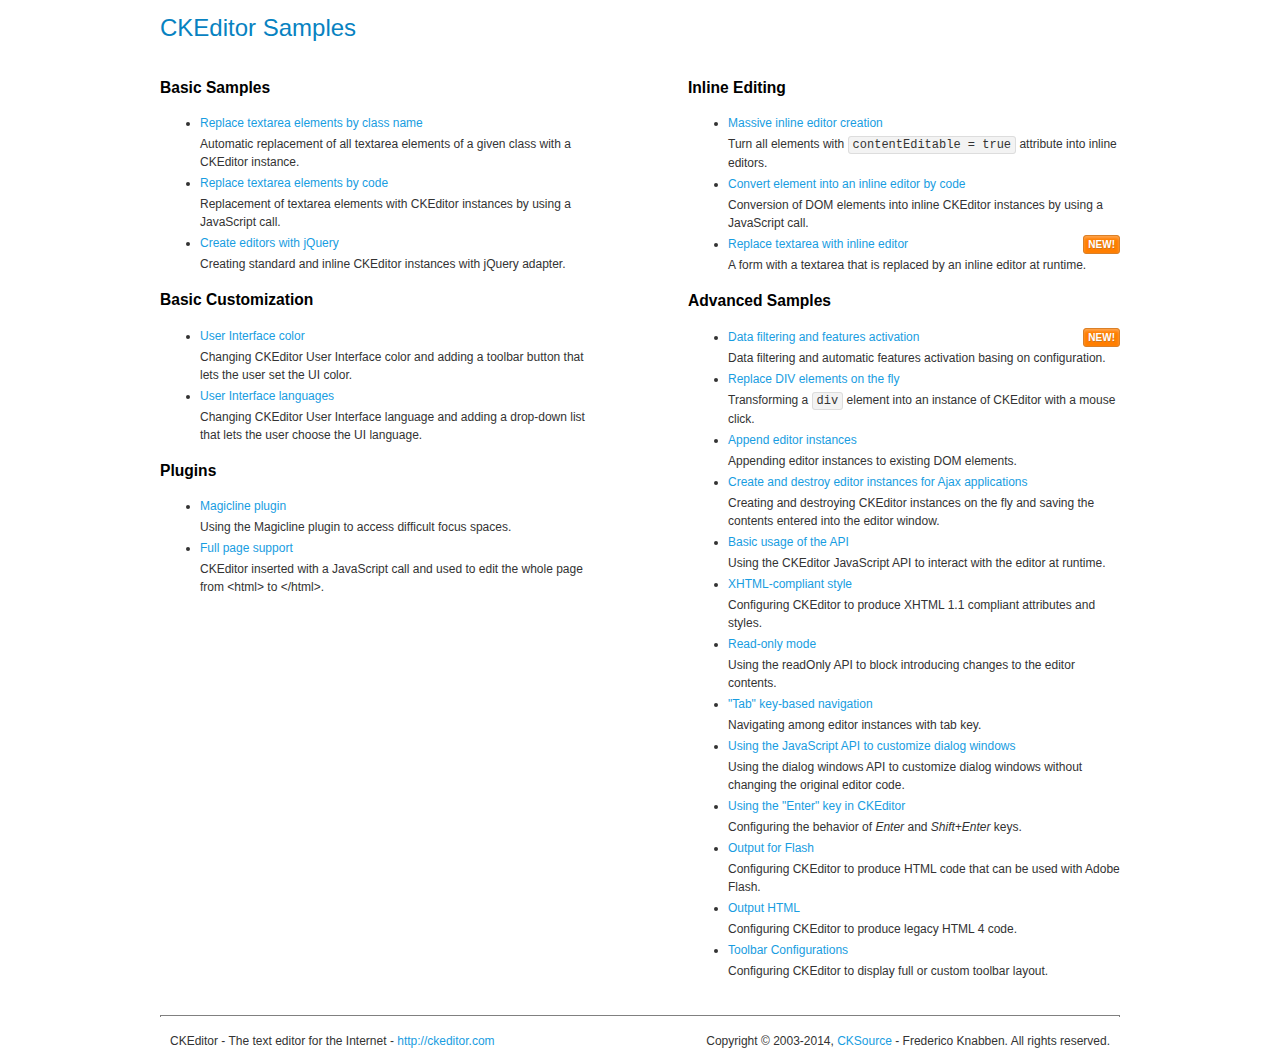
<file: assets/plugins/ckeditor/samples/index.html>
<!DOCTYPE html>
<!--
Copyright (c) 2003-2014, CKSource - Frederico Knabben. All rights reserved.
For licensing, see LICENSE.md or http://ckeditor.com/license
-->
<html>
<head>
	<meta charset="utf-8">
	<title>CKEditor Samples</title>
	<link rel="stylesheet" href="sample.css">
</head>
<body>
	<h1 class="samples">
		CKEditor Samples
	</h1>
	<div class="twoColumns">
		<div class="twoColumnsLeft">
			<h2 class="samples">
				Basic Samples
			</h2>
			<dl class="samples">
				<dt><a class="samples" href="replacebyclass.html">Replace textarea elements by class name</a></dt>
				<dd>Automatic replacement of all textarea elements of a given class with a CKEditor instance.</dd>

				<dt><a class="samples" href="replacebycode.html">Replace textarea elements by code</a></dt>
				<dd>Replacement of textarea elements with CKEditor instances by using a JavaScript call.</dd>

				<dt><a class="samples" href="jquery.html">Create editors with jQuery</a></dt>
				<dd>Creating standard and inline CKEditor instances with jQuery adapter.</dd>
			</dl>

			<h2 class="samples">
				Basic Customization
			</h2>
			<dl class="samples">
				<dt><a class="samples" href="uicolor.html">User Interface color</a></dt>
				<dd>Changing CKEditor User Interface color and adding a toolbar button that lets the user set the UI color.</dd>

				<dt><a class="samples" href="uilanguages.html">User Interface languages</a></dt>
				<dd>Changing CKEditor User Interface language and adding a drop-down list that lets the user choose the UI language.</dd>
			</dl>


			<h2 class="samples">Plugins</h2>
<dl class="samples">
<dt><a class="samples" href="plugins/magicline/magicline.html">Magicline plugin</a></dt>
<dd>Using the Magicline plugin to access difficult focus spaces.</dd>

<dt><a class="samples" href="plugins/wysiwygarea/fullpage.html">Full page support</a></dt>
<dd>CKEditor inserted with a JavaScript call and used to edit the whole page from &lt;html&gt; to &lt;/html&gt;.</dd>
</dl>
		</div>
		<div class="twoColumnsRight">
			<h2 class="samples">
				Inline Editing
			</h2>
			<dl class="samples">
				<dt><a class="samples" href="inlineall.html">Massive inline editor creation</a></dt>
				<dd>Turn all elements with <code>contentEditable = true</code> attribute into inline editors.</dd>

				<dt><a class="samples" href="inlinebycode.html">Convert element into an inline editor by code</a></dt>
				<dd>Conversion of DOM elements into inline CKEditor instances by using a JavaScript call.</dd>

				<dt><a class="samples" href="inlinetextarea.html">Replace textarea with inline editor</a> <span class="new">New!</span></dt>
				<dd>A form with a textarea that is replaced by an inline editor at runtime.</dd>

				
			</dl>

			<h2 class="samples">
				Advanced Samples
			</h2>
			<dl class="samples">
				<dt><a class="samples" href="datafiltering.html">Data filtering and features activation</a> <span class="new">New!</span></dt>
				<dd>Data filtering and automatic features activation basing on configuration.</dd>

				<dt><a class="samples" href="divreplace.html">Replace DIV elements on the fly</a></dt>
				<dd>Transforming a <code>div</code> element into an instance of CKEditor with a mouse click.</dd>

				<dt><a class="samples" href="appendto.html">Append editor instances</a></dt>
				<dd>Appending editor instances to existing DOM elements.</dd>

				<dt><a class="samples" href="ajax.html">Create and destroy editor instances for Ajax applications</a></dt>
				<dd>Creating and destroying CKEditor instances on the fly and saving the contents entered into the editor window.</dd>

				<dt><a class="samples" href="api.html">Basic usage of the API</a></dt>
				<dd>Using the CKEditor JavaScript API to interact with the editor at runtime.</dd>

				<dt><a class="samples" href="xhtmlstyle.html">XHTML-compliant style</a></dt>
				<dd>Configuring CKEditor to produce XHTML 1.1 compliant attributes and styles.</dd>

				<dt><a class="samples" href="readonly.html">Read-only mode</a></dt>
				<dd>Using the readOnly API to block introducing changes to the editor contents.</dd>

				<dt><a class="samples" href="tabindex.html">"Tab" key-based navigation</a></dt>
				<dd>Navigating among editor instances with tab key.</dd>


				
<dt><a class="samples" href="plugins/dialog/dialog.html">Using the JavaScript API to customize dialog windows</a></dt>
<dd>Using the dialog windows API to customize dialog windows without changing the original editor code.</dd>

<dt><a class="samples" href="plugins/enterkey/enterkey.html">Using the &quot;Enter&quot; key in CKEditor</a></dt>
<dd>Configuring the behavior of <em>Enter</em> and <em>Shift+Enter</em> keys.</dd>

<dt><a class="samples" href="plugins/htmlwriter/outputforflash.html">Output for Flash</a></dt>
<dd>Configuring CKEditor to produce HTML code that can be used with Adobe Flash.</dd>

<dt><a class="samples" href="plugins/htmlwriter/outputhtml.html">Output HTML</a></dt>
<dd>Configuring CKEditor to produce legacy HTML 4 code.</dd>

<dt><a class="samples" href="plugins/toolbar/toolbar.html">Toolbar Configurations</a></dt>
<dd>Configuring CKEditor to display full or custom toolbar layout.</dd>

			</dl>
		</div>
	</div>
	<div id="footer">
		<hr>
		<p>
			CKEditor - The text editor for the Internet - <a class="samples" href="http://ckeditor.com/">http://ckeditor.com</a>
		</p>
		<p id="copy">
			Copyright &copy; 2003-2014, <a class="samples" href="http://cksource.com/">CKSource</a> - Frederico Knabben. All rights reserved.
		</p>
	</div>
</body>
</html>
</file>
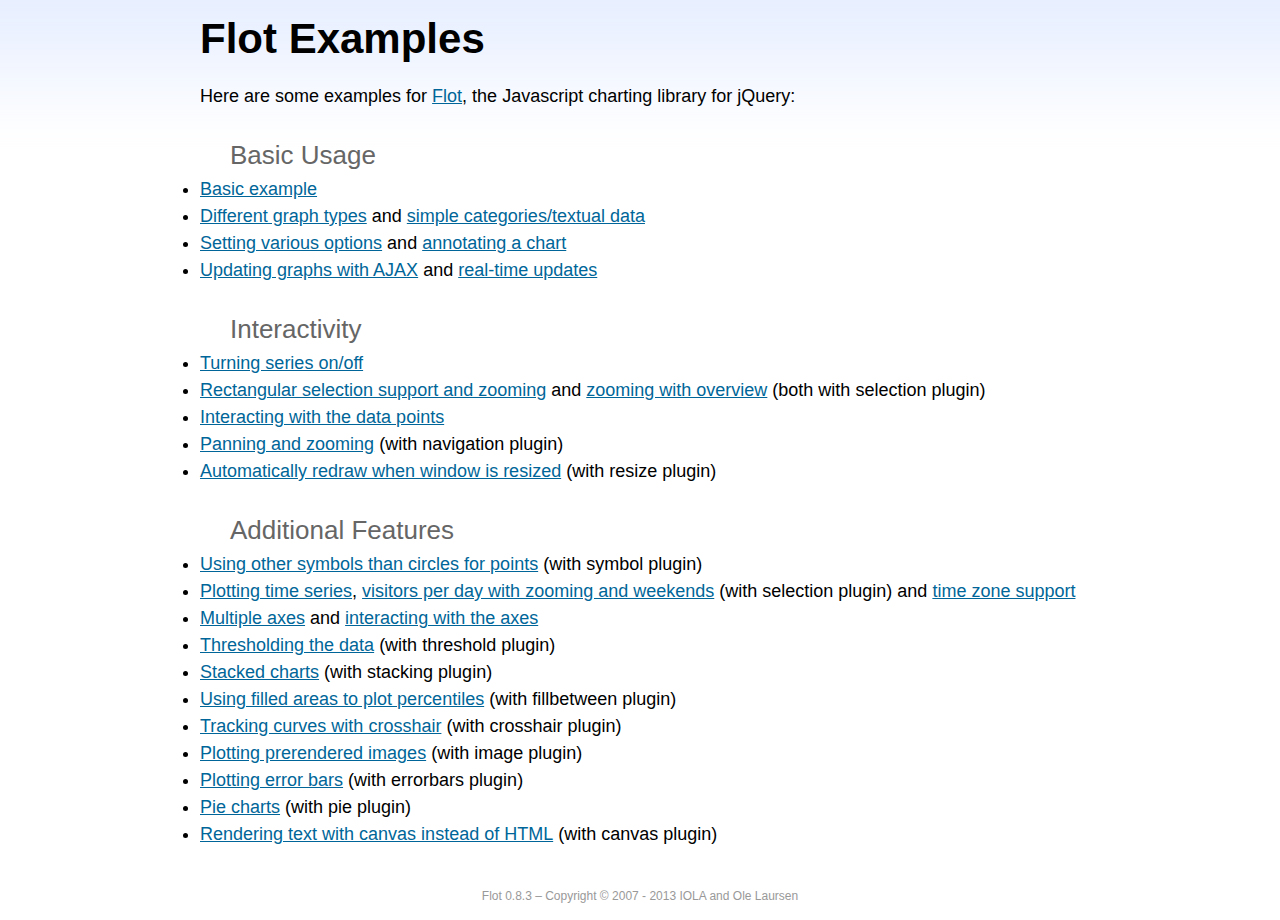
<file: assets/plugins/flot-chart/examples/index.html>
<!DOCTYPE html PUBLIC "-//W3C//DTD HTML 4.01//EN" "http://www.w3.org/TR/html4/strict.dtd">
<html>
<head>
	<meta http-equiv="Content-Type" content="text/html; charset=utf-8">
	<title>Flot Examples</title>
	<link href="examples.css" rel="stylesheet" type="text/css">
	<style>

	h3 {
		margin-top: 30px;
		margin-bottom: 5px;
	}

	</style>
	<script language="javascript" type="text/javascript" src="../jquery.js"></script>
	<script language="javascript" type="text/javascript" src="../jquery.flot.js"></script>
	<script type="text/javascript">

	$(function() {

		// Add the Flot version string to the footer

		$("#footer").prepend("Flot " + $.plot.version + " &ndash; ");
	});

	</script>
</head>
<body>

	<div id="header">
		<h2>Flot Examples</h2>
	</div>

	<div id="content">

		<p>Here are some examples for <a href="http://www.flotcharts.org">Flot</a>, the Javascript charting library for jQuery:</p>

		<h3>Basic Usage</h3>

		<ul>
			<li><a href="basic-usage/index.html">Basic example</a></li>
			<li><a href="series-types/index.html">Different graph types</a> and <a href="categories/index.html">simple categories/textual data</a></li>
			<li><a href="basic-options/index.html">Setting various options</a> and <a href="annotating/index.html">annotating a chart</a></li>
			<li><a href="ajax/index.html">Updating graphs with AJAX</a> and <a href="realtime/index.html">real-time updates</a></li>
		</ul>

		<h3>Interactivity</h3>

		<ul>
			<li><a href="series-toggle/index.html">Turning series on/off</a></li>
			<li><a href="selection/index.html">Rectangular selection support and zooming</a> and <a href="zooming/index.html">zooming with overview</a> (both with selection plugin)</li>
			<li><a href="interacting/index.html">Interacting with the data points</a></li>
			<li><a href="navigate/index.html">Panning and zooming</a> (with navigation plugin)</li>
			<li><a href="resize/index.html">Automatically redraw when window is resized</a> (with resize plugin)</li>
		</ul>

		<h3>Additional Features</h3>

		<ul>
			<li><a href="symbols/index.html">Using other symbols than circles for points</a> (with symbol plugin)</li>
			<li><a href="axes-time/index.html">Plotting time series</a>, <a href="visitors/index.html">visitors per day with zooming and weekends</a> (with selection plugin) and <a href="axes-time-zones/index.html">time zone support</a></li>
			<li><a href="axes-multiple/index.html">Multiple axes</a> and <a href="axes-interacting/index.html">interacting with the axes</a></li>
			<li><a href="threshold/index.html">Thresholding the data</a> (with threshold plugin)</li>
			<li><a href="stacking/index.html">Stacked charts</a> (with stacking plugin)</li>
			<li><a href="percentiles/index.html">Using filled areas to plot percentiles</a> (with fillbetween plugin)</li>
			<li><a href="tracking/index.html">Tracking curves with crosshair</a> (with crosshair plugin)</li>
			<li><a href="image/index.html">Plotting prerendered images</a> (with image plugin)</li>
			<li><a href="series-errorbars/index.html">Plotting error bars</a> (with errorbars plugin)</li>
			<li><a href="series-pie/index.html">Pie charts</a> (with pie plugin)</li>
			<li><a href="canvas/index.html">Rendering text with canvas instead of HTML</a> (with canvas plugin)</li>
		</ul>

	</div>

	<div id="footer">
		Copyright &copy; 2007 - 2013 IOLA and Ole Laursen
	</div>

</body>
</html>
</file>
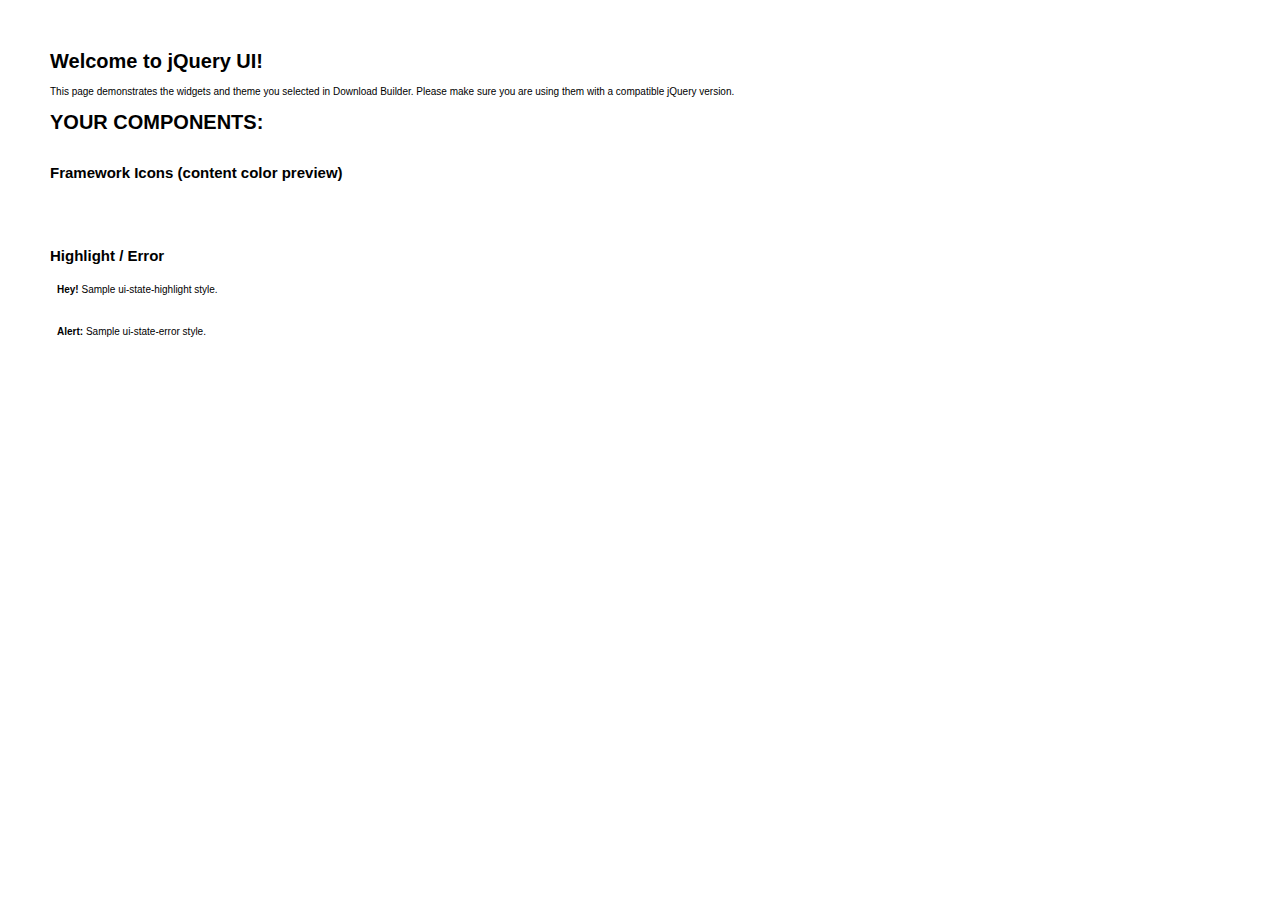
<file: assets/plugins/jquery-ui/base/index.html>
<!doctype html>
<html lang="us">
<head>
	<meta charset="utf-8">
	<title>jQuery UI Example Page</title>
	<link href="jquery-ui.css" rel="stylesheet">
	<style>
	body{
		font: 62.5% "Trebuchet MS", sans-serif;
		margin: 50px;
	}
	.demoHeaders {
		margin-top: 2em;
	}
	#dialog-link {
		padding: .4em 1em .4em 20px;
		text-decoration: none;
		position: relative;
	}
	#dialog-link span.ui-icon {
		margin: 0 5px 0 0;
		position: absolute;
		left: .2em;
		top: 50%;
		margin-top: -8px;
	}
	#icons {
		margin: 0;
		padding: 0;
	}
	#icons li {
		margin: 2px;
		position: relative;
		padding: 4px 0;
		cursor: pointer;
		float: left;
		list-style: none;
	}
	#icons span.ui-icon {
		float: left;
		margin: 0 4px;
	}
	.fakewindowcontain .ui-widget-overlay {
		position: absolute;
	}
	select {
		width: 200px;
	}
	</style>
</head>
<body>

<h1>Welcome to jQuery UI!</h1>

<div class="ui-widget">
	<p>This page demonstrates the widgets and theme you selected in Download Builder. Please make sure you are using them with a compatible jQuery version.</p>
</div>

<h1>YOUR COMPONENTS:</h1>












<h2 class="demoHeaders">Framework Icons (content color preview)</h2>
<ul id="icons" class="ui-widget ui-helper-clearfix">
	<li class="ui-state-default ui-corner-all" title=".ui-icon-carat-1-n"><span class="ui-icon ui-icon-carat-1-n"></span></li>
	<li class="ui-state-default ui-corner-all" title=".ui-icon-carat-1-ne"><span class="ui-icon ui-icon-carat-1-ne"></span></li>
	<li class="ui-state-default ui-corner-all" title=".ui-icon-carat-1-e"><span class="ui-icon ui-icon-carat-1-e"></span></li>
	<li class="ui-state-default ui-corner-all" title=".ui-icon-carat-1-se"><span class="ui-icon ui-icon-carat-1-se"></span></li>
	<li class="ui-state-default ui-corner-all" title=".ui-icon-carat-1-s"><span class="ui-icon ui-icon-carat-1-s"></span></li>
	<li class="ui-state-default ui-corner-all" title=".ui-icon-carat-1-sw"><span class="ui-icon ui-icon-carat-1-sw"></span></li>
	<li class="ui-state-default ui-corner-all" title=".ui-icon-carat-1-w"><span class="ui-icon ui-icon-carat-1-w"></span></li>
	<li class="ui-state-default ui-corner-all" title=".ui-icon-carat-1-nw"><span class="ui-icon ui-icon-carat-1-nw"></span></li>
	<li class="ui-state-default ui-corner-all" title=".ui-icon-carat-2-n-s"><span class="ui-icon ui-icon-carat-2-n-s"></span></li>
	<li class="ui-state-default ui-corner-all" title=".ui-icon-carat-2-e-w"><span class="ui-icon ui-icon-carat-2-e-w"></span></li>
	<li class="ui-state-default ui-corner-all" title=".ui-icon-triangle-1-n"><span class="ui-icon ui-icon-triangle-1-n"></span></li>
	<li class="ui-state-default ui-corner-all" title=".ui-icon-triangle-1-ne"><span class="ui-icon ui-icon-triangle-1-ne"></span></li>
	<li class="ui-state-default ui-corner-all" title=".ui-icon-triangle-1-e"><span class="ui-icon ui-icon-triangle-1-e"></span></li>
	<li class="ui-state-default ui-corner-all" title=".ui-icon-triangle-1-se"><span class="ui-icon ui-icon-triangle-1-se"></span></li>
	<li class="ui-state-default ui-corner-all" title=".ui-icon-triangle-1-s"><span class="ui-icon ui-icon-triangle-1-s"></span></li>
	<li class="ui-state-default ui-corner-all" title=".ui-icon-triangle-1-sw"><span class="ui-icon ui-icon-triangle-1-sw"></span></li>
	<li class="ui-state-default ui-corner-all" title=".ui-icon-triangle-1-w"><span class="ui-icon ui-icon-triangle-1-w"></span></li>
	<li class="ui-state-default ui-corner-all" title=".ui-icon-triangle-1-nw"><span class="ui-icon ui-icon-triangle-1-nw"></span></li>
	<li class="ui-state-default ui-corner-all" title=".ui-icon-triangle-2-n-s"><span class="ui-icon ui-icon-triangle-2-n-s"></span></li>
	<li class="ui-state-default ui-corner-all" title=".ui-icon-triangle-2-e-w"><span class="ui-icon ui-icon-triangle-2-e-w"></span></li>
	<li class="ui-state-default ui-corner-all" title=".ui-icon-arrow-1-n"><span class="ui-icon ui-icon-arrow-1-n"></span></li>
	<li class="ui-state-default ui-corner-all" title=".ui-icon-arrow-1-ne"><span class="ui-icon ui-icon-arrow-1-ne"></span></li>
	<li class="ui-state-default ui-corner-all" title=".ui-icon-arrow-1-e"><span class="ui-icon ui-icon-arrow-1-e"></span></li>
	<li class="ui-state-default ui-corner-all" title=".ui-icon-arrow-1-se"><span class="ui-icon ui-icon-arrow-1-se"></span></li>
	<li class="ui-state-default ui-corner-all" title=".ui-icon-arrow-1-s"><span class="ui-icon ui-icon-arrow-1-s"></span></li>
	<li class="ui-state-default ui-corner-all" title=".ui-icon-arrow-1-sw"><span class="ui-icon ui-icon-arrow-1-sw"></span></li>
	<li class="ui-state-default ui-corner-all" title=".ui-icon-arrow-1-w"><span class="ui-icon ui-icon-arrow-1-w"></span></li>
	<li class="ui-state-default ui-corner-all" title=".ui-icon-arrow-1-nw"><span class="ui-icon ui-icon-arrow-1-nw"></span></li>
	<li class="ui-state-default ui-corner-all" title=".ui-icon-arrow-2-n-s"><span class="ui-icon ui-icon-arrow-2-n-s"></span></li>
	<li class="ui-state-default ui-corner-all" title=".ui-icon-arrow-2-ne-sw"><span class="ui-icon ui-icon-arrow-2-ne-sw"></span></li>
	<li class="ui-state-default ui-corner-all" title=".ui-icon-arrow-2-e-w"><span class="ui-icon ui-icon-arrow-2-e-w"></span></li>
	<li class="ui-state-default ui-corner-all" title=".ui-icon-arrow-2-se-nw"><span class="ui-icon ui-icon-arrow-2-se-nw"></span></li>
	<li class="ui-state-default ui-corner-all" title=".ui-icon-arrowstop-1-n"><span class="ui-icon ui-icon-arrowstop-1-n"></span></li>
	<li class="ui-state-default ui-corner-all" title=".ui-icon-arrowstop-1-e"><span class="ui-icon ui-icon-arrowstop-1-e"></span></li>
	<li class="ui-state-default ui-corner-all" title=".ui-icon-arrowstop-1-s"><span class="ui-icon ui-icon-arrowstop-1-s"></span></li>
	<li class="ui-state-default ui-corner-all" title=".ui-icon-arrowstop-1-w"><span class="ui-icon ui-icon-arrowstop-1-w"></span></li>
	<li class="ui-state-default ui-corner-all" title=".ui-icon-arrowthick-1-n"><span class="ui-icon ui-icon-arrowthick-1-n"></span></li>
	<li class="ui-state-default ui-corner-all" title=".ui-icon-arrowthick-1-ne"><span class="ui-icon ui-icon-arrowthick-1-ne"></span></li>
	<li class="ui-state-default ui-corner-all" title=".ui-icon-arrowthick-1-e"><span class="ui-icon ui-icon-arrowthick-1-e"></span></li>
	<li class="ui-state-default ui-corner-all" title=".ui-icon-arrowthick-1-se"><span class="ui-icon ui-icon-arrowthick-1-se"></span></li>
	<li class="ui-state-default ui-corner-all" title=".ui-icon-arrowthick-1-s"><span class="ui-icon ui-icon-arrowthick-1-s"></span></li>
	<li class="ui-state-default ui-corner-all" title=".ui-icon-arrowthick-1-sw"><span class="ui-icon ui-icon-arrowthick-1-sw"></span></li>
	<li class="ui-state-default ui-corner-all" title=".ui-icon-arrowthick-1-w"><span class="ui-icon ui-icon-arrowthick-1-w"></span></li>
	<li class="ui-state-default ui-corner-all" title=".ui-icon-arrowthick-1-nw"><span class="ui-icon ui-icon-arrowthick-1-nw"></span></li>
	<li class="ui-state-default ui-corner-all" title=".ui-icon-arrowthick-2-n-s"><span class="ui-icon ui-icon-arrowthick-2-n-s"></span></li>
	<li class="ui-state-default ui-corner-all" title=".ui-icon-arrowthick-2-ne-sw"><span class="ui-icon ui-icon-arrowthick-2-ne-sw"></span></li>
	<li class="ui-state-default ui-corner-all" title=".ui-icon-arrowthick-2-e-w"><span class="ui-icon ui-icon-arrowthick-2-e-w"></span></li>
	<li class="ui-state-default ui-corner-all" title=".ui-icon-arrowthick-2-se-nw"><span class="ui-icon ui-icon-arrowthick-2-se-nw"></span></li>
	<li class="ui-state-default ui-corner-all" title=".ui-icon-arrowthickstop-1-n"><span class="ui-icon ui-icon-arrowthickstop-1-n"></span></li>
	<li class="ui-state-default ui-corner-all" title=".ui-icon-arrowthickstop-1-e"><span class="ui-icon ui-icon-arrowthickstop-1-e"></span></li>
	<li class="ui-state-default ui-corner-all" title=".ui-icon-arrowthickstop-1-s"><span class="ui-icon ui-icon-arrowthickstop-1-s"></span></li>
	<li class="ui-state-default ui-corner-all" title=".ui-icon-arrowthickstop-1-w"><span class="ui-icon ui-icon-arrowthickstop-1-w"></span></li>
	<li class="ui-state-default ui-corner-all" title=".ui-icon-arrowreturnthick-1-w"><span class="ui-icon ui-icon-arrowreturnthick-1-w"></span></li>
	<li class="ui-state-default ui-corner-all" title=".ui-icon-arrowreturnthick-1-n"><span class="ui-icon ui-icon-arrowreturnthick-1-n"></span></li>
	<li class="ui-state-default ui-corner-all" title=".ui-icon-arrowreturnthick-1-e"><span class="ui-icon ui-icon-arrowreturnthick-1-e"></span></li>
	<li class="ui-state-default ui-corner-all" title=".ui-icon-arrowreturnthick-1-s"><span class="ui-icon ui-icon-arrowreturnthick-1-s"></span></li>
	<li class="ui-state-default ui-corner-all" title=".ui-icon-arrowreturn-1-w"><span class="ui-icon ui-icon-arrowreturn-1-w"></span></li>
	<li class="ui-state-default ui-corner-all" title=".ui-icon-arrowreturn-1-n"><span class="ui-icon ui-icon-arrowreturn-1-n"></span></li>
	<li class="ui-state-default ui-corner-all" title=".ui-icon-arrowreturn-1-e"><span class="ui-icon ui-icon-arrowreturn-1-e"></span></li>
	<li class="ui-state-default ui-corner-all" title=".ui-icon-arrowreturn-1-s"><span class="ui-icon ui-icon-arrowreturn-1-s"></span></li>
	<li class="ui-state-default ui-corner-all" title=".ui-icon-arrowrefresh-1-w"><span class="ui-icon ui-icon-arrowrefresh-1-w"></span></li>
	<li class="ui-state-default ui-corner-all" title=".ui-icon-arrowrefresh-1-n"><span class="ui-icon ui-icon-arrowrefresh-1-n"></span></li>
	<li class="ui-state-default ui-corner-all" title=".ui-icon-arrowrefresh-1-e"><span class="ui-icon ui-icon-arrowrefresh-1-e"></span></li>
	<li class="ui-state-default ui-corner-all" title=".ui-icon-arrowrefresh-1-s"><span class="ui-icon ui-icon-arrowrefresh-1-s"></span></li>
	<li class="ui-state-default ui-corner-all" title=".ui-icon-arrow-4"><span class="ui-icon ui-icon-arrow-4"></span></li>
	<li class="ui-state-default ui-corner-all" title=".ui-icon-arrow-4-diag"><span class="ui-icon ui-icon-arrow-4-diag"></span></li>
	<li class="ui-state-default ui-corner-all" title=".ui-icon-extlink"><span class="ui-icon ui-icon-extlink"></span></li>
	<li class="ui-state-default ui-corner-all" title=".ui-icon-newwin"><span class="ui-icon ui-icon-newwin"></span></li>
	<li class="ui-state-default ui-corner-all" title=".ui-icon-refresh"><span class="ui-icon ui-icon-refresh"></span></li>
	<li class="ui-state-default ui-corner-all" title=".ui-icon-shuffle"><span class="ui-icon ui-icon-shuffle"></span></li>
	<li class="ui-state-default ui-corner-all" title=".ui-icon-transfer-e-w"><span class="ui-icon ui-icon-transfer-e-w"></span></li>
	<li class="ui-state-default ui-corner-all" title=".ui-icon-transferthick-e-w"><span class="ui-icon ui-icon-transferthick-e-w"></span></li>
	<li class="ui-state-default ui-corner-all" title=".ui-icon-folder-collapsed"><span class="ui-icon ui-icon-folder-collapsed"></span></li>
	<li class="ui-state-default ui-corner-all" title=".ui-icon-folder-open"><span class="ui-icon ui-icon-folder-open"></span></li>
	<li class="ui-state-default ui-corner-all" title=".ui-icon-document"><span class="ui-icon ui-icon-document"></span></li>
	<li class="ui-state-default ui-corner-all" title=".ui-icon-document-b"><span class="ui-icon ui-icon-document-b"></span></li>
	<li class="ui-state-default ui-corner-all" title=".ui-icon-note"><span class="ui-icon ui-icon-note"></span></li>
	<li class="ui-state-default ui-corner-all" title=".ui-icon-mail-closed"><span class="ui-icon ui-icon-mail-closed"></span></li>
	<li class="ui-state-default ui-corner-all" title=".ui-icon-mail-open"><span class="ui-icon ui-icon-mail-open"></span></li>
	<li class="ui-state-default ui-corner-all" title=".ui-icon-suitcase"><span class="ui-icon ui-icon-suitcase"></span></li>
	<li class="ui-state-default ui-corner-all" title=".ui-icon-comment"><span class="ui-icon ui-icon-comment"></span></li>
	<li class="ui-state-default ui-corner-all" title=".ui-icon-person"><span class="ui-icon ui-icon-person"></span></li>
	<li class="ui-state-default ui-corner-all" title=".ui-icon-print"><span class="ui-icon ui-icon-print"></span></li>
	<li class="ui-state-default ui-corner-all" title=".ui-icon-trash"><span class="ui-icon ui-icon-trash"></span></li>
	<li class="ui-state-default ui-corner-all" title=".ui-icon-locked"><span class="ui-icon ui-icon-locked"></span></li>
	<li class="ui-state-default ui-corner-all" title=".ui-icon-unlocked"><span class="ui-icon ui-icon-unlocked"></span></li>
	<li class="ui-state-default ui-corner-all" title=".ui-icon-bookmark"><span class="ui-icon ui-icon-bookmark"></span></li>
	<li class="ui-state-default ui-corner-all" title=".ui-icon-tag"><span class="ui-icon ui-icon-tag"></span></li>
	<li class="ui-state-default ui-corner-all" title=".ui-icon-home"><span class="ui-icon ui-icon-home"></span></li>
	<li class="ui-state-default ui-corner-all" title=".ui-icon-flag"><span class="ui-icon ui-icon-flag"></span></li>
	<li class="ui-state-default ui-corner-all" title=".ui-icon-calculator"><span class="ui-icon ui-icon-calculator"></span></li>
	<li class="ui-state-default ui-corner-all" title=".ui-icon-cart"><span class="ui-icon ui-icon-cart"></span></li>
	<li class="ui-state-default ui-corner-all" title=".ui-icon-pencil"><span class="ui-icon ui-icon-pencil"></span></li>
	<li class="ui-state-default ui-corner-all" title=".ui-icon-clock"><span class="ui-icon ui-icon-clock"></span></li>
	<li class="ui-state-default ui-corner-all" title=".ui-icon-disk"><span class="ui-icon ui-icon-disk"></span></li>
	<li class="ui-state-default ui-corner-all" title=".ui-icon-calendar"><span class="ui-icon ui-icon-calendar"></span></li>
	<li class="ui-state-default ui-corner-all" title=".ui-icon-zoomin"><span class="ui-icon ui-icon-zoomin"></span></li>
	<li class="ui-state-default ui-corner-all" title=".ui-icon-zoomout"><span class="ui-icon ui-icon-zoomout"></span></li>
	<li class="ui-state-default ui-corner-all" title=".ui-icon-search"><span class="ui-icon ui-icon-search"></span></li>
	<li class="ui-state-default ui-corner-all" title=".ui-icon-wrench"><span class="ui-icon ui-icon-wrench"></span></li>
	<li class="ui-state-default ui-corner-all" title=".ui-icon-gear"><span class="ui-icon ui-icon-gear"></span></li>
	<li class="ui-state-default ui-corner-all" title=".ui-icon-heart"><span class="ui-icon ui-icon-heart"></span></li>
	<li class="ui-state-default ui-corner-all" title=".ui-icon-star"><span class="ui-icon ui-icon-star"></span></li>
	<li class="ui-state-default ui-corner-all" title=".ui-icon-link"><span class="ui-icon ui-icon-link"></span></li>
	<li class="ui-state-default ui-corner-all" title=".ui-icon-cancel"><span class="ui-icon ui-icon-cancel"></span></li>
	<li class="ui-state-default ui-corner-all" title=".ui-icon-plus"><span class="ui-icon ui-icon-plus"></span></li>
	<li class="ui-state-default ui-corner-all" title=".ui-icon-plusthick"><span class="ui-icon ui-icon-plusthick"></span></li>
	<li class="ui-state-default ui-corner-all" title=".ui-icon-minus"><span class="ui-icon ui-icon-minus"></span></li>
	<li class="ui-state-default ui-corner-all" title=".ui-icon-minusthick"><span class="ui-icon ui-icon-minusthick"></span></li>
	<li class="ui-state-default ui-corner-all" title=".ui-icon-close"><span class="ui-icon ui-icon-close"></span></li>
	<li class="ui-state-default ui-corner-all" title=".ui-icon-closethick"><span class="ui-icon ui-icon-closethick"></span></li>
	<li class="ui-state-default ui-corner-all" title=".ui-icon-key"><span class="ui-icon ui-icon-key"></span></li>
	<li class="ui-state-default ui-corner-all" title=".ui-icon-lightbulb"><span class="ui-icon ui-icon-lightbulb"></span></li>
	<li class="ui-state-default ui-corner-all" title=".ui-icon-scissors"><span class="ui-icon ui-icon-scissors"></span></li>
	<li class="ui-state-default ui-corner-all" title=".ui-icon-clipboard"><span class="ui-icon ui-icon-clipboard"></span></li>
	<li class="ui-state-default ui-corner-all" title=".ui-icon-copy"><span class="ui-icon ui-icon-copy"></span></li>
	<li class="ui-state-default ui-corner-all" title=".ui-icon-contact"><span class="ui-icon ui-icon-contact"></span></li>
	<li class="ui-state-default ui-corner-all" title=".ui-icon-image"><span class="ui-icon ui-icon-image"></span></li>
	<li class="ui-state-default ui-corner-all" title=".ui-icon-video"><span class="ui-icon ui-icon-video"></span></li>
	<li class="ui-state-default ui-corner-all" title=".ui-icon-script"><span class="ui-icon ui-icon-script"></span></li>
	<li class="ui-state-default ui-corner-all" title=".ui-icon-alert"><span class="ui-icon ui-icon-alert"></span></li>
	<li class="ui-state-default ui-corner-all" title=".ui-icon-info"><span class="ui-icon ui-icon-info"></span></li>
	<li class="ui-state-default ui-corner-all" title=".ui-icon-notice"><span class="ui-icon ui-icon-notice"></span></li>
	<li class="ui-state-default ui-corner-all" title=".ui-icon-help"><span class="ui-icon ui-icon-help"></span></li>
	<li class="ui-state-default ui-corner-all" title=".ui-icon-check"><span class="ui-icon ui-icon-check"></span></li>
	<li class="ui-state-default ui-corner-all" title=".ui-icon-bullet"><span class="ui-icon ui-icon-bullet"></span></li>
	<li class="ui-state-default ui-corner-all" title=".ui-icon-radio-off"><span class="ui-icon ui-icon-radio-off"></span></li>
	<li class="ui-state-default ui-corner-all" title=".ui-icon-radio-on"><span class="ui-icon ui-icon-radio-on"></span></li>
	<li class="ui-state-default ui-corner-all" title=".ui-icon-pin-w"><span class="ui-icon ui-icon-pin-w"></span></li>
	<li class="ui-state-default ui-corner-all" title=".ui-icon-pin-s"><span class="ui-icon ui-icon-pin-s"></span></li>
	<li class="ui-state-default ui-corner-all" title=".ui-icon-play"><span class="ui-icon ui-icon-play"></span></li>
	<li class="ui-state-default ui-corner-all" title=".ui-icon-pause"><span class="ui-icon ui-icon-pause"></span></li>
	<li class="ui-state-default ui-corner-all" title=".ui-icon-seek-next"><span class="ui-icon ui-icon-seek-next"></span></li>
	<li class="ui-state-default ui-corner-all" title=".ui-icon-seek-prev"><span class="ui-icon ui-icon-seek-prev"></span></li>
	<li class="ui-state-default ui-corner-all" title=".ui-icon-seek-end"><span class="ui-icon ui-icon-seek-end"></span></li>
	<li class="ui-state-default ui-corner-all" title=".ui-icon-seek-first"><span class="ui-icon ui-icon-seek-first"></span></li>
	<li class="ui-state-default ui-corner-all" title=".ui-icon-stop"><span class="ui-icon ui-icon-stop"></span></li>
	<li class="ui-state-default ui-corner-all" title=".ui-icon-eject"><span class="ui-icon ui-icon-eject"></span></li>
	<li class="ui-state-default ui-corner-all" title=".ui-icon-volume-off"><span class="ui-icon ui-icon-volume-off"></span></li>
	<li class="ui-state-default ui-corner-all" title=".ui-icon-volume-on"><span class="ui-icon ui-icon-volume-on"></span></li>
	<li class="ui-state-default ui-corner-all" title=".ui-icon-power"><span class="ui-icon ui-icon-power"></span></li>
	<li class="ui-state-default ui-corner-all" title=".ui-icon-signal-diag"><span class="ui-icon ui-icon-signal-diag"></span></li>
	<li class="ui-state-default ui-corner-all" title=".ui-icon-signal"><span class="ui-icon ui-icon-signal"></span></li>
	<li class="ui-state-default ui-corner-all" title=".ui-icon-battery-0"><span class="ui-icon ui-icon-battery-0"></span></li>
	<li class="ui-state-default ui-corner-all" title=".ui-icon-battery-1"><span class="ui-icon ui-icon-battery-1"></span></li>
	<li class="ui-state-default ui-corner-all" title=".ui-icon-battery-2"><span class="ui-icon ui-icon-battery-2"></span></li>
	<li class="ui-state-default ui-corner-all" title=".ui-icon-battery-3"><span class="ui-icon ui-icon-battery-3"></span></li>
	<li class="ui-state-default ui-corner-all" title=".ui-icon-circle-plus"><span class="ui-icon ui-icon-circle-plus"></span></li>
	<li class="ui-state-default ui-corner-all" title=".ui-icon-circle-minus"><span class="ui-icon ui-icon-circle-minus"></span></li>
	<li class="ui-state-default ui-corner-all" title=".ui-icon-circle-close"><span class="ui-icon ui-icon-circle-close"></span></li>
	<li class="ui-state-default ui-corner-all" title=".ui-icon-circle-triangle-e"><span class="ui-icon ui-icon-circle-triangle-e"></span></li>
	<li class="ui-state-default ui-corner-all" title=".ui-icon-circle-triangle-s"><span class="ui-icon ui-icon-circle-triangle-s"></span></li>
	<li class="ui-state-default ui-corner-all" title=".ui-icon-circle-triangle-w"><span class="ui-icon ui-icon-circle-triangle-w"></span></li>
	<li class="ui-state-default ui-corner-all" title=".ui-icon-circle-triangle-n"><span class="ui-icon ui-icon-circle-triangle-n"></span></li>
	<li class="ui-state-default ui-corner-all" title=".ui-icon-circle-arrow-e"><span class="ui-icon ui-icon-circle-arrow-e"></span></li>
	<li class="ui-state-default ui-corner-all" title=".ui-icon-circle-arrow-s"><span class="ui-icon ui-icon-circle-arrow-s"></span></li>
	<li class="ui-state-default ui-corner-all" title=".ui-icon-circle-arrow-w"><span class="ui-icon ui-icon-circle-arrow-w"></span></li>
	<li class="ui-state-default ui-corner-all" title=".ui-icon-circle-arrow-n"><span class="ui-icon ui-icon-circle-arrow-n"></span></li>
	<li class="ui-state-default ui-corner-all" title=".ui-icon-circle-zoomin"><span class="ui-icon ui-icon-circle-zoomin"></span></li>
	<li class="ui-state-default ui-corner-all" title=".ui-icon-circle-zoomout"><span class="ui-icon ui-icon-circle-zoomout"></span></li>
	<li class="ui-state-default ui-corner-all" title=".ui-icon-circle-check"><span class="ui-icon ui-icon-circle-check"></span></li>
	<li class="ui-state-default ui-corner-all" title=".ui-icon-circlesmall-plus"><span class="ui-icon ui-icon-circlesmall-plus"></span></li>
	<li class="ui-state-default ui-corner-all" title=".ui-icon-circlesmall-minus"><span class="ui-icon ui-icon-circlesmall-minus"></span></li>
	<li class="ui-state-default ui-corner-all" title=".ui-icon-circlesmall-close"><span class="ui-icon ui-icon-circlesmall-close"></span></li>
	<li class="ui-state-default ui-corner-all" title=".ui-icon-squaresmall-plus"><span class="ui-icon ui-icon-squaresmall-plus"></span></li>
	<li class="ui-state-default ui-corner-all" title=".ui-icon-squaresmall-minus"><span class="ui-icon ui-icon-squaresmall-minus"></span></li>
	<li class="ui-state-default ui-corner-all" title=".ui-icon-squaresmall-close"><span class="ui-icon ui-icon-squaresmall-close"></span></li>
	<li class="ui-state-default ui-corner-all" title=".ui-icon-grip-dotted-vertical"><span class="ui-icon ui-icon-grip-dotted-vertical"></span></li>
	<li class="ui-state-default ui-corner-all" title=".ui-icon-grip-dotted-horizontal"><span class="ui-icon ui-icon-grip-dotted-horizontal"></span></li>
	<li class="ui-state-default ui-corner-all" title=".ui-icon-grip-solid-vertical"><span class="ui-icon ui-icon-grip-solid-vertical"></span></li>
	<li class="ui-state-default ui-corner-all" title=".ui-icon-grip-solid-horizontal"><span class="ui-icon ui-icon-grip-solid-horizontal"></span></li>
	<li class="ui-state-default ui-corner-all" title=".ui-icon-gripsmall-diagonal-se"><span class="ui-icon ui-icon-gripsmall-diagonal-se"></span></li>
	<li class="ui-state-default ui-corner-all" title=".ui-icon-grip-diagonal-se"><span class="ui-icon ui-icon-grip-diagonal-se"></span></li>
</ul>















<!-- Highlight / Error -->
<h2 class="demoHeaders">Highlight / Error</h2>
<div class="ui-widget">
	<div class="ui-state-highlight ui-corner-all" style="margin-top: 20px; padding: 0 .7em;">
		<p><span class="ui-icon ui-icon-info" style="float: left; margin-right: .3em;"></span>
		<strong>Hey!</strong> Sample ui-state-highlight style.</p>
	</div>
</div>
<br>
<div class="ui-widget">
	<div class="ui-state-error ui-corner-all" style="padding: 0 .7em;">
		<p><span class="ui-icon ui-icon-alert" style="float: left; margin-right: .3em;"></span>
		<strong>Alert:</strong> Sample ui-state-error style.</p>
	</div>
</div>

<script src="external/jquery/jquery.js"></script>
<script src="jquery-ui.js"></script>
<script>
























// Hover states on the static widgets
$( "#dialog-link, #icons li" ).hover(
	function() {
		$( this ).addClass( "ui-state-hover" );
	},
	function() {
		$( this ).removeClass( "ui-state-hover" );
	}
);
</script>
</body>
</html>
</file>
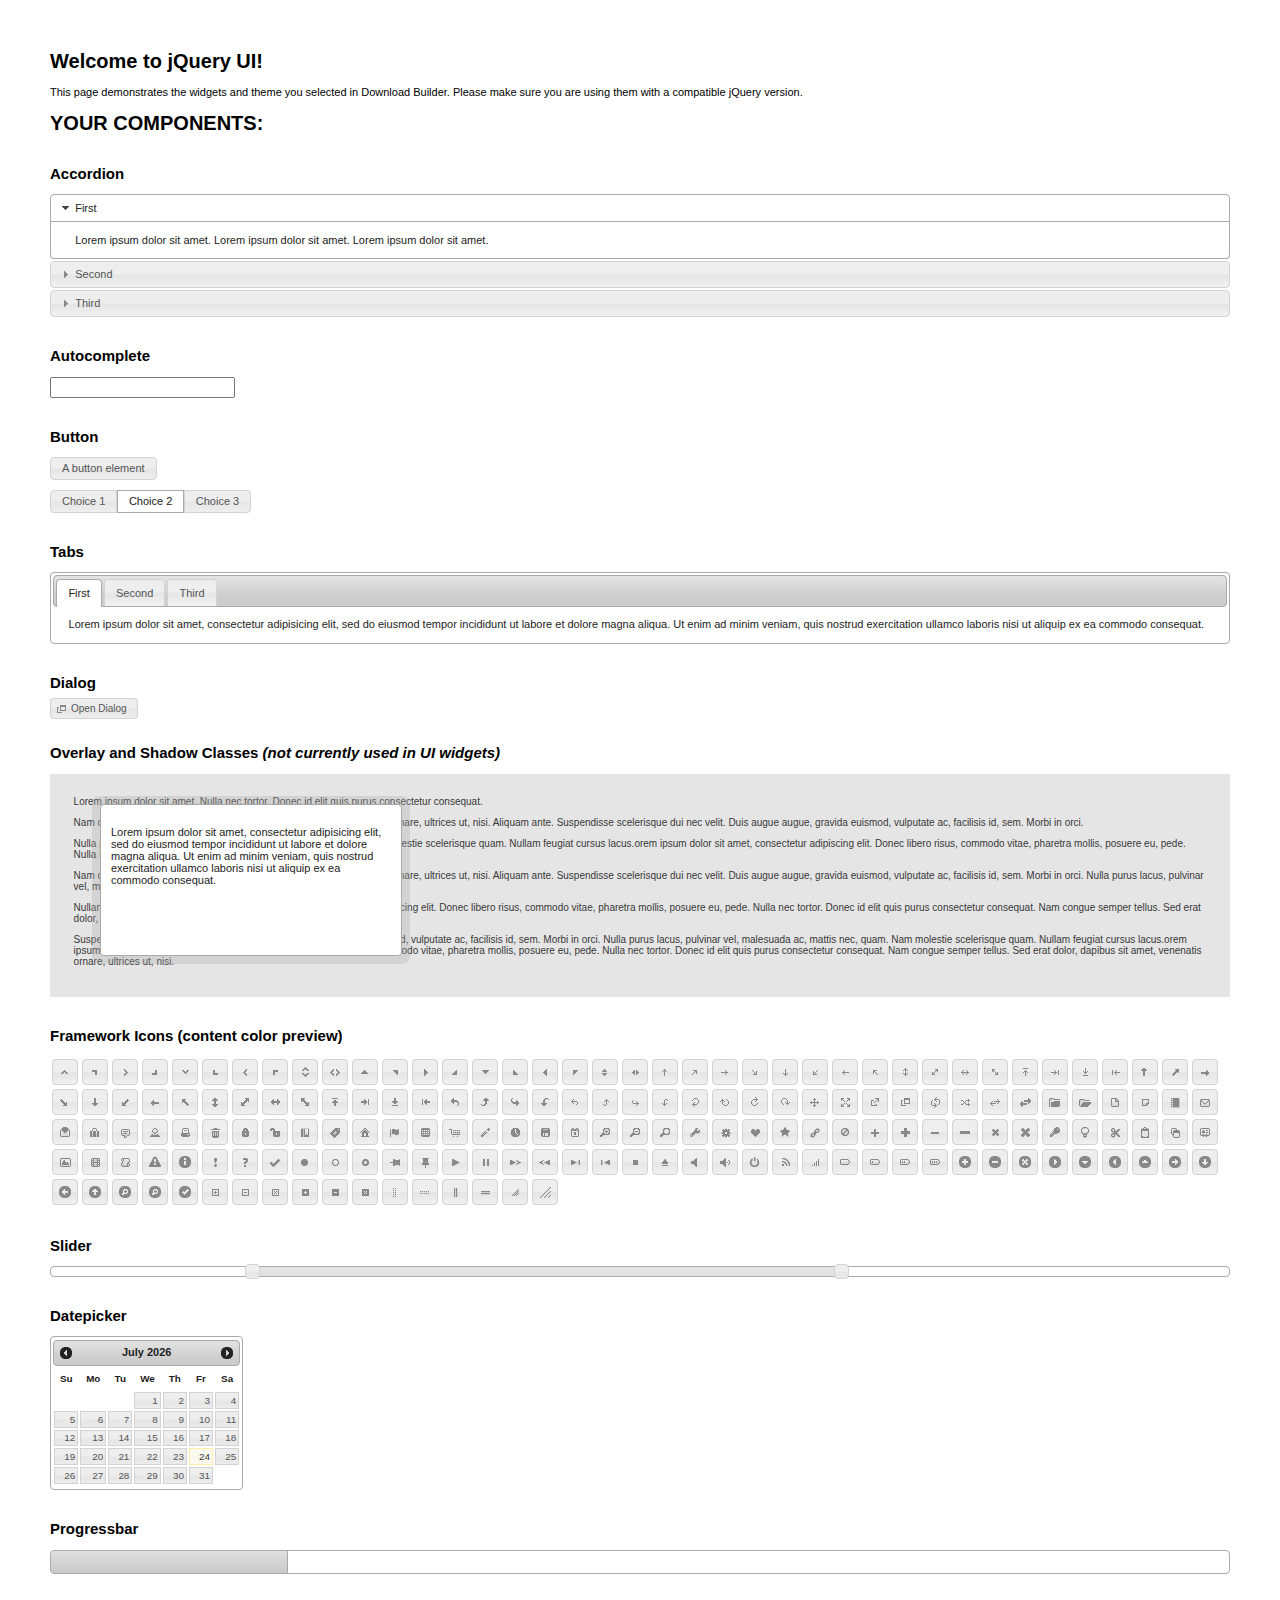
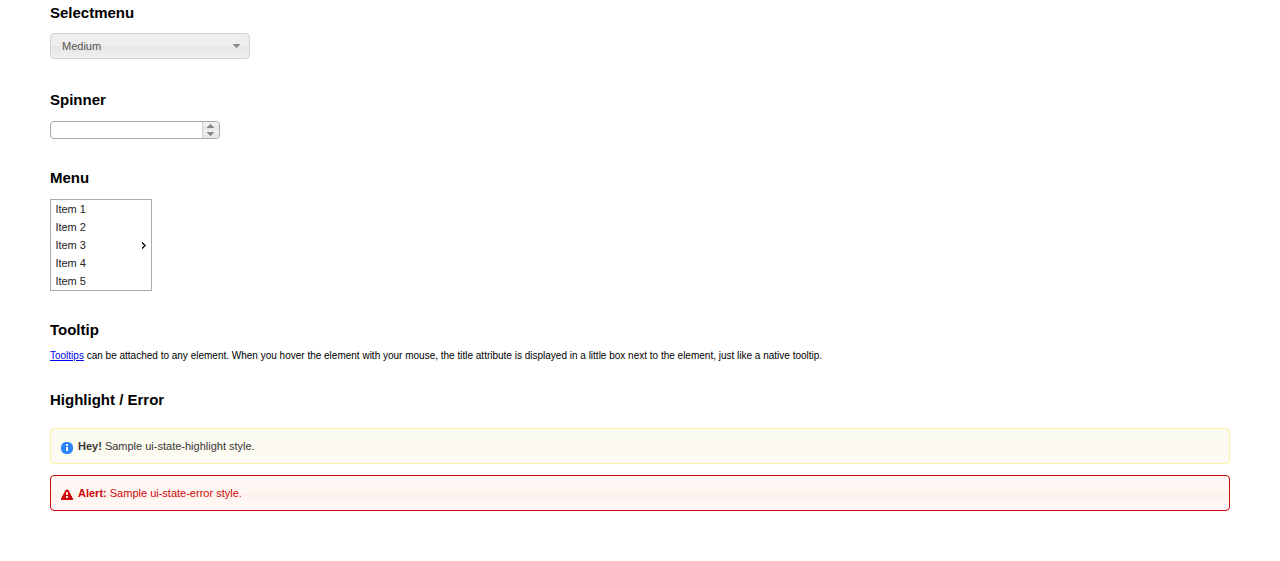
<file: assets/plugins/jquery-ui/smoothness/index.html>
<!doctype html>
<html lang="us">
<head>
	<meta charset="utf-8">
	<title>jQuery UI Example Page</title>
	<link href="jquery-ui.css" rel="stylesheet">
	<style>
	body{
		font: 62.5% "Trebuchet MS", sans-serif;
		margin: 50px;
	}
	.demoHeaders {
		margin-top: 2em;
	}
	#dialog-link {
		padding: .4em 1em .4em 20px;
		text-decoration: none;
		position: relative;
	}
	#dialog-link span.ui-icon {
		margin: 0 5px 0 0;
		position: absolute;
		left: .2em;
		top: 50%;
		margin-top: -8px;
	}
	#icons {
		margin: 0;
		padding: 0;
	}
	#icons li {
		margin: 2px;
		position: relative;
		padding: 4px 0;
		cursor: pointer;
		float: left;
		list-style: none;
	}
	#icons span.ui-icon {
		float: left;
		margin: 0 4px;
	}
	.fakewindowcontain .ui-widget-overlay {
		position: absolute;
	}
	select {
		width: 200px;
	}
	</style>
</head>
<body>

<h1>Welcome to jQuery UI!</h1>

<div class="ui-widget">
	<p>This page demonstrates the widgets and theme you selected in Download Builder. Please make sure you are using them with a compatible jQuery version.</p>
</div>

<h1>YOUR COMPONENTS:</h1>


<!-- Accordion -->
<h2 class="demoHeaders">Accordion</h2>
<div id="accordion">
	<h3>First</h3>
	<div>Lorem ipsum dolor sit amet. Lorem ipsum dolor sit amet. Lorem ipsum dolor sit amet.</div>
	<h3>Second</h3>
	<div>Phasellus mattis tincidunt nibh.</div>
	<h3>Third</h3>
	<div>Nam dui erat, auctor a, dignissim quis.</div>
</div>



<!-- Autocomplete -->
<h2 class="demoHeaders">Autocomplete</h2>
<div>
	<input id="autocomplete" title="type &quot;a&quot;">
</div>



<!-- Button -->
<h2 class="demoHeaders">Button</h2>
<button id="button">A button element</button>
<form style="margin-top: 1em;">
	<div id="radioset">
		<input type="radio" id="radio1" name="radio"><label for="radio1">Choice 1</label>
		<input type="radio" id="radio2" name="radio" checked="checked"><label for="radio2">Choice 2</label>
		<input type="radio" id="radio3" name="radio"><label for="radio3">Choice 3</label>
	</div>
</form>



<!-- Tabs -->
<h2 class="demoHeaders">Tabs</h2>
<div id="tabs">
	<ul>
		<li><a href="#tabs-1">First</a></li>
		<li><a href="#tabs-2">Second</a></li>
		<li><a href="#tabs-3">Third</a></li>
	</ul>
	<div id="tabs-1">Lorem ipsum dolor sit amet, consectetur adipisicing elit, sed do eiusmod tempor incididunt ut labore et dolore magna aliqua. Ut enim ad minim veniam, quis nostrud exercitation ullamco laboris nisi ut aliquip ex ea commodo consequat.</div>
	<div id="tabs-2">Phasellus mattis tincidunt nibh. Cras orci urna, blandit id, pretium vel, aliquet ornare, felis. Maecenas scelerisque sem non nisl. Fusce sed lorem in enim dictum bibendum.</div>
	<div id="tabs-3">Nam dui erat, auctor a, dignissim quis, sollicitudin eu, felis. Pellentesque nisi urna, interdum eget, sagittis et, consequat vestibulum, lacus. Mauris porttitor ullamcorper augue.</div>
</div>



<!-- Dialog NOTE: Dialog is not generated by UI in this demo so it can be visually styled in themeroller-->
<h2 class="demoHeaders">Dialog</h2>
<p><a href="#" id="dialog-link" class="ui-state-default ui-corner-all"><span class="ui-icon ui-icon-newwin"></span>Open Dialog</a></p>

<h2 class="demoHeaders">Overlay and Shadow Classes <em>(not currently used in UI widgets)</em></h2>
<div style="position: relative; width: 96%; height: 200px; padding:1% 2%; overflow:hidden;" class="fakewindowcontain">
	<p>Lorem ipsum dolor sit amet,  Nulla nec tortor. Donec id elit quis purus consectetur consequat. </p><p>Nam congue semper tellus. Sed erat dolor, dapibus sit amet, venenatis ornare, ultrices ut, nisi. Aliquam ante. Suspendisse scelerisque dui nec velit. Duis augue augue, gravida euismod, vulputate ac, facilisis id, sem. Morbi in orci. </p><p>Nulla purus lacus, pulvinar vel, malesuada ac, mattis nec, quam. Nam molestie scelerisque quam. Nullam feugiat cursus lacus.orem ipsum dolor sit amet, consectetur adipiscing elit. Donec libero risus, commodo vitae, pharetra mollis, posuere eu, pede. Nulla nec tortor. Donec id elit quis purus consectetur consequat. </p><p>Nam congue semper tellus. Sed erat dolor, dapibus sit amet, venenatis ornare, ultrices ut, nisi. Aliquam ante. Suspendisse scelerisque dui nec velit. Duis augue augue, gravida euismod, vulputate ac, facilisis id, sem. Morbi in orci. Nulla purus lacus, pulvinar vel, malesuada ac, mattis nec, quam. Nam molestie scelerisque quam. </p><p>Nullam feugiat cursus lacus.orem ipsum dolor sit amet, consectetur adipiscing elit. Donec libero risus, commodo vitae, pharetra mollis, posuere eu, pede. Nulla nec tortor. Donec id elit quis purus consectetur consequat. Nam congue semper tellus. Sed erat dolor, dapibus sit amet, venenatis ornare, ultrices ut, nisi. Aliquam ante. </p><p>Suspendisse scelerisque dui nec velit. Duis augue augue, gravida euismod, vulputate ac, facilisis id, sem. Morbi in orci. Nulla purus lacus, pulvinar vel, malesuada ac, mattis nec, quam. Nam molestie scelerisque quam. Nullam feugiat cursus lacus.orem ipsum dolor sit amet, consectetur adipiscing elit. Donec libero risus, commodo vitae, pharetra mollis, posuere eu, pede. Nulla nec tortor. Donec id elit quis purus consectetur consequat. Nam congue semper tellus. Sed erat dolor, dapibus sit amet, venenatis ornare, ultrices ut, nisi. </p>

	<!-- ui-dialog -->
	<div class="ui-overlay"><div class="ui-widget-overlay"></div><div class="ui-widget-shadow ui-corner-all" style="width: 302px; height: 152px; position: absolute; left: 50px; top: 30px;"></div></div>
	<div style="position: absolute; width: 280px; height: 130px;left: 50px; top: 30px; padding: 10px;" class="ui-widget ui-widget-content ui-corner-all">
		<div class="ui-dialog-content ui-widget-content" style="background: none; border: 0;">
			<p>Lorem ipsum dolor sit amet, consectetur adipisicing elit, sed do eiusmod tempor incididunt ut labore et dolore magna aliqua. Ut enim ad minim veniam, quis nostrud exercitation ullamco laboris nisi ut aliquip ex ea commodo consequat.</p>
		</div>
	</div>

</div>

<!-- ui-dialog -->
<div id="dialog" title="Dialog Title">
	<p>Lorem ipsum dolor sit amet, consectetur adipisicing elit, sed do eiusmod tempor incididunt ut labore et dolore magna aliqua. Ut enim ad minim veniam, quis nostrud exercitation ullamco laboris nisi ut aliquip ex ea commodo consequat.</p>
</div>



<h2 class="demoHeaders">Framework Icons (content color preview)</h2>
<ul id="icons" class="ui-widget ui-helper-clearfix">
	<li class="ui-state-default ui-corner-all" title=".ui-icon-carat-1-n"><span class="ui-icon ui-icon-carat-1-n"></span></li>
	<li class="ui-state-default ui-corner-all" title=".ui-icon-carat-1-ne"><span class="ui-icon ui-icon-carat-1-ne"></span></li>
	<li class="ui-state-default ui-corner-all" title=".ui-icon-carat-1-e"><span class="ui-icon ui-icon-carat-1-e"></span></li>
	<li class="ui-state-default ui-corner-all" title=".ui-icon-carat-1-se"><span class="ui-icon ui-icon-carat-1-se"></span></li>
	<li class="ui-state-default ui-corner-all" title=".ui-icon-carat-1-s"><span class="ui-icon ui-icon-carat-1-s"></span></li>
	<li class="ui-state-default ui-corner-all" title=".ui-icon-carat-1-sw"><span class="ui-icon ui-icon-carat-1-sw"></span></li>
	<li class="ui-state-default ui-corner-all" title=".ui-icon-carat-1-w"><span class="ui-icon ui-icon-carat-1-w"></span></li>
	<li class="ui-state-default ui-corner-all" title=".ui-icon-carat-1-nw"><span class="ui-icon ui-icon-carat-1-nw"></span></li>
	<li class="ui-state-default ui-corner-all" title=".ui-icon-carat-2-n-s"><span class="ui-icon ui-icon-carat-2-n-s"></span></li>
	<li class="ui-state-default ui-corner-all" title=".ui-icon-carat-2-e-w"><span class="ui-icon ui-icon-carat-2-e-w"></span></li>
	<li class="ui-state-default ui-corner-all" title=".ui-icon-triangle-1-n"><span class="ui-icon ui-icon-triangle-1-n"></span></li>
	<li class="ui-state-default ui-corner-all" title=".ui-icon-triangle-1-ne"><span class="ui-icon ui-icon-triangle-1-ne"></span></li>
	<li class="ui-state-default ui-corner-all" title=".ui-icon-triangle-1-e"><span class="ui-icon ui-icon-triangle-1-e"></span></li>
	<li class="ui-state-default ui-corner-all" title=".ui-icon-triangle-1-se"><span class="ui-icon ui-icon-triangle-1-se"></span></li>
	<li class="ui-state-default ui-corner-all" title=".ui-icon-triangle-1-s"><span class="ui-icon ui-icon-triangle-1-s"></span></li>
	<li class="ui-state-default ui-corner-all" title=".ui-icon-triangle-1-sw"><span class="ui-icon ui-icon-triangle-1-sw"></span></li>
	<li class="ui-state-default ui-corner-all" title=".ui-icon-triangle-1-w"><span class="ui-icon ui-icon-triangle-1-w"></span></li>
	<li class="ui-state-default ui-corner-all" title=".ui-icon-triangle-1-nw"><span class="ui-icon ui-icon-triangle-1-nw"></span></li>
	<li class="ui-state-default ui-corner-all" title=".ui-icon-triangle-2-n-s"><span class="ui-icon ui-icon-triangle-2-n-s"></span></li>
	<li class="ui-state-default ui-corner-all" title=".ui-icon-triangle-2-e-w"><span class="ui-icon ui-icon-triangle-2-e-w"></span></li>
	<li class="ui-state-default ui-corner-all" title=".ui-icon-arrow-1-n"><span class="ui-icon ui-icon-arrow-1-n"></span></li>
	<li class="ui-state-default ui-corner-all" title=".ui-icon-arrow-1-ne"><span class="ui-icon ui-icon-arrow-1-ne"></span></li>
	<li class="ui-state-default ui-corner-all" title=".ui-icon-arrow-1-e"><span class="ui-icon ui-icon-arrow-1-e"></span></li>
	<li class="ui-state-default ui-corner-all" title=".ui-icon-arrow-1-se"><span class="ui-icon ui-icon-arrow-1-se"></span></li>
	<li class="ui-state-default ui-corner-all" title=".ui-icon-arrow-1-s"><span class="ui-icon ui-icon-arrow-1-s"></span></li>
	<li class="ui-state-default ui-corner-all" title=".ui-icon-arrow-1-sw"><span class="ui-icon ui-icon-arrow-1-sw"></span></li>
	<li class="ui-state-default ui-corner-all" title=".ui-icon-arrow-1-w"><span class="ui-icon ui-icon-arrow-1-w"></span></li>
	<li class="ui-state-default ui-corner-all" title=".ui-icon-arrow-1-nw"><span class="ui-icon ui-icon-arrow-1-nw"></span></li>
	<li class="ui-state-default ui-corner-all" title=".ui-icon-arrow-2-n-s"><span class="ui-icon ui-icon-arrow-2-n-s"></span></li>
	<li class="ui-state-default ui-corner-all" title=".ui-icon-arrow-2-ne-sw"><span class="ui-icon ui-icon-arrow-2-ne-sw"></span></li>
	<li class="ui-state-default ui-corner-all" title=".ui-icon-arrow-2-e-w"><span class="ui-icon ui-icon-arrow-2-e-w"></span></li>
	<li class="ui-state-default ui-corner-all" title=".ui-icon-arrow-2-se-nw"><span class="ui-icon ui-icon-arrow-2-se-nw"></span></li>
	<li class="ui-state-default ui-corner-all" title=".ui-icon-arrowstop-1-n"><span class="ui-icon ui-icon-arrowstop-1-n"></span></li>
	<li class="ui-state-default ui-corner-all" title=".ui-icon-arrowstop-1-e"><span class="ui-icon ui-icon-arrowstop-1-e"></span></li>
	<li class="ui-state-default ui-corner-all" title=".ui-icon-arrowstop-1-s"><span class="ui-icon ui-icon-arrowstop-1-s"></span></li>
	<li class="ui-state-default ui-corner-all" title=".ui-icon-arrowstop-1-w"><span class="ui-icon ui-icon-arrowstop-1-w"></span></li>
	<li class="ui-state-default ui-corner-all" title=".ui-icon-arrowthick-1-n"><span class="ui-icon ui-icon-arrowthick-1-n"></span></li>
	<li class="ui-state-default ui-corner-all" title=".ui-icon-arrowthick-1-ne"><span class="ui-icon ui-icon-arrowthick-1-ne"></span></li>
	<li class="ui-state-default ui-corner-all" title=".ui-icon-arrowthick-1-e"><span class="ui-icon ui-icon-arrowthick-1-e"></span></li>
	<li class="ui-state-default ui-corner-all" title=".ui-icon-arrowthick-1-se"><span class="ui-icon ui-icon-arrowthick-1-se"></span></li>
	<li class="ui-state-default ui-corner-all" title=".ui-icon-arrowthick-1-s"><span class="ui-icon ui-icon-arrowthick-1-s"></span></li>
	<li class="ui-state-default ui-corner-all" title=".ui-icon-arrowthick-1-sw"><span class="ui-icon ui-icon-arrowthick-1-sw"></span></li>
	<li class="ui-state-default ui-corner-all" title=".ui-icon-arrowthick-1-w"><span class="ui-icon ui-icon-arrowthick-1-w"></span></li>
	<li class="ui-state-default ui-corner-all" title=".ui-icon-arrowthick-1-nw"><span class="ui-icon ui-icon-arrowthick-1-nw"></span></li>
	<li class="ui-state-default ui-corner-all" title=".ui-icon-arrowthick-2-n-s"><span class="ui-icon ui-icon-arrowthick-2-n-s"></span></li>
	<li class="ui-state-default ui-corner-all" title=".ui-icon-arrowthick-2-ne-sw"><span class="ui-icon ui-icon-arrowthick-2-ne-sw"></span></li>
	<li class="ui-state-default ui-corner-all" title=".ui-icon-arrowthick-2-e-w"><span class="ui-icon ui-icon-arrowthick-2-e-w"></span></li>
	<li class="ui-state-default ui-corner-all" title=".ui-icon-arrowthick-2-se-nw"><span class="ui-icon ui-icon-arrowthick-2-se-nw"></span></li>
	<li class="ui-state-default ui-corner-all" title=".ui-icon-arrowthickstop-1-n"><span class="ui-icon ui-icon-arrowthickstop-1-n"></span></li>
	<li class="ui-state-default ui-corner-all" title=".ui-icon-arrowthickstop-1-e"><span class="ui-icon ui-icon-arrowthickstop-1-e"></span></li>
	<li class="ui-state-default ui-corner-all" title=".ui-icon-arrowthickstop-1-s"><span class="ui-icon ui-icon-arrowthickstop-1-s"></span></li>
	<li class="ui-state-default ui-corner-all" title=".ui-icon-arrowthickstop-1-w"><span class="ui-icon ui-icon-arrowthickstop-1-w"></span></li>
	<li class="ui-state-default ui-corner-all" title=".ui-icon-arrowreturnthick-1-w"><span class="ui-icon ui-icon-arrowreturnthick-1-w"></span></li>
	<li class="ui-state-default ui-corner-all" title=".ui-icon-arrowreturnthick-1-n"><span class="ui-icon ui-icon-arrowreturnthick-1-n"></span></li>
	<li class="ui-state-default ui-corner-all" title=".ui-icon-arrowreturnthick-1-e"><span class="ui-icon ui-icon-arrowreturnthick-1-e"></span></li>
	<li class="ui-state-default ui-corner-all" title=".ui-icon-arrowreturnthick-1-s"><span class="ui-icon ui-icon-arrowreturnthick-1-s"></span></li>
	<li class="ui-state-default ui-corner-all" title=".ui-icon-arrowreturn-1-w"><span class="ui-icon ui-icon-arrowreturn-1-w"></span></li>
	<li class="ui-state-default ui-corner-all" title=".ui-icon-arrowreturn-1-n"><span class="ui-icon ui-icon-arrowreturn-1-n"></span></li>
	<li class="ui-state-default ui-corner-all" title=".ui-icon-arrowreturn-1-e"><span class="ui-icon ui-icon-arrowreturn-1-e"></span></li>
	<li class="ui-state-default ui-corner-all" title=".ui-icon-arrowreturn-1-s"><span class="ui-icon ui-icon-arrowreturn-1-s"></span></li>
	<li class="ui-state-default ui-corner-all" title=".ui-icon-arrowrefresh-1-w"><span class="ui-icon ui-icon-arrowrefresh-1-w"></span></li>
	<li class="ui-state-default ui-corner-all" title=".ui-icon-arrowrefresh-1-n"><span class="ui-icon ui-icon-arrowrefresh-1-n"></span></li>
	<li class="ui-state-default ui-corner-all" title=".ui-icon-arrowrefresh-1-e"><span class="ui-icon ui-icon-arrowrefresh-1-e"></span></li>
	<li class="ui-state-default ui-corner-all" title=".ui-icon-arrowrefresh-1-s"><span class="ui-icon ui-icon-arrowrefresh-1-s"></span></li>
	<li class="ui-state-default ui-corner-all" title=".ui-icon-arrow-4"><span class="ui-icon ui-icon-arrow-4"></span></li>
	<li class="ui-state-default ui-corner-all" title=".ui-icon-arrow-4-diag"><span class="ui-icon ui-icon-arrow-4-diag"></span></li>
	<li class="ui-state-default ui-corner-all" title=".ui-icon-extlink"><span class="ui-icon ui-icon-extlink"></span></li>
	<li class="ui-state-default ui-corner-all" title=".ui-icon-newwin"><span class="ui-icon ui-icon-newwin"></span></li>
	<li class="ui-state-default ui-corner-all" title=".ui-icon-refresh"><span class="ui-icon ui-icon-refresh"></span></li>
	<li class="ui-state-default ui-corner-all" title=".ui-icon-shuffle"><span class="ui-icon ui-icon-shuffle"></span></li>
	<li class="ui-state-default ui-corner-all" title=".ui-icon-transfer-e-w"><span class="ui-icon ui-icon-transfer-e-w"></span></li>
	<li class="ui-state-default ui-corner-all" title=".ui-icon-transferthick-e-w"><span class="ui-icon ui-icon-transferthick-e-w"></span></li>
	<li class="ui-state-default ui-corner-all" title=".ui-icon-folder-collapsed"><span class="ui-icon ui-icon-folder-collapsed"></span></li>
	<li class="ui-state-default ui-corner-all" title=".ui-icon-folder-open"><span class="ui-icon ui-icon-folder-open"></span></li>
	<li class="ui-state-default ui-corner-all" title=".ui-icon-document"><span class="ui-icon ui-icon-document"></span></li>
	<li class="ui-state-default ui-corner-all" title=".ui-icon-document-b"><span class="ui-icon ui-icon-document-b"></span></li>
	<li class="ui-state-default ui-corner-all" title=".ui-icon-note"><span class="ui-icon ui-icon-note"></span></li>
	<li class="ui-state-default ui-corner-all" title=".ui-icon-mail-closed"><span class="ui-icon ui-icon-mail-closed"></span></li>
	<li class="ui-state-default ui-corner-all" title=".ui-icon-mail-open"><span class="ui-icon ui-icon-mail-open"></span></li>
	<li class="ui-state-default ui-corner-all" title=".ui-icon-suitcase"><span class="ui-icon ui-icon-suitcase"></span></li>
	<li class="ui-state-default ui-corner-all" title=".ui-icon-comment"><span class="ui-icon ui-icon-comment"></span></li>
	<li class="ui-state-default ui-corner-all" title=".ui-icon-person"><span class="ui-icon ui-icon-person"></span></li>
	<li class="ui-state-default ui-corner-all" title=".ui-icon-print"><span class="ui-icon ui-icon-print"></span></li>
	<li class="ui-state-default ui-corner-all" title=".ui-icon-trash"><span class="ui-icon ui-icon-trash"></span></li>
	<li class="ui-state-default ui-corner-all" title=".ui-icon-locked"><span class="ui-icon ui-icon-locked"></span></li>
	<li class="ui-state-default ui-corner-all" title=".ui-icon-unlocked"><span class="ui-icon ui-icon-unlocked"></span></li>
	<li class="ui-state-default ui-corner-all" title=".ui-icon-bookmark"><span class="ui-icon ui-icon-bookmark"></span></li>
	<li class="ui-state-default ui-corner-all" title=".ui-icon-tag"><span class="ui-icon ui-icon-tag"></span></li>
	<li class="ui-state-default ui-corner-all" title=".ui-icon-home"><span class="ui-icon ui-icon-home"></span></li>
	<li class="ui-state-default ui-corner-all" title=".ui-icon-flag"><span class="ui-icon ui-icon-flag"></span></li>
	<li class="ui-state-default ui-corner-all" title=".ui-icon-calculator"><span class="ui-icon ui-icon-calculator"></span></li>
	<li class="ui-state-default ui-corner-all" title=".ui-icon-cart"><span class="ui-icon ui-icon-cart"></span></li>
	<li class="ui-state-default ui-corner-all" title=".ui-icon-pencil"><span class="ui-icon ui-icon-pencil"></span></li>
	<li class="ui-state-default ui-corner-all" title=".ui-icon-clock"><span class="ui-icon ui-icon-clock"></span></li>
	<li class="ui-state-default ui-corner-all" title=".ui-icon-disk"><span class="ui-icon ui-icon-disk"></span></li>
	<li class="ui-state-default ui-corner-all" title=".ui-icon-calendar"><span class="ui-icon ui-icon-calendar"></span></li>
	<li class="ui-state-default ui-corner-all" title=".ui-icon-zoomin"><span class="ui-icon ui-icon-zoomin"></span></li>
	<li class="ui-state-default ui-corner-all" title=".ui-icon-zoomout"><span class="ui-icon ui-icon-zoomout"></span></li>
	<li class="ui-state-default ui-corner-all" title=".ui-icon-search"><span class="ui-icon ui-icon-search"></span></li>
	<li class="ui-state-default ui-corner-all" title=".ui-icon-wrench"><span class="ui-icon ui-icon-wrench"></span></li>
	<li class="ui-state-default ui-corner-all" title=".ui-icon-gear"><span class="ui-icon ui-icon-gear"></span></li>
	<li class="ui-state-default ui-corner-all" title=".ui-icon-heart"><span class="ui-icon ui-icon-heart"></span></li>
	<li class="ui-state-default ui-corner-all" title=".ui-icon-star"><span class="ui-icon ui-icon-star"></span></li>
	<li class="ui-state-default ui-corner-all" title=".ui-icon-link"><span class="ui-icon ui-icon-link"></span></li>
	<li class="ui-state-default ui-corner-all" title=".ui-icon-cancel"><span class="ui-icon ui-icon-cancel"></span></li>
	<li class="ui-state-default ui-corner-all" title=".ui-icon-plus"><span class="ui-icon ui-icon-plus"></span></li>
	<li class="ui-state-default ui-corner-all" title=".ui-icon-plusthick"><span class="ui-icon ui-icon-plusthick"></span></li>
	<li class="ui-state-default ui-corner-all" title=".ui-icon-minus"><span class="ui-icon ui-icon-minus"></span></li>
	<li class="ui-state-default ui-corner-all" title=".ui-icon-minusthick"><span class="ui-icon ui-icon-minusthick"></span></li>
	<li class="ui-state-default ui-corner-all" title=".ui-icon-close"><span class="ui-icon ui-icon-close"></span></li>
	<li class="ui-state-default ui-corner-all" title=".ui-icon-closethick"><span class="ui-icon ui-icon-closethick"></span></li>
	<li class="ui-state-default ui-corner-all" title=".ui-icon-key"><span class="ui-icon ui-icon-key"></span></li>
	<li class="ui-state-default ui-corner-all" title=".ui-icon-lightbulb"><span class="ui-icon ui-icon-lightbulb"></span></li>
	<li class="ui-state-default ui-corner-all" title=".ui-icon-scissors"><span class="ui-icon ui-icon-scissors"></span></li>
	<li class="ui-state-default ui-corner-all" title=".ui-icon-clipboard"><span class="ui-icon ui-icon-clipboard"></span></li>
	<li class="ui-state-default ui-corner-all" title=".ui-icon-copy"><span class="ui-icon ui-icon-copy"></span></li>
	<li class="ui-state-default ui-corner-all" title=".ui-icon-contact"><span class="ui-icon ui-icon-contact"></span></li>
	<li class="ui-state-default ui-corner-all" title=".ui-icon-image"><span class="ui-icon ui-icon-image"></span></li>
	<li class="ui-state-default ui-corner-all" title=".ui-icon-video"><span class="ui-icon ui-icon-video"></span></li>
	<li class="ui-state-default ui-corner-all" title=".ui-icon-script"><span class="ui-icon ui-icon-script"></span></li>
	<li class="ui-state-default ui-corner-all" title=".ui-icon-alert"><span class="ui-icon ui-icon-alert"></span></li>
	<li class="ui-state-default ui-corner-all" title=".ui-icon-info"><span class="ui-icon ui-icon-info"></span></li>
	<li class="ui-state-default ui-corner-all" title=".ui-icon-notice"><span class="ui-icon ui-icon-notice"></span></li>
	<li class="ui-state-default ui-corner-all" title=".ui-icon-help"><span class="ui-icon ui-icon-help"></span></li>
	<li class="ui-state-default ui-corner-all" title=".ui-icon-check"><span class="ui-icon ui-icon-check"></span></li>
	<li class="ui-state-default ui-corner-all" title=".ui-icon-bullet"><span class="ui-icon ui-icon-bullet"></span></li>
	<li class="ui-state-default ui-corner-all" title=".ui-icon-radio-off"><span class="ui-icon ui-icon-radio-off"></span></li>
	<li class="ui-state-default ui-corner-all" title=".ui-icon-radio-on"><span class="ui-icon ui-icon-radio-on"></span></li>
	<li class="ui-state-default ui-corner-all" title=".ui-icon-pin-w"><span class="ui-icon ui-icon-pin-w"></span></li>
	<li class="ui-state-default ui-corner-all" title=".ui-icon-pin-s"><span class="ui-icon ui-icon-pin-s"></span></li>
	<li class="ui-state-default ui-corner-all" title=".ui-icon-play"><span class="ui-icon ui-icon-play"></span></li>
	<li class="ui-state-default ui-corner-all" title=".ui-icon-pause"><span class="ui-icon ui-icon-pause"></span></li>
	<li class="ui-state-default ui-corner-all" title=".ui-icon-seek-next"><span class="ui-icon ui-icon-seek-next"></span></li>
	<li class="ui-state-default ui-corner-all" title=".ui-icon-seek-prev"><span class="ui-icon ui-icon-seek-prev"></span></li>
	<li class="ui-state-default ui-corner-all" title=".ui-icon-seek-end"><span class="ui-icon ui-icon-seek-end"></span></li>
	<li class="ui-state-default ui-corner-all" title=".ui-icon-seek-first"><span class="ui-icon ui-icon-seek-first"></span></li>
	<li class="ui-state-default ui-corner-all" title=".ui-icon-stop"><span class="ui-icon ui-icon-stop"></span></li>
	<li class="ui-state-default ui-corner-all" title=".ui-icon-eject"><span class="ui-icon ui-icon-eject"></span></li>
	<li class="ui-state-default ui-corner-all" title=".ui-icon-volume-off"><span class="ui-icon ui-icon-volume-off"></span></li>
	<li class="ui-state-default ui-corner-all" title=".ui-icon-volume-on"><span class="ui-icon ui-icon-volume-on"></span></li>
	<li class="ui-state-default ui-corner-all" title=".ui-icon-power"><span class="ui-icon ui-icon-power"></span></li>
	<li class="ui-state-default ui-corner-all" title=".ui-icon-signal-diag"><span class="ui-icon ui-icon-signal-diag"></span></li>
	<li class="ui-state-default ui-corner-all" title=".ui-icon-signal"><span class="ui-icon ui-icon-signal"></span></li>
	<li class="ui-state-default ui-corner-all" title=".ui-icon-battery-0"><span class="ui-icon ui-icon-battery-0"></span></li>
	<li class="ui-state-default ui-corner-all" title=".ui-icon-battery-1"><span class="ui-icon ui-icon-battery-1"></span></li>
	<li class="ui-state-default ui-corner-all" title=".ui-icon-battery-2"><span class="ui-icon ui-icon-battery-2"></span></li>
	<li class="ui-state-default ui-corner-all" title=".ui-icon-battery-3"><span class="ui-icon ui-icon-battery-3"></span></li>
	<li class="ui-state-default ui-corner-all" title=".ui-icon-circle-plus"><span class="ui-icon ui-icon-circle-plus"></span></li>
	<li class="ui-state-default ui-corner-all" title=".ui-icon-circle-minus"><span class="ui-icon ui-icon-circle-minus"></span></li>
	<li class="ui-state-default ui-corner-all" title=".ui-icon-circle-close"><span class="ui-icon ui-icon-circle-close"></span></li>
	<li class="ui-state-default ui-corner-all" title=".ui-icon-circle-triangle-e"><span class="ui-icon ui-icon-circle-triangle-e"></span></li>
	<li class="ui-state-default ui-corner-all" title=".ui-icon-circle-triangle-s"><span class="ui-icon ui-icon-circle-triangle-s"></span></li>
	<li class="ui-state-default ui-corner-all" title=".ui-icon-circle-triangle-w"><span class="ui-icon ui-icon-circle-triangle-w"></span></li>
	<li class="ui-state-default ui-corner-all" title=".ui-icon-circle-triangle-n"><span class="ui-icon ui-icon-circle-triangle-n"></span></li>
	<li class="ui-state-default ui-corner-all" title=".ui-icon-circle-arrow-e"><span class="ui-icon ui-icon-circle-arrow-e"></span></li>
	<li class="ui-state-default ui-corner-all" title=".ui-icon-circle-arrow-s"><span class="ui-icon ui-icon-circle-arrow-s"></span></li>
	<li class="ui-state-default ui-corner-all" title=".ui-icon-circle-arrow-w"><span class="ui-icon ui-icon-circle-arrow-w"></span></li>
	<li class="ui-state-default ui-corner-all" title=".ui-icon-circle-arrow-n"><span class="ui-icon ui-icon-circle-arrow-n"></span></li>
	<li class="ui-state-default ui-corner-all" title=".ui-icon-circle-zoomin"><span class="ui-icon ui-icon-circle-zoomin"></span></li>
	<li class="ui-state-default ui-corner-all" title=".ui-icon-circle-zoomout"><span class="ui-icon ui-icon-circle-zoomout"></span></li>
	<li class="ui-state-default ui-corner-all" title=".ui-icon-circle-check"><span class="ui-icon ui-icon-circle-check"></span></li>
	<li class="ui-state-default ui-corner-all" title=".ui-icon-circlesmall-plus"><span class="ui-icon ui-icon-circlesmall-plus"></span></li>
	<li class="ui-state-default ui-corner-all" title=".ui-icon-circlesmall-minus"><span class="ui-icon ui-icon-circlesmall-minus"></span></li>
	<li class="ui-state-default ui-corner-all" title=".ui-icon-circlesmall-close"><span class="ui-icon ui-icon-circlesmall-close"></span></li>
	<li class="ui-state-default ui-corner-all" title=".ui-icon-squaresmall-plus"><span class="ui-icon ui-icon-squaresmall-plus"></span></li>
	<li class="ui-state-default ui-corner-all" title=".ui-icon-squaresmall-minus"><span class="ui-icon ui-icon-squaresmall-minus"></span></li>
	<li class="ui-state-default ui-corner-all" title=".ui-icon-squaresmall-close"><span class="ui-icon ui-icon-squaresmall-close"></span></li>
	<li class="ui-state-default ui-corner-all" title=".ui-icon-grip-dotted-vertical"><span class="ui-icon ui-icon-grip-dotted-vertical"></span></li>
	<li class="ui-state-default ui-corner-all" title=".ui-icon-grip-dotted-horizontal"><span class="ui-icon ui-icon-grip-dotted-horizontal"></span></li>
	<li class="ui-state-default ui-corner-all" title=".ui-icon-grip-solid-vertical"><span class="ui-icon ui-icon-grip-solid-vertical"></span></li>
	<li class="ui-state-default ui-corner-all" title=".ui-icon-grip-solid-horizontal"><span class="ui-icon ui-icon-grip-solid-horizontal"></span></li>
	<li class="ui-state-default ui-corner-all" title=".ui-icon-gripsmall-diagonal-se"><span class="ui-icon ui-icon-gripsmall-diagonal-se"></span></li>
	<li class="ui-state-default ui-corner-all" title=".ui-icon-grip-diagonal-se"><span class="ui-icon ui-icon-grip-diagonal-se"></span></li>
</ul>


<!-- Slider -->
<h2 class="demoHeaders">Slider</h2>
<div id="slider"></div>



<!-- Datepicker -->
<h2 class="demoHeaders">Datepicker</h2>
<div id="datepicker"></div>



<!-- Progressbar -->
<h2 class="demoHeaders">Progressbar</h2>
<div id="progressbar"></div>



<!-- Progressbar -->
<h2 class="demoHeaders">Selectmenu</h2>
<select id="selectmenu">
	<option>Slower</option>
	<option>Slow</option>
	<option selected="selected">Medium</option>
	<option>Fast</option>
	<option>Faster</option>
</select>



<!-- Spinner -->
<h2 class="demoHeaders">Spinner</h2>
<input id="spinner">



<!-- Menu -->
<h2 class="demoHeaders">Menu</h2>
<ul style="width:100px;" id="menu">
	<li>Item 1</li>
	<li>Item 2</li>
	<li>Item 3
		<ul>
			<li>Item 3-1</li>
			<li>Item 3-2</li>
			<li>Item 3-3</li>
			<li>Item 3-4</li>
			<li>Item 3-5</li>
		</ul>
	</li>
	<li>Item 4</li>
	<li>Item 5</li>
</ul>



<!-- Tooltip -->
<h2 class="demoHeaders">Tooltip</h2>
<p id="tooltip">
	<a href="#" title="That&apos;s what this widget is">Tooltips</a> can be attached to any element. When you hover
the element with your mouse, the title attribute is displayed in a little box next to the element, just like a native tooltip.
</p>


<!-- Highlight / Error -->
<h2 class="demoHeaders">Highlight / Error</h2>
<div class="ui-widget">
	<div class="ui-state-highlight ui-corner-all" style="margin-top: 20px; padding: 0 .7em;">
		<p><span class="ui-icon ui-icon-info" style="float: left; margin-right: .3em;"></span>
		<strong>Hey!</strong> Sample ui-state-highlight style.</p>
	</div>
</div>
<br>
<div class="ui-widget">
	<div class="ui-state-error ui-corner-all" style="padding: 0 .7em;">
		<p><span class="ui-icon ui-icon-alert" style="float: left; margin-right: .3em;"></span>
		<strong>Alert:</strong> Sample ui-state-error style.</p>
	</div>
</div>

<script src="external/jquery/jquery.js"></script>
<script src="jquery-ui.js"></script>
<script>

$( "#accordion" ).accordion();



var availableTags = [
	"ActionScript",
	"AppleScript",
	"Asp",
	"BASIC",
	"C",
	"C++",
	"Clojure",
	"COBOL",
	"ColdFusion",
	"Erlang",
	"Fortran",
	"Groovy",
	"Haskell",
	"Java",
	"JavaScript",
	"Lisp",
	"Perl",
	"PHP",
	"Python",
	"Ruby",
	"Scala",
	"Scheme"
];
$( "#autocomplete" ).autocomplete({
	source: availableTags
});



$( "#button" ).button();
$( "#radioset" ).buttonset();



$( "#tabs" ).tabs();



$( "#dialog" ).dialog({
	autoOpen: false,
	width: 400,
	buttons: [
		{
			text: "Ok",
			click: function() {
				$( this ).dialog( "close" );
			}
		},
		{
			text: "Cancel",
			click: function() {
				$( this ).dialog( "close" );
			}
		}
	]
});

// Link to open the dialog
$( "#dialog-link" ).click(function( event ) {
	$( "#dialog" ).dialog( "open" );
	event.preventDefault();
});



$( "#datepicker" ).datepicker({
	inline: true
});



$( "#slider" ).slider({
	range: true,
	values: [ 17, 67 ]
});



$( "#progressbar" ).progressbar({
	value: 20
});



$( "#spinner" ).spinner();



$( "#menu" ).menu();



$( "#tooltip" ).tooltip();



$( "#selectmenu" ).selectmenu();


// Hover states on the static widgets
$( "#dialog-link, #icons li" ).hover(
	function() {
		$( this ).addClass( "ui-state-hover" );
	},
	function() {
		$( this ).removeClass( "ui-state-hover" );
	}
);
</script>
</body>
</html>
</file>
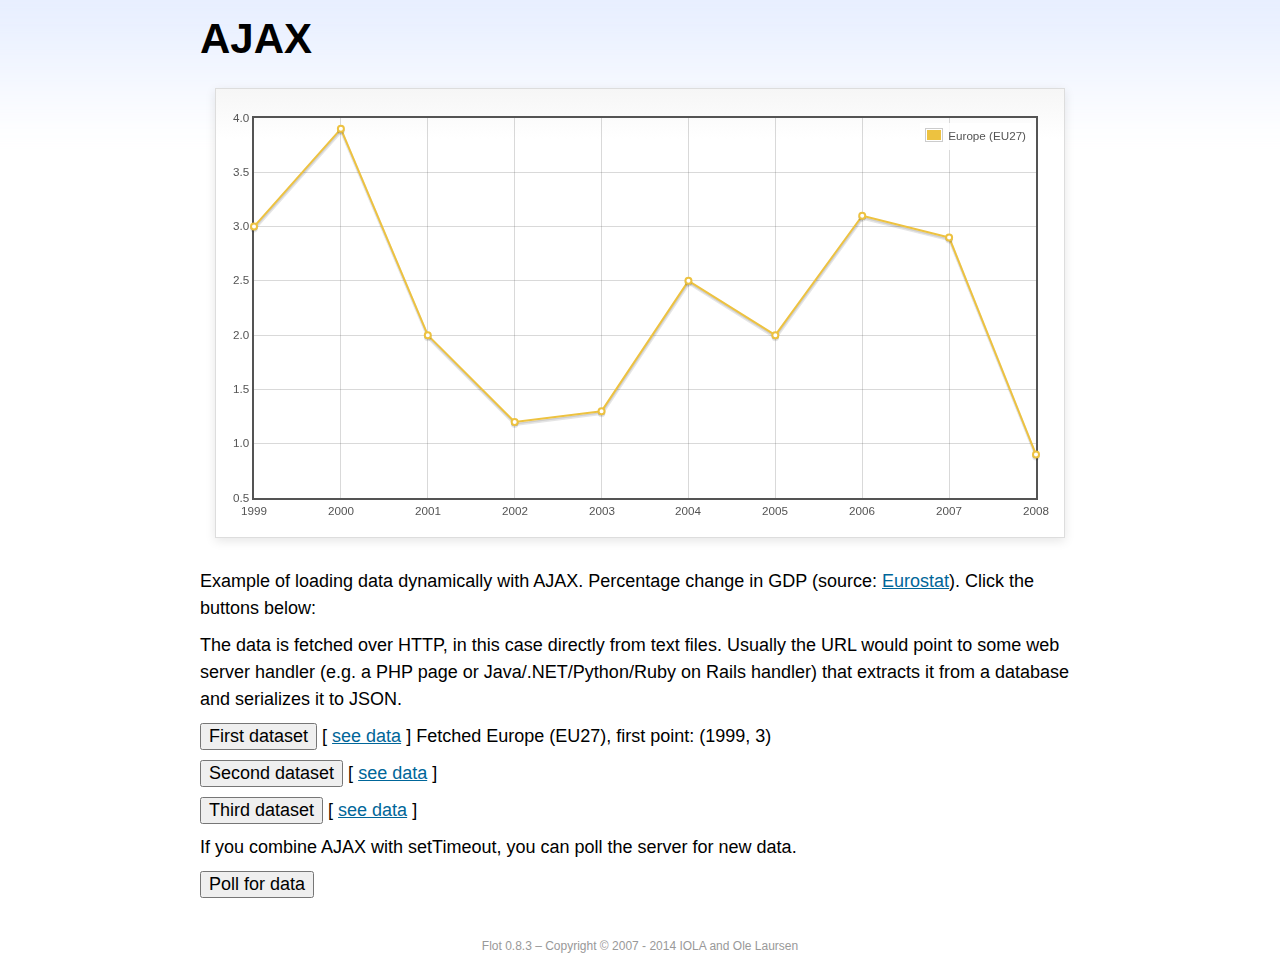
<file: assets/plugins/flot-chart/examples/ajax/index.html>
<!DOCTYPE html PUBLIC "-//W3C//DTD HTML 4.01//EN" "http://www.w3.org/TR/html4/strict.dtd">
<html>
<head>
	<meta http-equiv="Content-Type" content="text/html; charset=utf-8">
	<title>Flot Examples: AJAX</title>
	<link href="../examples.css" rel="stylesheet" type="text/css">
	<!--[if lte IE 8]><script language="javascript" type="text/javascript" src="../../excanvas.min.js"></script><![endif]-->
	<script language="javascript" type="text/javascript" src="../../jquery.js"></script>
	<script language="javascript" type="text/javascript" src="../../jquery.flot.js"></script>
	<script type="text/javascript">

	$(function() {

		var options = {
			lines: {
				show: true
			},
			points: {
				show: true
			},
			xaxis: {
				tickDecimals: 0,
				tickSize: 1
			}
		};

		var data = [];

		$.plot("#placeholder", data, options);

		// Fetch one series, adding to what we already have

		var alreadyFetched = {};

		$("button.fetchSeries").click(function () {

			var button = $(this);

			// Find the URL in the link right next to us, then fetch the data

			var dataurl = button.siblings("a").attr("href");

			function onDataReceived(series) {

				// Extract the first coordinate pair; jQuery has parsed it, so
				// the data is now just an ordinary JavaScript object

				var firstcoordinate = "(" + series.data[0][0] + ", " + series.data[0][1] + ")";
				button.siblings("span").text("Fetched " + series.label + ", first point: " + firstcoordinate);

				// Push the new data onto our existing data array

				if (!alreadyFetched[series.label]) {
					alreadyFetched[series.label] = true;
					data.push(series);
				}

				$.plot("#placeholder", data, options);
			}

			$.ajax({
				url: dataurl,
				type: "GET",
				dataType: "json",
				success: onDataReceived
			});
		});

		// Initiate a recurring data update

		$("button.dataUpdate").click(function () {

			data = [];
			alreadyFetched = {};

			$.plot("#placeholder", data, options);

			var iteration = 0;

			function fetchData() {

				++iteration;

				function onDataReceived(series) {

					// Load all the data in one pass; if we only got partial
					// data we could merge it with what we already have.

					data = [ series ];
					$.plot("#placeholder", data, options);
				}

				// Normally we call the same URL - a script connected to a
				// database - but in this case we only have static example
				// files, so we need to modify the URL.

				$.ajax({
					url: "data-eu-gdp-growth-" + iteration + ".json",
					type: "GET",
					dataType: "json",
					success: onDataReceived
				});

				if (iteration < 5) {
					setTimeout(fetchData, 1000);
				} else {
					data = [];
					alreadyFetched = {};
				}
			}

			setTimeout(fetchData, 1000);
		});

		// Load the first series by default, so we don't have an empty plot

		$("button.fetchSeries:first").click();

		// Add the Flot version string to the footer

		$("#footer").prepend("Flot " + $.plot.version + " &ndash; ");
	});

	</script>
</head>
<body>

	<div id="header">
		<h2>AJAX</h2>
	</div>

	<div id="content">

		<div class="demo-container">
			<div id="placeholder" class="demo-placeholder"></div>
		</div>

		<p>Example of loading data dynamically with AJAX. Percentage change in GDP (source: <a href="http://epp.eurostat.ec.europa.eu/tgm/table.do?tab=table&init=1&plugin=1&language=en&pcode=tsieb020">Eurostat</a>). Click the buttons below:</p>

		<p>The data is fetched over HTTP, in this case directly from text files. Usually the URL would point to some web server handler (e.g. a PHP page or Java/.NET/Python/Ruby on Rails handler) that extracts it from a database and serializes it to JSON.</p>

		<p>
			<button class="fetchSeries">First dataset</button>
			[ <a href="data-eu-gdp-growth.json">see data</a> ]
			<span></span>
		</p>

		<p>
			<button class="fetchSeries">Second dataset</button>
			[ <a href="data-japan-gdp-growth.json">see data</a> ]
			<span></span>
		</p>

		<p>
			<button class="fetchSeries">Third dataset</button>
			[ <a href="data-usa-gdp-growth.json">see data</a> ]
			<span></span>
		</p>

		<p>If you combine AJAX with setTimeout, you can poll the server for new data.</p>

		<p>
			<button class="dataUpdate">Poll for data</button>
		</p>

	</div>

	<div id="footer">
		Copyright &copy; 2007 - 2014 IOLA and Ole Laursen
	</div>

</body>
</html>
</file>
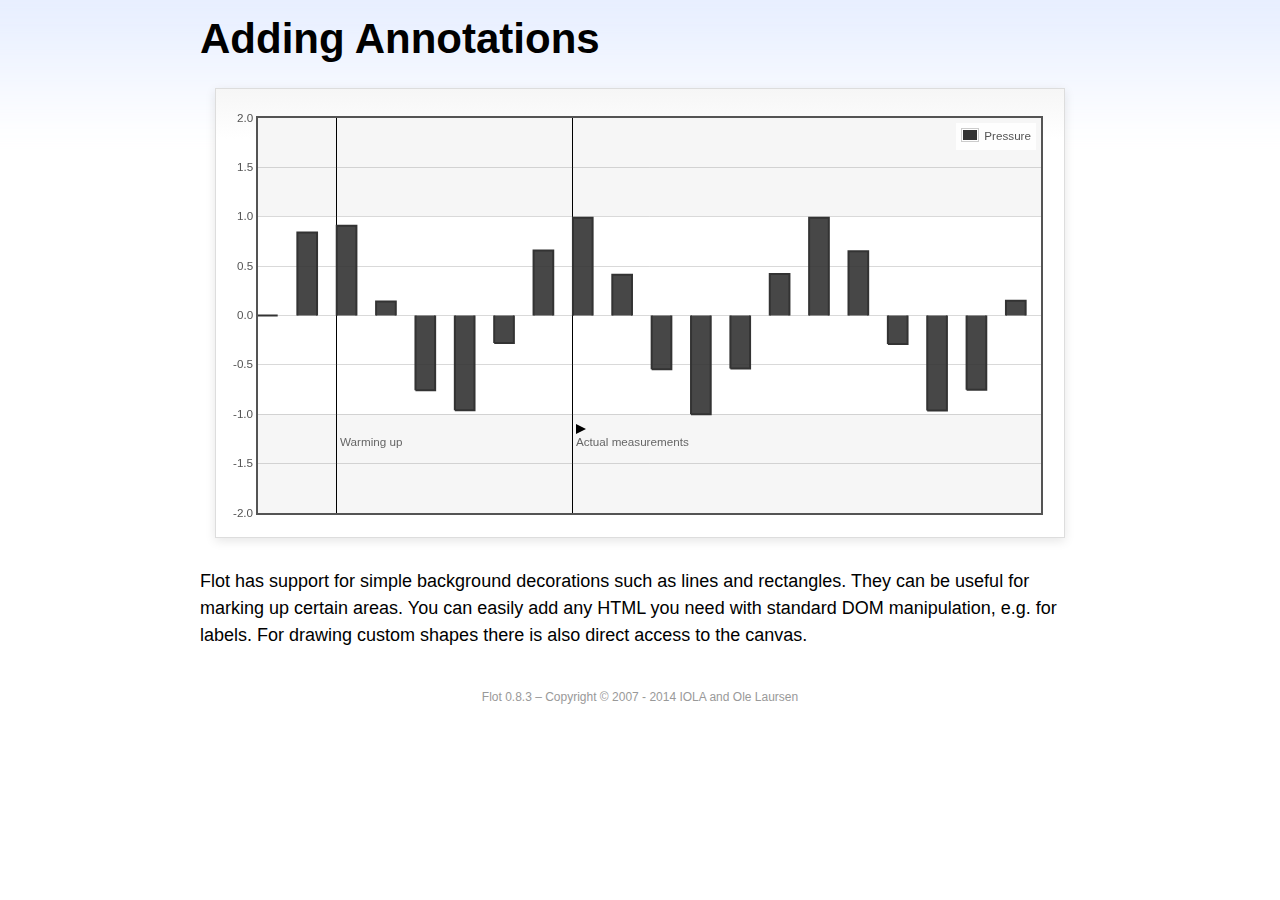
<file: assets/plugins/flot-chart/examples/annotating/index.html>
<!DOCTYPE html PUBLIC "-//W3C//DTD HTML 4.01//EN" "http://www.w3.org/TR/html4/strict.dtd">
<html>
<head>
	<meta http-equiv="Content-Type" content="text/html; charset=utf-8">
	<title>Flot Examples: Adding Annotations</title>
	<link href="../examples.css" rel="stylesheet" type="text/css">
	<!--[if lte IE 8]><script language="javascript" type="text/javascript" src="../../excanvas.min.js"></script><![endif]-->
	<script language="javascript" type="text/javascript" src="../../jquery.js"></script>
	<script language="javascript" type="text/javascript" src="../../jquery.flot.js"></script>
	<script type="text/javascript">

	$(function() {

		var d1 = [];
		for (var i = 0; i < 20; ++i) {
			d1.push([i, Math.sin(i)]);
		}

		var data = [{ data: d1, label: "Pressure", color: "#333" }];

		var markings = [
			{ color: "#f6f6f6", yaxis: { from: 1 } },
			{ color: "#f6f6f6", yaxis: { to: -1 } },
			{ color: "#000", lineWidth: 1, xaxis: { from: 2, to: 2 } },
			{ color: "#000", lineWidth: 1, xaxis: { from: 8, to: 8 } }
		];

		var placeholder = $("#placeholder");

		var plot = $.plot(placeholder, data, {
			bars: { show: true, barWidth: 0.5, fill: 0.9 },
			xaxis: { ticks: [], autoscaleMargin: 0.02 },
			yaxis: { min: -2, max: 2 },
			grid: { markings: markings }
		});

		var o = plot.pointOffset({ x: 2, y: -1.2});

		// Append it to the placeholder that Flot already uses for positioning

		placeholder.append("<div style='position:absolute;left:" + (o.left + 4) + "px;top:" + o.top + "px;color:#666;font-size:smaller'>Warming up</div>");

		o = plot.pointOffset({ x: 8, y: -1.2});
		placeholder.append("<div style='position:absolute;left:" + (o.left + 4) + "px;top:" + o.top + "px;color:#666;font-size:smaller'>Actual measurements</div>");

		// Draw a little arrow on top of the last label to demonstrate canvas
		// drawing

		var ctx = plot.getCanvas().getContext("2d");
		ctx.beginPath();
		o.left += 4;
		ctx.moveTo(o.left, o.top);
		ctx.lineTo(o.left, o.top - 10);
		ctx.lineTo(o.left + 10, o.top - 5);
		ctx.lineTo(o.left, o.top);
		ctx.fillStyle = "#000";
		ctx.fill();

		// Add the Flot version string to the footer

		$("#footer").prepend("Flot " + $.plot.version + " &ndash; ");
	});

	</script>
</head>
<body>

	<div id="header">
		<h2>Adding Annotations</h2>
	</div>

	<div id="content">

		<div class="demo-container">
			<div id="placeholder" class="demo-placeholder"></div>
		</div>

		<p>Flot has support for simple background decorations such as lines and rectangles. They can be useful for marking up certain areas. You can easily add any HTML you need with standard DOM manipulation, e.g. for labels. For drawing custom shapes there is also direct access to the canvas.</p>

	</div>

	<div id="footer">
		Copyright &copy; 2007 - 2014 IOLA and Ole Laursen
	</div>

</body>
</html>
</file>
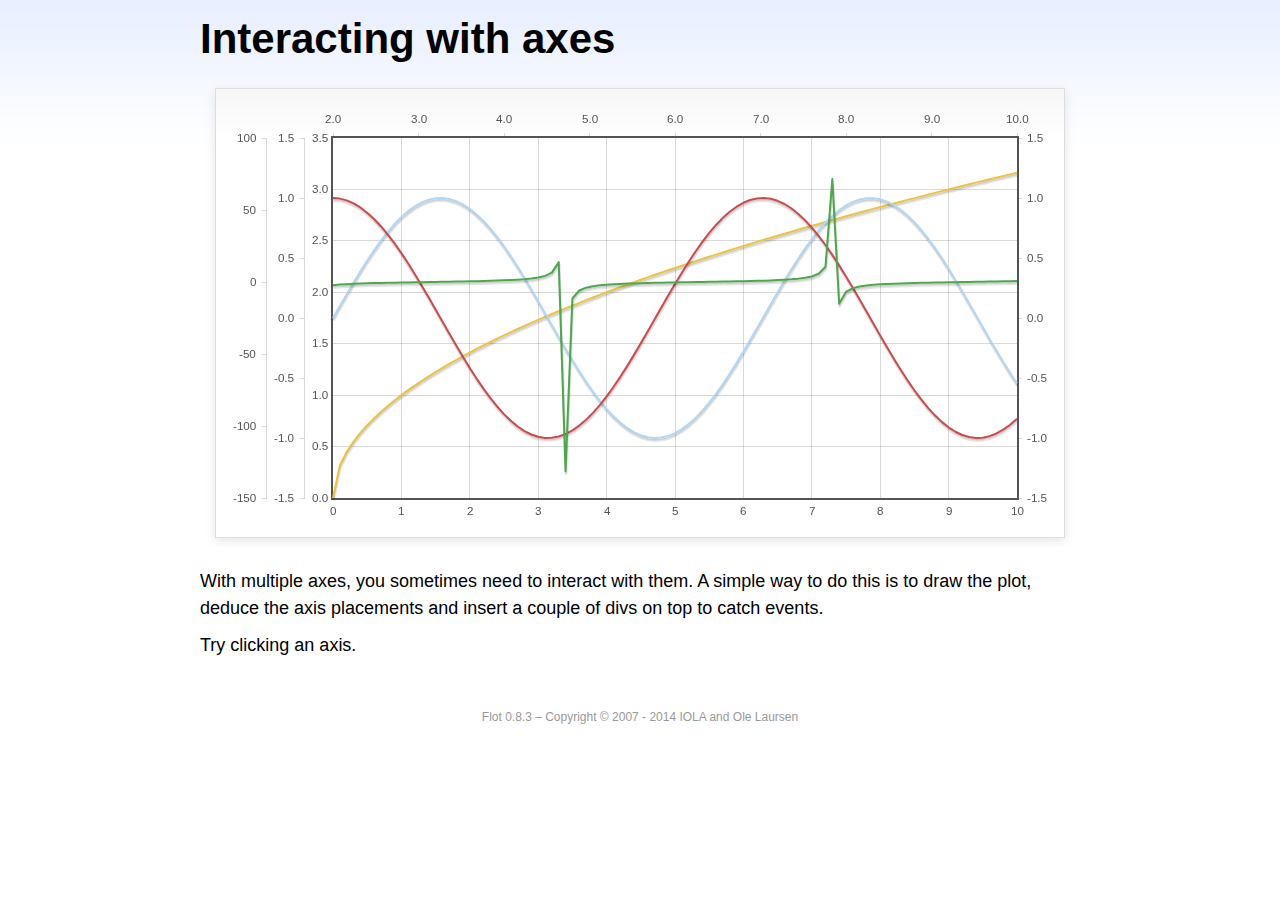
<file: assets/plugins/flot-chart/examples/axes-interacting/index.html>
<!DOCTYPE html PUBLIC "-//W3C//DTD HTML 4.01//EN" "http://www.w3.org/TR/html4/strict.dtd">
<html>
<head>
	<meta http-equiv="Content-Type" content="text/html; charset=utf-8">
	<title>Flot Examples: Interacting with axes</title>
	<link href="../examples.css" rel="stylesheet" type="text/css">
	<!--[if lte IE 8]><script language="javascript" type="text/javascript" src="../../excanvas.min.js"></script><![endif]-->
	<script language="javascript" type="text/javascript" src="../../jquery.js"></script>
	<script language="javascript" type="text/javascript" src="../../jquery.flot.js"></script>
	<script type="text/javascript">

	$(function() {

		function generate(start, end, fn) {
			var res = [];
			for (var i = 0; i <= 100; ++i) {
				var x = start + i / 100 * (end - start);
				res.push([x, fn(x)]);
			}
			return res;
		}

		var data = [
			{ data: generate(0, 10, function (x) { return Math.sqrt(x);}), xaxis: 1, yaxis:1 },
			{ data: generate(0, 10, function (x) { return Math.sin(x);}), xaxis: 1, yaxis:2 },
			{ data: generate(0, 10, function (x) { return Math.cos(x);}), xaxis: 1, yaxis:3 },
			{ data: generate(2, 10, function (x) { return Math.tan(x);}), xaxis: 2, yaxis: 4 }
		];

		var plot = $.plot("#placeholder", data, {
			xaxes: [
				{ position: 'bottom' },
				{ position: 'top'}
			],
			yaxes: [
				{ position: 'left' },
				{ position: 'left' },
				{ position: 'right' },
				{ position: 'left' }
			]
		});

		// Create a div for each axis

		$.each(plot.getAxes(), function (i, axis) {
			if (!axis.show)
				return;

			var box = axis.box;

			$("<div class='axisTarget' style='position:absolute; left:" + box.left + "px; top:" + box.top + "px; width:" + box.width +  "px; height:" + box.height + "px'></div>")
				.data("axis.direction", axis.direction)
				.data("axis.n", axis.n)
				.css({ backgroundColor: "#f00", opacity: 0, cursor: "pointer" })
				.appendTo(plot.getPlaceholder())
				.hover(
					function () { $(this).css({ opacity: 0.10 }) },
					function () { $(this).css({ opacity: 0 }) }
				)
				.click(function () {
					$("#click").text("You clicked the " + axis.direction + axis.n + "axis!")
				});
		});

		// Add the Flot version string to the footer

		$("#footer").prepend("Flot " + $.plot.version + " &ndash; ");
	});

	</script>
</head>
<body>

	<div id="header">
		<h2>Interacting with axes</h2>
	</div>

	<div id="content">

		<div class="demo-container">
			<div id="placeholder" class="demo-placeholder"></div>
		</div>

		<p>With multiple axes, you sometimes need to interact with them. A simple way to do this is to draw the plot, deduce the axis placements and insert a couple of divs on top to catch events.</p>

		<p>Try clicking an axis.</p>

		<p id="click"></p>

	</div>

	<div id="footer">
		Copyright &copy; 2007 - 2014 IOLA and Ole Laursen
	</div>

</body>
</html>
</file>
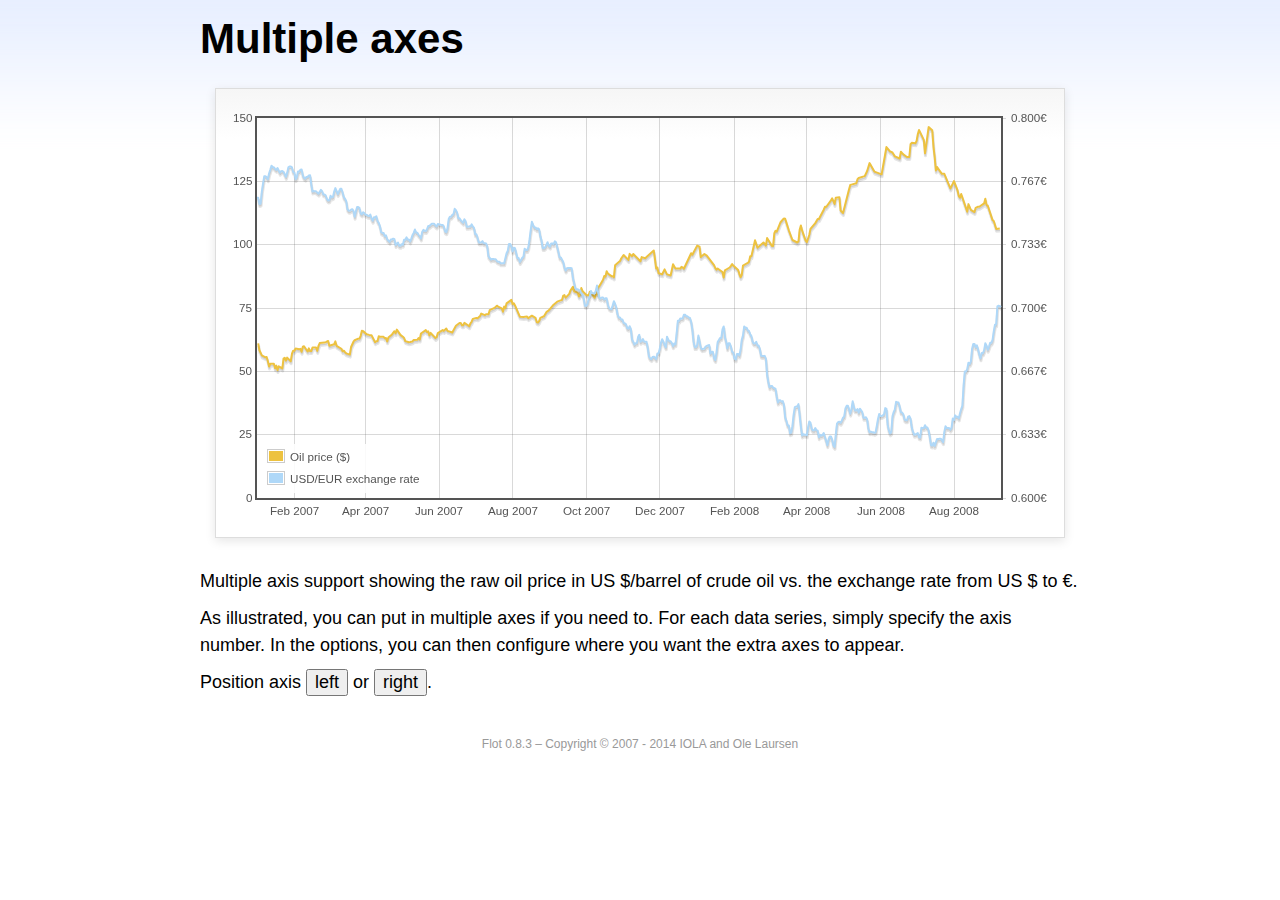
<file: assets/plugins/flot-chart/examples/axes-multiple/index.html>
<!DOCTYPE html PUBLIC "-//W3C//DTD HTML 4.01//EN" "http://www.w3.org/TR/html4/strict.dtd">
<html>
<head>
	<meta http-equiv="Content-Type" content="text/html; charset=utf-8">
	<title>Flot Examples: Multiple Axes</title>
	<link href="../examples.css" rel="stylesheet" type="text/css">
	<!--[if lte IE 8]><script language="javascript" type="text/javascript" src="../../excanvas.min.js"></script><![endif]-->
	<script language="javascript" type="text/javascript" src="../../jquery.js"></script>
	<script language="javascript" type="text/javascript" src="../../jquery.flot.js"></script>
	<script language="javascript" type="text/javascript" src="../../jquery.flot.time.js"></script>
	<script type="text/javascript">

	$(function() {

		var oilprices = [[1167692400000,61.05], [1167778800000,58.32], [1167865200000,57.35], [1167951600000,56.31], [1168210800000,55.55], [1168297200000,55.64], [1168383600000,54.02], [1168470000000,51.88], [1168556400000,52.99], [1168815600000,52.99], [1168902000000,51.21], [1168988400000,52.24], [1169074800000,50.48], [1169161200000,51.99], [1169420400000,51.13], [1169506800000,55.04], [1169593200000,55.37], [1169679600000,54.23], [1169766000000,55.42], [1170025200000,54.01], [1170111600000,56.97], [1170198000000,58.14], [1170284400000,58.14], [1170370800000,59.02], [1170630000000,58.74], [1170716400000,58.88], [1170802800000,57.71], [1170889200000,59.71], [1170975600000,59.89], [1171234800000,57.81], [1171321200000,59.06], [1171407600000,58.00], [1171494000000,57.99], [1171580400000,59.39], [1171839600000,59.39], [1171926000000,58.07], [1172012400000,60.07], [1172098800000,61.14], [1172444400000,61.39], [1172530800000,61.46], [1172617200000,61.79], [1172703600000,62.00], [1172790000000,60.07], [1173135600000,60.69], [1173222000000,61.82], [1173308400000,60.05], [1173654000000,58.91], [1173740400000,57.93], [1173826800000,58.16], [1173913200000,57.55], [1173999600000,57.11], [1174258800000,56.59], [1174345200000,59.61], [1174518000000,61.69], [1174604400000,62.28], [1174860000000,62.91], [1174946400000,62.93], [1175032800000,64.03], [1175119200000,66.03], [1175205600000,65.87], [1175464800000,64.64], [1175637600000,64.38], [1175724000000,64.28], [1175810400000,64.28], [1176069600000,61.51], [1176156000000,61.89], [1176242400000,62.01], [1176328800000,63.85], [1176415200000,63.63], [1176674400000,63.61], [1176760800000,63.10], [1176847200000,63.13], [1176933600000,61.83], [1177020000000,63.38], [1177279200000,64.58], [1177452000000,65.84], [1177538400000,65.06], [1177624800000,66.46], [1177884000000,64.40], [1178056800000,63.68], [1178143200000,63.19], [1178229600000,61.93], [1178488800000,61.47], [1178575200000,61.55], [1178748000000,61.81], [1178834400000,62.37], [1179093600000,62.46], [1179180000000,63.17], [1179266400000,62.55], [1179352800000,64.94], [1179698400000,66.27], [1179784800000,65.50], [1179871200000,65.77], [1179957600000,64.18], [1180044000000,65.20], [1180389600000,63.15], [1180476000000,63.49], [1180562400000,65.08], [1180908000000,66.30], [1180994400000,65.96], [1181167200000,66.93], [1181253600000,65.98], [1181599200000,65.35], [1181685600000,66.26], [1181858400000,68.00], [1182117600000,69.09], [1182204000000,69.10], [1182290400000,68.19], [1182376800000,68.19], [1182463200000,69.14], [1182722400000,68.19], [1182808800000,67.77], [1182895200000,68.97], [1182981600000,69.57], [1183068000000,70.68], [1183327200000,71.09], [1183413600000,70.92], [1183586400000,71.81], [1183672800000,72.81], [1183932000000,72.19], [1184018400000,72.56], [1184191200000,72.50], [1184277600000,74.15], [1184623200000,75.05], [1184796000000,75.92], [1184882400000,75.57], [1185141600000,74.89], [1185228000000,73.56], [1185314400000,75.57], [1185400800000,74.95], [1185487200000,76.83], [1185832800000,78.21], [1185919200000,76.53], [1186005600000,76.86], [1186092000000,76.00], [1186437600000,71.59], [1186696800000,71.47], [1186956000000,71.62], [1187042400000,71.00], [1187301600000,71.98], [1187560800000,71.12], [1187647200000,69.47], [1187733600000,69.26], [1187820000000,69.83], [1187906400000,71.09], [1188165600000,71.73], [1188338400000,73.36], [1188511200000,74.04], [1188856800000,76.30], [1189116000000,77.49], [1189461600000,78.23], [1189548000000,79.91], [1189634400000,80.09], [1189720800000,79.10], [1189980000000,80.57], [1190066400000,81.93], [1190239200000,83.32], [1190325600000,81.62], [1190584800000,80.95], [1190671200000,79.53], [1190757600000,80.30], [1190844000000,82.88], [1190930400000,81.66], [1191189600000,80.24], [1191276000000,80.05], [1191362400000,79.94], [1191448800000,81.44], [1191535200000,81.22], [1191794400000,79.02], [1191880800000,80.26], [1191967200000,80.30], [1192053600000,83.08], [1192140000000,83.69], [1192399200000,86.13], [1192485600000,87.61], [1192572000000,87.40], [1192658400000,89.47], [1192744800000,88.60], [1193004000000,87.56], [1193090400000,87.56], [1193176800000,87.10], [1193263200000,91.86], [1193612400000,93.53], [1193698800000,94.53], [1193871600000,95.93], [1194217200000,93.98], [1194303600000,96.37], [1194476400000,95.46], [1194562800000,96.32], [1195081200000,93.43], [1195167600000,95.10], [1195426800000,94.64], [1195513200000,95.10], [1196031600000,97.70], [1196118000000,94.42], [1196204400000,90.62], [1196290800000,91.01], [1196377200000,88.71], [1196636400000,88.32], [1196809200000,90.23], [1196982000000,88.28], [1197241200000,87.86], [1197327600000,90.02], [1197414000000,92.25], [1197586800000,90.63], [1197846000000,90.63], [1197932400000,90.49], [1198018800000,91.24], [1198105200000,91.06], [1198191600000,90.49], [1198710000000,96.62], [1198796400000,96.00], [1199142000000,99.62], [1199314800000,99.18], [1199401200000,95.09], [1199660400000,96.33], [1199833200000,95.67], [1200351600000,91.90], [1200438000000,90.84], [1200524400000,90.13], [1200610800000,90.57], [1200956400000,89.21], [1201042800000,86.99], [1201129200000,89.85], [1201474800000,90.99], [1201561200000,91.64], [1201647600000,92.33], [1201734000000,91.75], [1202079600000,90.02], [1202166000000,88.41], [1202252400000,87.14], [1202338800000,88.11], [1202425200000,91.77], [1202770800000,92.78], [1202857200000,93.27], [1202943600000,95.46], [1203030000000,95.46], [1203289200000,101.74], [1203462000000,98.81], [1203894000000,100.88], [1204066800000,99.64], [1204153200000,102.59], [1204239600000,101.84], [1204498800000,99.52], [1204585200000,99.52], [1204671600000,104.52], [1204758000000,105.47], [1204844400000,105.15], [1205103600000,108.75], [1205276400000,109.92], [1205362800000,110.33], [1205449200000,110.21], [1205708400000,105.68], [1205967600000,101.84], [1206313200000,100.86], [1206399600000,101.22], [1206486000000,105.90], [1206572400000,107.58], [1206658800000,105.62], [1206914400000,101.58], [1207000800000,100.98], [1207173600000,103.83], [1207260000000,106.23], [1207605600000,108.50], [1207778400000,110.11], [1207864800000,110.14], [1208210400000,113.79], [1208296800000,114.93], [1208383200000,114.86], [1208728800000,117.48], [1208815200000,118.30], [1208988000000,116.06], [1209074400000,118.52], [1209333600000,118.75], [1209420000000,113.46], [1209592800000,112.52], [1210024800000,121.84], [1210111200000,123.53], [1210197600000,123.69], [1210543200000,124.23], [1210629600000,125.80], [1210716000000,126.29], [1211148000000,127.05], [1211320800000,129.07], [1211493600000,132.19], [1211839200000,128.85], [1212357600000,127.76], [1212703200000,138.54], [1212962400000,136.80], [1213135200000,136.38], [1213308000000,134.86], [1213653600000,134.01], [1213740000000,136.68], [1213912800000,135.65], [1214172000000,134.62], [1214258400000,134.62], [1214344800000,134.62], [1214431200000,139.64], [1214517600000,140.21], [1214776800000,140.00], [1214863200000,140.97], [1214949600000,143.57], [1215036000000,145.29], [1215381600000,141.37], [1215468000000,136.04], [1215727200000,146.40], [1215986400000,145.18], [1216072800000,138.74], [1216159200000,134.60], [1216245600000,129.29], [1216332000000,130.65], [1216677600000,127.95], [1216850400000,127.95], [1217282400000,122.19], [1217455200000,124.08], [1217541600000,125.10], [1217800800000,121.41], [1217887200000,119.17], [1217973600000,118.58], [1218060000000,120.02], [1218405600000,114.45], [1218492000000,113.01], [1218578400000,116.00], [1218751200000,113.77], [1219010400000,112.87], [1219096800000,114.53], [1219269600000,114.98], [1219356000000,114.98], [1219701600000,116.27], [1219788000000,118.15], [1219874400000,115.59], [1219960800000,115.46], [1220306400000,109.71], [1220392800000,109.35], [1220565600000,106.23], [1220824800000,106.34]];

		var exchangerates = [[1167606000000,0.7580], [1167692400000,0.7580], [1167778800000,0.75470], [1167865200000,0.75490], [1167951600000,0.76130], [1168038000000,0.76550], [1168124400000,0.76930], [1168210800000,0.76940], [1168297200000,0.76880], [1168383600000,0.76780], [1168470000000,0.77080], [1168556400000,0.77270], [1168642800000,0.77490], [1168729200000,0.77410], [1168815600000,0.77410], [1168902000000,0.77320], [1168988400000,0.77270], [1169074800000,0.77370], [1169161200000,0.77240], [1169247600000,0.77120], [1169334000000,0.7720], [1169420400000,0.77210], [1169506800000,0.77170], [1169593200000,0.77040], [1169679600000,0.7690], [1169766000000,0.77110], [1169852400000,0.7740], [1169938800000,0.77450], [1170025200000,0.77450], [1170111600000,0.7740], [1170198000000,0.77160], [1170284400000,0.77130], [1170370800000,0.76780], [1170457200000,0.76880], [1170543600000,0.77180], [1170630000000,0.77180], [1170716400000,0.77280], [1170802800000,0.77290], [1170889200000,0.76980], [1170975600000,0.76850], [1171062000000,0.76810], [1171148400000,0.7690], [1171234800000,0.7690], [1171321200000,0.76980], [1171407600000,0.76990], [1171494000000,0.76510], [1171580400000,0.76130], [1171666800000,0.76160], [1171753200000,0.76140], [1171839600000,0.76140], [1171926000000,0.76070], [1172012400000,0.76020], [1172098800000,0.76110], [1172185200000,0.76220], [1172271600000,0.76150], [1172358000000,0.75980], [1172444400000,0.75980], [1172530800000,0.75920], [1172617200000,0.75730], [1172703600000,0.75660], [1172790000000,0.75670], [1172876400000,0.75910], [1172962800000,0.75820], [1173049200000,0.75850], [1173135600000,0.76130], [1173222000000,0.76310], [1173308400000,0.76150], [1173394800000,0.760], [1173481200000,0.76130], [1173567600000,0.76270], [1173654000000,0.76270], [1173740400000,0.76080], [1173826800000,0.75830], [1173913200000,0.75750], [1173999600000,0.75620], [1174086000000,0.7520], [1174172400000,0.75120], [1174258800000,0.75120], [1174345200000,0.75170], [1174431600000,0.7520], [1174518000000,0.75110], [1174604400000,0.7480], [1174690800000,0.75090], [1174777200000,0.75310], [1174860000000,0.75310], [1174946400000,0.75270], [1175032800000,0.74980], [1175119200000,0.74930], [1175205600000,0.75040], [1175292000000,0.750], [1175378400000,0.74910], [1175464800000,0.74910], [1175551200000,0.74850], [1175637600000,0.74840], [1175724000000,0.74920], [1175810400000,0.74710], [1175896800000,0.74590], [1175983200000,0.74770], [1176069600000,0.74770], [1176156000000,0.74830], [1176242400000,0.74580], [1176328800000,0.74480], [1176415200000,0.7430], [1176501600000,0.73990], [1176588000000,0.73950], [1176674400000,0.73950], [1176760800000,0.73780], [1176847200000,0.73820], [1176933600000,0.73620], [1177020000000,0.73550], [1177106400000,0.73480], [1177192800000,0.73610], [1177279200000,0.73610], [1177365600000,0.73650], [1177452000000,0.73620], [1177538400000,0.73310], [1177624800000,0.73390], [1177711200000,0.73440], [1177797600000,0.73270], [1177884000000,0.73270], [1177970400000,0.73360], [1178056800000,0.73330], [1178143200000,0.73590], [1178229600000,0.73590], [1178316000000,0.73720], [1178402400000,0.7360], [1178488800000,0.7360], [1178575200000,0.7350], [1178661600000,0.73650], [1178748000000,0.73840], [1178834400000,0.73950], [1178920800000,0.74130], [1179007200000,0.73970], [1179093600000,0.73960], [1179180000000,0.73850], [1179266400000,0.73780], [1179352800000,0.73660], [1179439200000,0.740], [1179525600000,0.74110], [1179612000000,0.74060], [1179698400000,0.74050], [1179784800000,0.74140], [1179871200000,0.74310], [1179957600000,0.74310], [1180044000000,0.74380], [1180130400000,0.74430], [1180216800000,0.74430], [1180303200000,0.74430], [1180389600000,0.74340], [1180476000000,0.74290], [1180562400000,0.74420], [1180648800000,0.7440], [1180735200000,0.74390], [1180821600000,0.74370], [1180908000000,0.74370], [1180994400000,0.74290], [1181080800000,0.74030], [1181167200000,0.73990], [1181253600000,0.74180], [1181340000000,0.74680], [1181426400000,0.7480], [1181512800000,0.7480], [1181599200000,0.7490], [1181685600000,0.74940], [1181772000000,0.75220], [1181858400000,0.75150], [1181944800000,0.75020], [1182031200000,0.74720], [1182117600000,0.74720], [1182204000000,0.74620], [1182290400000,0.74550], [1182376800000,0.74490], [1182463200000,0.74670], [1182549600000,0.74580], [1182636000000,0.74270], [1182722400000,0.74270], [1182808800000,0.7430], [1182895200000,0.74290], [1182981600000,0.7440], [1183068000000,0.7430], [1183154400000,0.74220], [1183240800000,0.73880], [1183327200000,0.73880], [1183413600000,0.73690], [1183500000000,0.73450], [1183586400000,0.73450], [1183672800000,0.73450], [1183759200000,0.73520], [1183845600000,0.73410], [1183932000000,0.73410], [1184018400000,0.7340], [1184104800000,0.73240], [1184191200000,0.72720], [1184277600000,0.72640], [1184364000000,0.72550], [1184450400000,0.72580], [1184536800000,0.72580], [1184623200000,0.72560], [1184709600000,0.72570], [1184796000000,0.72470], [1184882400000,0.72430], [1184968800000,0.72440], [1185055200000,0.72350], [1185141600000,0.72350], [1185228000000,0.72350], [1185314400000,0.72350], [1185400800000,0.72620], [1185487200000,0.72880], [1185573600000,0.73010], [1185660000000,0.73370], [1185746400000,0.73370], [1185832800000,0.73240], [1185919200000,0.72970], [1186005600000,0.73170], [1186092000000,0.73150], [1186178400000,0.72880], [1186264800000,0.72630], [1186351200000,0.72630], [1186437600000,0.72420], [1186524000000,0.72530], [1186610400000,0.72640], [1186696800000,0.7270], [1186783200000,0.73120], [1186869600000,0.73050], [1186956000000,0.73050], [1187042400000,0.73180], [1187128800000,0.73580], [1187215200000,0.74090], [1187301600000,0.74540], [1187388000000,0.74370], [1187474400000,0.74240], [1187560800000,0.74240], [1187647200000,0.74150], [1187733600000,0.74190], [1187820000000,0.74140], [1187906400000,0.73770], [1187992800000,0.73550], [1188079200000,0.73150], [1188165600000,0.73150], [1188252000000,0.7320], [1188338400000,0.73320], [1188424800000,0.73460], [1188511200000,0.73280], [1188597600000,0.73230], [1188684000000,0.7340], [1188770400000,0.7340], [1188856800000,0.73360], [1188943200000,0.73510], [1189029600000,0.73460], [1189116000000,0.73210], [1189202400000,0.72940], [1189288800000,0.72660], [1189375200000,0.72660], [1189461600000,0.72540], [1189548000000,0.72420], [1189634400000,0.72130], [1189720800000,0.71970], [1189807200000,0.72090], [1189893600000,0.7210], [1189980000000,0.7210], [1190066400000,0.7210], [1190152800000,0.72090], [1190239200000,0.71590], [1190325600000,0.71330], [1190412000000,0.71050], [1190498400000,0.70990], [1190584800000,0.70990], [1190671200000,0.70930], [1190757600000,0.70930], [1190844000000,0.70760], [1190930400000,0.7070], [1191016800000,0.70490], [1191103200000,0.70120], [1191189600000,0.70110], [1191276000000,0.70190], [1191362400000,0.70460], [1191448800000,0.70630], [1191535200000,0.70890], [1191621600000,0.70770], [1191708000000,0.70770], [1191794400000,0.70770], [1191880800000,0.70910], [1191967200000,0.71180], [1192053600000,0.70790], [1192140000000,0.70530], [1192226400000,0.7050], [1192312800000,0.70550], [1192399200000,0.70550], [1192485600000,0.70450], [1192572000000,0.70510], [1192658400000,0.70510], [1192744800000,0.70170], [1192831200000,0.70], [1192917600000,0.69950], [1193004000000,0.69940], [1193090400000,0.70140], [1193176800000,0.70360], [1193263200000,0.70210], [1193349600000,0.70020], [1193436000000,0.69670], [1193522400000,0.6950], [1193612400000,0.6950], [1193698800000,0.69390], [1193785200000,0.6940], [1193871600000,0.69220], [1193958000000,0.69190], [1194044400000,0.69140], [1194130800000,0.68940], [1194217200000,0.68910], [1194303600000,0.69040], [1194390000000,0.6890], [1194476400000,0.68340], [1194562800000,0.68230], [1194649200000,0.68070], [1194735600000,0.68150], [1194822000000,0.68150], [1194908400000,0.68470], [1194994800000,0.68590], [1195081200000,0.68220], [1195167600000,0.68270], [1195254000000,0.68370], [1195340400000,0.68230], [1195426800000,0.68220], [1195513200000,0.68220], [1195599600000,0.67920], [1195686000000,0.67460], [1195772400000,0.67350], [1195858800000,0.67310], [1195945200000,0.67420], [1196031600000,0.67440], [1196118000000,0.67390], [1196204400000,0.67310], [1196290800000,0.67610], [1196377200000,0.67610], [1196463600000,0.67850], [1196550000000,0.68180], [1196636400000,0.68360], [1196722800000,0.68230], [1196809200000,0.68050], [1196895600000,0.67930], [1196982000000,0.68490], [1197068400000,0.68330], [1197154800000,0.68250], [1197241200000,0.68250], [1197327600000,0.68160], [1197414000000,0.67990], [1197500400000,0.68130], [1197586800000,0.68090], [1197673200000,0.68680], [1197759600000,0.69330], [1197846000000,0.69330], [1197932400000,0.69450], [1198018800000,0.69440], [1198105200000,0.69460], [1198191600000,0.69640], [1198278000000,0.69650], [1198364400000,0.69560], [1198450800000,0.69560], [1198537200000,0.6950], [1198623600000,0.69480], [1198710000000,0.69280], [1198796400000,0.68870], [1198882800000,0.68240], [1198969200000,0.67940], [1199055600000,0.67940], [1199142000000,0.68030], [1199228400000,0.68550], [1199314800000,0.68240], [1199401200000,0.67910], [1199487600000,0.67830], [1199574000000,0.67850], [1199660400000,0.67850], [1199746800000,0.67970], [1199833200000,0.680], [1199919600000,0.68030], [1200006000000,0.68050], [1200092400000,0.6760], [1200178800000,0.6770], [1200265200000,0.6770], [1200351600000,0.67360], [1200438000000,0.67260], [1200524400000,0.67640], [1200610800000,0.68210], [1200697200000,0.68310], [1200783600000,0.68420], [1200870000000,0.68420], [1200956400000,0.68870], [1201042800000,0.69030], [1201129200000,0.68480], [1201215600000,0.68240], [1201302000000,0.67880], [1201388400000,0.68140], [1201474800000,0.68140], [1201561200000,0.67970], [1201647600000,0.67690], [1201734000000,0.67650], [1201820400000,0.67330], [1201906800000,0.67290], [1201993200000,0.67580], [1202079600000,0.67580], [1202166000000,0.6750], [1202252400000,0.6780], [1202338800000,0.68330], [1202425200000,0.68560], [1202511600000,0.69030], [1202598000000,0.68960], [1202684400000,0.68960], [1202770800000,0.68820], [1202857200000,0.68790], [1202943600000,0.68620], [1203030000000,0.68520], [1203116400000,0.68230], [1203202800000,0.68130], [1203289200000,0.68130], [1203375600000,0.68220], [1203462000000,0.68020], [1203548400000,0.68020], [1203634800000,0.67840], [1203721200000,0.67480], [1203807600000,0.67470], [1203894000000,0.67470], [1203980400000,0.67480], [1204066800000,0.67330], [1204153200000,0.6650], [1204239600000,0.66110], [1204326000000,0.65830], [1204412400000,0.6590], [1204498800000,0.6590], [1204585200000,0.65810], [1204671600000,0.65780], [1204758000000,0.65740], [1204844400000,0.65320], [1204930800000,0.65020], [1205017200000,0.65140], [1205103600000,0.65140], [1205190000000,0.65070], [1205276400000,0.6510], [1205362800000,0.64890], [1205449200000,0.64240], [1205535600000,0.64060], [1205622000000,0.63820], [1205708400000,0.63820], [1205794800000,0.63410], [1205881200000,0.63440], [1205967600000,0.63780], [1206054000000,0.64390], [1206140400000,0.64780], [1206226800000,0.64810], [1206313200000,0.64810], [1206399600000,0.64940], [1206486000000,0.64380], [1206572400000,0.63770], [1206658800000,0.63290], [1206745200000,0.63360], [1206831600000,0.63330], [1206914400000,0.63330], [1207000800000,0.6330], [1207087200000,0.63710], [1207173600000,0.64030], [1207260000000,0.63960], [1207346400000,0.63640], [1207432800000,0.63560], [1207519200000,0.63560], [1207605600000,0.63680], [1207692000000,0.63570], [1207778400000,0.63540], [1207864800000,0.6320], [1207951200000,0.63320], [1208037600000,0.63280], [1208124000000,0.63310], [1208210400000,0.63420], [1208296800000,0.63210], [1208383200000,0.63020], [1208469600000,0.62780], [1208556000000,0.63080], [1208642400000,0.63240], [1208728800000,0.63240], [1208815200000,0.63070], [1208901600000,0.62770], [1208988000000,0.62690], [1209074400000,0.63350], [1209160800000,0.63920], [1209247200000,0.640], [1209333600000,0.64010], [1209420000000,0.63960], [1209506400000,0.64070], [1209592800000,0.64230], [1209679200000,0.64290], [1209765600000,0.64720], [1209852000000,0.64850], [1209938400000,0.64860], [1210024800000,0.64670], [1210111200000,0.64440], [1210197600000,0.64670], [1210284000000,0.65090], [1210370400000,0.64780], [1210456800000,0.64610], [1210543200000,0.64610], [1210629600000,0.64680], [1210716000000,0.64490], [1210802400000,0.6470], [1210888800000,0.64610], [1210975200000,0.64520], [1211061600000,0.64220], [1211148000000,0.64220], [1211234400000,0.64250], [1211320800000,0.64140], [1211407200000,0.63660], [1211493600000,0.63460], [1211580000000,0.6350], [1211666400000,0.63460], [1211752800000,0.63460], [1211839200000,0.63430], [1211925600000,0.63460], [1212012000000,0.63790], [1212098400000,0.64160], [1212184800000,0.64420], [1212271200000,0.64310], [1212357600000,0.64310], [1212444000000,0.64350], [1212530400000,0.6440], [1212616800000,0.64730], [1212703200000,0.64690], [1212789600000,0.63860], [1212876000000,0.63560], [1212962400000,0.6340], [1213048800000,0.63460], [1213135200000,0.6430], [1213221600000,0.64520], [1213308000000,0.64670], [1213394400000,0.65060], [1213480800000,0.65040], [1213567200000,0.65030], [1213653600000,0.64810], [1213740000000,0.64510], [1213826400000,0.6450], [1213912800000,0.64410], [1213999200000,0.64140], [1214085600000,0.64090], [1214172000000,0.64090], [1214258400000,0.64280], [1214344800000,0.64310], [1214431200000,0.64180], [1214517600000,0.63710], [1214604000000,0.63490], [1214690400000,0.63330], [1214776800000,0.63340], [1214863200000,0.63380], [1214949600000,0.63420], [1215036000000,0.6320], [1215122400000,0.63180], [1215208800000,0.6370], [1215295200000,0.63680], [1215381600000,0.63680], [1215468000000,0.63830], [1215554400000,0.63710], [1215640800000,0.63710], [1215727200000,0.63550], [1215813600000,0.6320], [1215900000000,0.62770], [1215986400000,0.62760], [1216072800000,0.62910], [1216159200000,0.62740], [1216245600000,0.62930], [1216332000000,0.63110], [1216418400000,0.6310], [1216504800000,0.63120], [1216591200000,0.63120], [1216677600000,0.63040], [1216764000000,0.62940], [1216850400000,0.63480], [1216936800000,0.63780], [1217023200000,0.63680], [1217109600000,0.63680], [1217196000000,0.63680], [1217282400000,0.6360], [1217368800000,0.6370], [1217455200000,0.64180], [1217541600000,0.64110], [1217628000000,0.64350], [1217714400000,0.64270], [1217800800000,0.64270], [1217887200000,0.64190], [1217973600000,0.64460], [1218060000000,0.64680], [1218146400000,0.64870], [1218232800000,0.65940], [1218319200000,0.66660], [1218405600000,0.66660], [1218492000000,0.66780], [1218578400000,0.67120], [1218664800000,0.67050], [1218751200000,0.67180], [1218837600000,0.67840], [1218924000000,0.68110], [1219010400000,0.68110], [1219096800000,0.67940], [1219183200000,0.68040], [1219269600000,0.67810], [1219356000000,0.67560], [1219442400000,0.67350], [1219528800000,0.67630], [1219615200000,0.67620], [1219701600000,0.67770], [1219788000000,0.68150], [1219874400000,0.68020], [1219960800000,0.6780], [1220047200000,0.67960], [1220133600000,0.68170], [1220220000000,0.68170], [1220306400000,0.68320], [1220392800000,0.68770], [1220479200000,0.69120], [1220565600000,0.69140], [1220652000000,0.70090], [1220738400000,0.70120], [1220824800000,0.7010], [1220911200000,0.70050]];

		function euroFormatter(v, axis) {
			return v.toFixed(axis.tickDecimals) + "€";
		}

		function doPlot(position) {
			$.plot("#placeholder", [
				{ data: oilprices, label: "Oil price ($)" },
				{ data: exchangerates, label: "USD/EUR exchange rate", yaxis: 2 }
			], {
				xaxes: [ { mode: "time" } ],
				yaxes: [ { min: 0 }, {
					// align if we are to the right
					alignTicksWithAxis: position == "right" ? 1 : null,
					position: position,
					tickFormatter: euroFormatter
				} ],
				legend: { position: "sw" }
			});
		}

		doPlot("right");

		$("button").click(function () {
			doPlot($(this).text());
		});

		// Add the Flot version string to the footer

		$("#footer").prepend("Flot " + $.plot.version + " &ndash; ");
	});

	</script>
</head>
<body>

	<div id="header">
		<h2>Multiple axes</h2>
	</div>

	<div id="content">

		<div class="demo-container">
			<div id="placeholder" class="demo-placeholder"></div>
		</div>

		<p>Multiple axis support showing the raw oil price in US $/barrel of crude oil vs. the exchange rate from US $ to €.</p>

		<p>As illustrated, you can put in multiple axes if you need to. For each data series, simply specify the axis number. In the options, you can then configure where you want the extra axes to appear.</p>

		<p>Position axis <button>left</button> or <button>right</button>.</p>

	</div>

	<div id="footer">
		Copyright &copy; 2007 - 2014 IOLA and Ole Laursen
	</div>

</body>
</html>
</file>
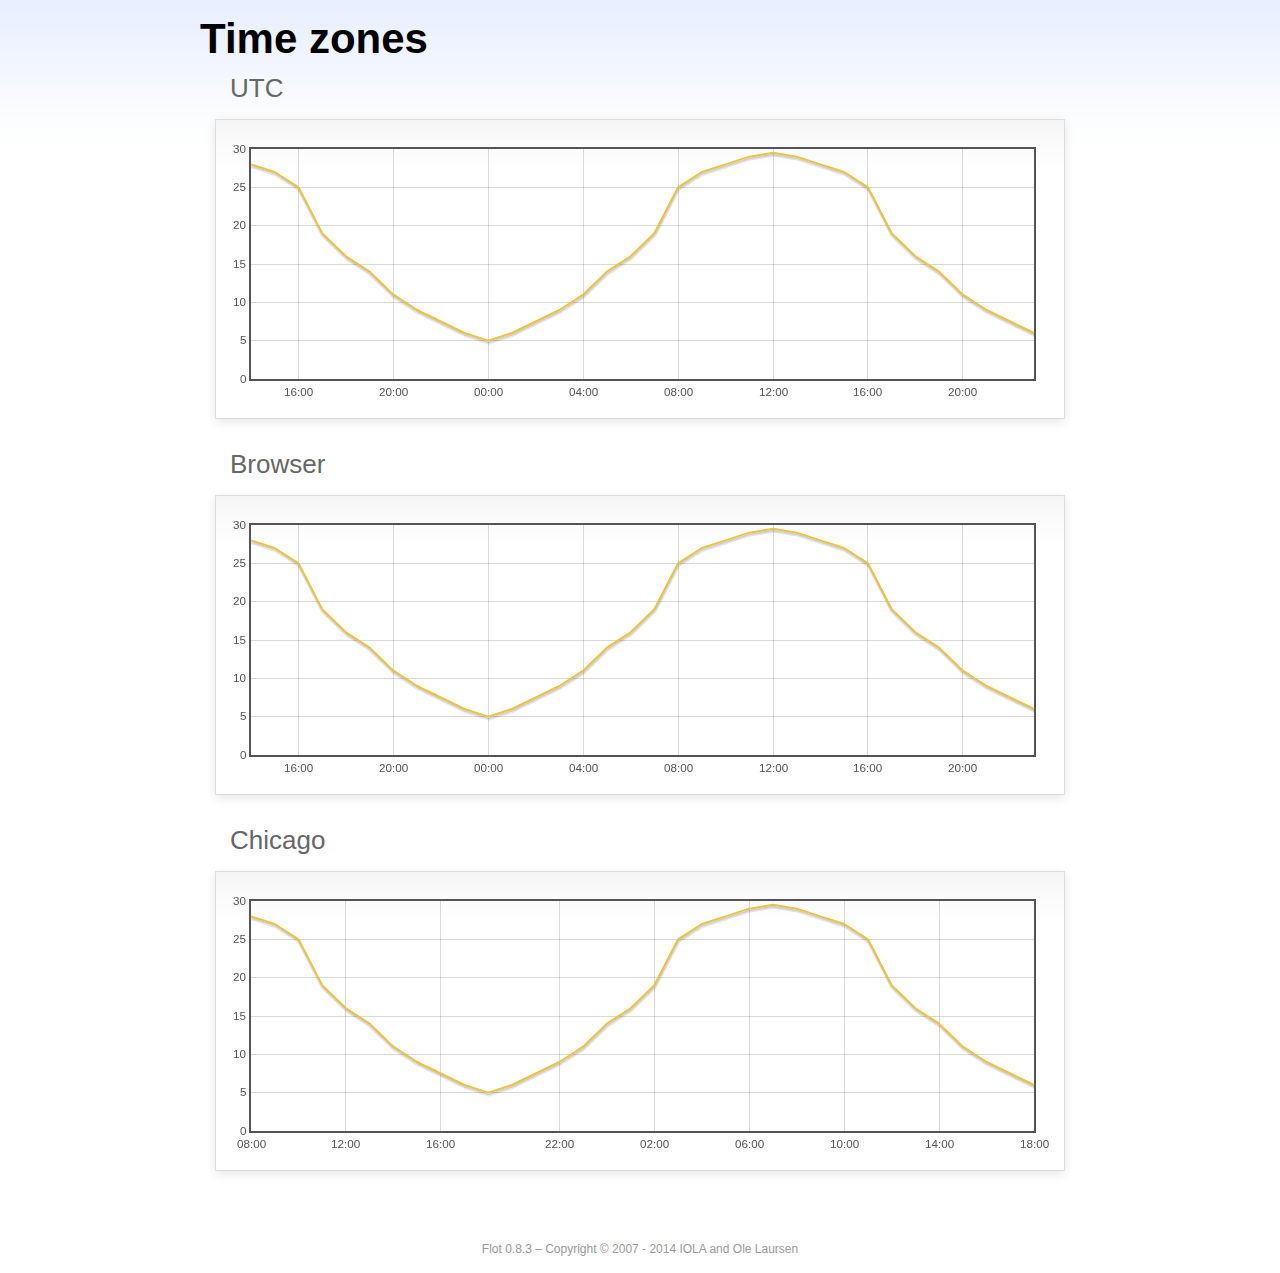
<file: assets/plugins/flot-chart/examples/axes-time-zones/index.html>
<!DOCTYPE html PUBLIC "-//W3C//DTD HTML 4.01//EN" "http://www.w3.org/TR/html4/strict.dtd">
<html>
<head>
	<meta http-equiv="Content-Type" content="text/html; charset=utf-8">
	<title>Flot Examples: Time zones</title>
	<link href="../examples.css" rel="stylesheet" type="text/css">
	<!--[if lte IE 8]><script language="javascript" type="text/javascript" src="../../excanvas.min.js"></script><![endif]-->
	<script language="javascript" type="text/javascript" src="../../jquery.js"></script>
	<script language="javascript" type="text/javascript" src="../../jquery.flot.js"></script>
	<script language="javascript" type="text/javascript" src="../../jquery.flot.time.js"></script>
	<script language="javascript" type="text/javascript" src="date.js"></script>
	<script type="text/javascript">

	$(function() {

		timezoneJS.timezone.zoneFileBasePath = "tz";
		timezoneJS.timezone.defaultZoneFile = [];
		timezoneJS.timezone.init({async: false});

		var d = [
			[Date.UTC(2011, 2, 12, 14, 0, 0), 28],
			[Date.UTC(2011, 2, 12, 15, 0, 0), 27],
			[Date.UTC(2011, 2, 12, 16, 0, 0), 25],
			[Date.UTC(2011, 2, 12, 17, 0, 0), 19],
			[Date.UTC(2011, 2, 12, 18, 0, 0), 16],
			[Date.UTC(2011, 2, 12, 19, 0, 0), 14],
			[Date.UTC(2011, 2, 12, 20, 0, 0), 11],
			[Date.UTC(2011, 2, 12, 21, 0, 0), 9],
			[Date.UTC(2011, 2, 12, 22, 0, 0), 7.5],
			[Date.UTC(2011, 2, 12, 23, 0, 0), 6],
			[Date.UTC(2011, 2, 13, 0, 0, 0), 5],
			[Date.UTC(2011, 2, 13, 1, 0, 0), 6],
			[Date.UTC(2011, 2, 13, 2, 0, 0), 7.5],
			[Date.UTC(2011, 2, 13, 3, 0, 0), 9],
			[Date.UTC(2011, 2, 13, 4, 0, 0), 11],
			[Date.UTC(2011, 2, 13, 5, 0, 0), 14],
			[Date.UTC(2011, 2, 13, 6, 0, 0), 16],
			[Date.UTC(2011, 2, 13, 7, 0, 0), 19],
			[Date.UTC(2011, 2, 13, 8, 0, 0), 25],
			[Date.UTC(2011, 2, 13, 9, 0, 0), 27],
			[Date.UTC(2011, 2, 13, 10, 0, 0), 28],
			[Date.UTC(2011, 2, 13, 11, 0, 0), 29],
			[Date.UTC(2011, 2, 13, 12, 0, 0), 29.5],
			[Date.UTC(2011, 2, 13, 13, 0, 0), 29],
			[Date.UTC(2011, 2, 13, 14, 0, 0), 28],
			[Date.UTC(2011, 2, 13, 15, 0, 0), 27],
			[Date.UTC(2011, 2, 13, 16, 0, 0), 25],
			[Date.UTC(2011, 2, 13, 17, 0, 0), 19],
			[Date.UTC(2011, 2, 13, 18, 0, 0), 16],
			[Date.UTC(2011, 2, 13, 19, 0, 0), 14],
			[Date.UTC(2011, 2, 13, 20, 0, 0), 11],
			[Date.UTC(2011, 2, 13, 21, 0, 0), 9],
			[Date.UTC(2011, 2, 13, 22, 0, 0), 7.5],
			[Date.UTC(2011, 2, 13, 23, 0, 0), 6]
		];

		var plot = $.plot("#placeholderUTC", [d], {
			xaxis: {
				mode: "time"
			}
		});

		var plot = $.plot("#placeholderLocal", [d], {
			xaxis: {
				mode: "time",
				timezone: "browser"
			}
		});

		var plot = $.plot("#placeholderChicago", [d], {
			xaxis: {
				mode: "time",
				timezone: "America/Chicago"
			}
		});

		// Add the Flot version string to the footer

		$("#footer").prepend("Flot " + $.plot.version + " &ndash; ");
	});

	</script>
</head>
<body>

	<div id="header">
		<h2>Time zones</h2>
	</div>

	<div id="content">

		<h3>UTC</h3>
		<div class="demo-container" style="height: 300px;">
			<div id="placeholderUTC" class="demo-placeholder"></div>
		</div>

		<h3>Browser</h3>
		<div class="demo-container" style="height: 300px;">
			<div id="placeholderLocal" class="demo-placeholder"></div>
		</div>

		<h3>Chicago</h3>
		<div class="demo-container" style="height: 300px;">
			<div id="placeholderChicago" class="demo-placeholder"></div>
		</div>

	</div>

	<div id="footer">
		Copyright &copy; 2007 - 2014 IOLA and Ole Laursen
	</div>

</body>
</html>
</file>
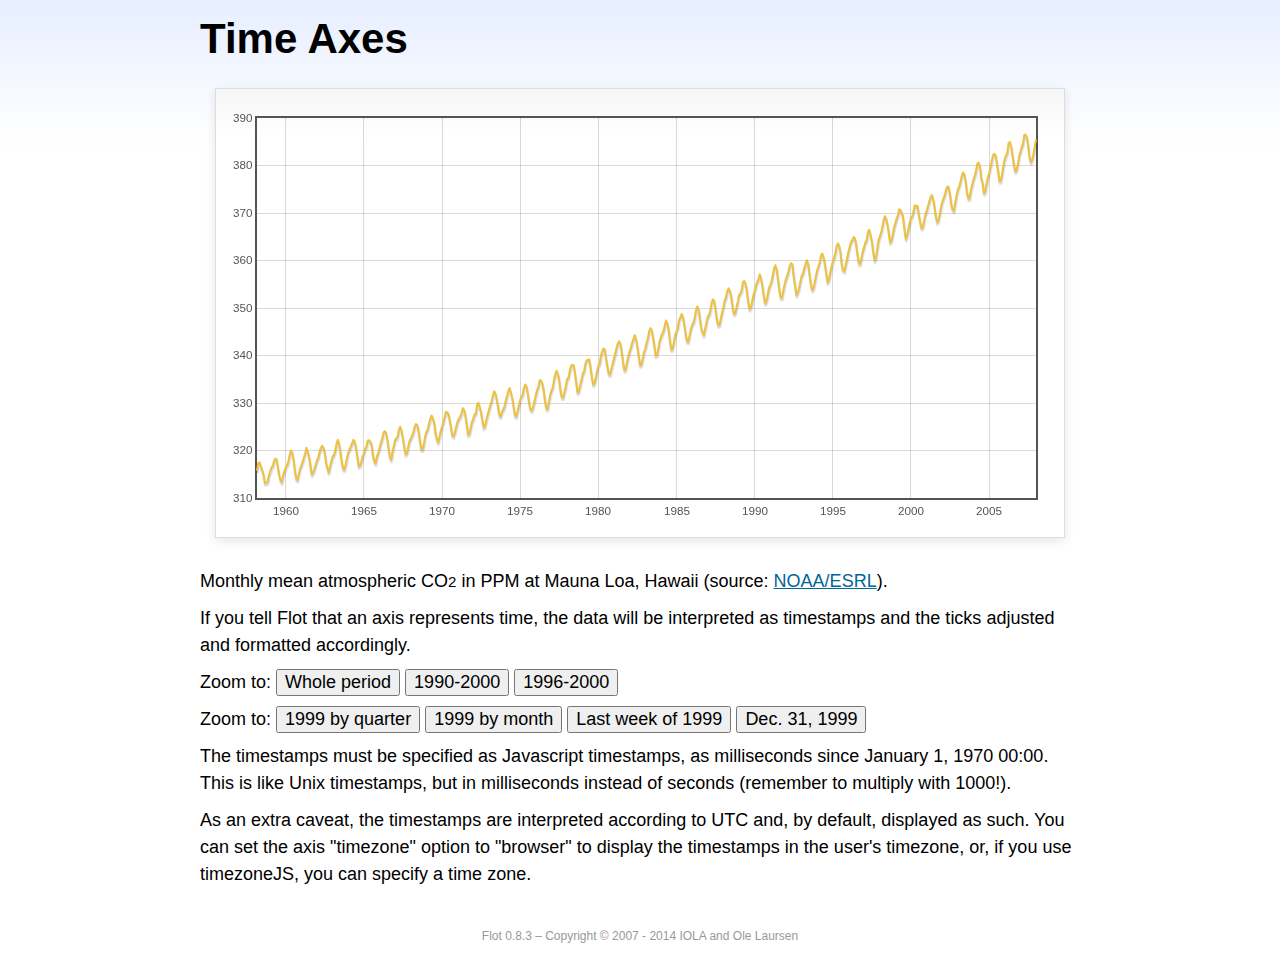
<file: assets/plugins/flot-chart/examples/axes-time/index.html>
<!DOCTYPE html PUBLIC "-//W3C//DTD HTML 4.01//EN" "http://www.w3.org/TR/html4/strict.dtd">
<html>
<head>
	<meta http-equiv="Content-Type" content="text/html; charset=utf-8">
	<title>Flot Examples: Time Axes</title>
	<link href="../examples.css" rel="stylesheet" type="text/css">
	<!--[if lte IE 8]><script language="javascript" type="text/javascript" src="../../excanvas.min.js"></script><![endif]-->
	<script language="javascript" type="text/javascript" src="../../jquery.js"></script>
	<script language="javascript" type="text/javascript" src="../../jquery.flot.js"></script>
	<script language="javascript" type="text/javascript" src="../../jquery.flot.time.js"></script>
	<script type="text/javascript">

	$(function() {

		var d = [[-373597200000, 315.71], [-370918800000, 317.45], [-368326800000, 317.50], [-363056400000, 315.86], [-360378000000, 314.93], [-357699600000, 313.19], [-352429200000, 313.34], [-349837200000, 314.67], [-347158800000, 315.58], [-344480400000, 316.47], [-342061200000, 316.65], [-339382800000, 317.71], [-336790800000, 318.29], [-334112400000, 318.16], [-331520400000, 316.55], [-328842000000, 314.80], [-326163600000, 313.84], [-323571600000, 313.34], [-320893200000, 314.81], [-318301200000, 315.59], [-315622800000, 316.43], [-312944400000, 316.97], [-310438800000, 317.58], [-307760400000, 319.03], [-305168400000, 320.03], [-302490000000, 319.59], [-299898000000, 318.18], [-297219600000, 315.91], [-294541200000, 314.16], [-291949200000, 313.83], [-289270800000, 315.00], [-286678800000, 316.19], [-284000400000, 316.89], [-281322000000, 317.70], [-278902800000, 318.54], [-276224400000, 319.48], [-273632400000, 320.58], [-270954000000, 319.78], [-268362000000, 318.58], [-265683600000, 316.79], [-263005200000, 314.99], [-260413200000, 315.31], [-257734800000, 316.10], [-255142800000, 317.01], [-252464400000, 317.94], [-249786000000, 318.56], [-247366800000, 319.69], [-244688400000, 320.58], [-242096400000, 321.01], [-239418000000, 320.61], [-236826000000, 319.61], [-234147600000, 317.40], [-231469200000, 316.26], [-228877200000, 315.42], [-226198800000, 316.69], [-223606800000, 317.69], [-220928400000, 318.74], [-218250000000, 319.08], [-215830800000, 319.86], [-213152400000, 321.39], [-210560400000, 322.24], [-207882000000, 321.47], [-205290000000, 319.74], [-202611600000, 317.77], [-199933200000, 316.21], [-197341200000, 315.99], [-194662800000, 317.07], [-192070800000, 318.36], [-189392400000, 319.57], [-178938000000, 322.23], [-176259600000, 321.89], [-173667600000, 320.44], [-170989200000, 318.70], [-168310800000, 316.70], [-165718800000, 316.87], [-163040400000, 317.68], [-160448400000, 318.71], [-157770000000, 319.44], [-155091600000, 320.44], [-152672400000, 320.89], [-149994000000, 322.13], [-147402000000, 322.16], [-144723600000, 321.87], [-142131600000, 321.21], [-139453200000, 318.87], [-136774800000, 317.81], [-134182800000, 317.30], [-131504400000, 318.87], [-128912400000, 319.42], [-126234000000, 320.62], [-123555600000, 321.59], [-121136400000, 322.39], [-118458000000, 323.70], [-115866000000, 324.07], [-113187600000, 323.75], [-110595600000, 322.40], [-107917200000, 320.37], [-105238800000, 318.64], [-102646800000, 318.10], [-99968400000, 319.79], [-97376400000, 321.03], [-94698000000, 322.33], [-92019600000, 322.50], [-89600400000, 323.04], [-86922000000, 324.42], [-84330000000, 325.00], [-81651600000, 324.09], [-79059600000, 322.55], [-76381200000, 320.92], [-73702800000, 319.26], [-71110800000, 319.39], [-68432400000, 320.72], [-65840400000, 321.96], [-63162000000, 322.57], [-60483600000, 323.15], [-57978000000, 323.89], [-55299600000, 325.02], [-52707600000, 325.57], [-50029200000, 325.36], [-47437200000, 324.14], [-44758800000, 322.11], [-42080400000, 320.33], [-39488400000, 320.25], [-36810000000, 321.32], [-34218000000, 322.90], [-31539600000, 324.00], [-28861200000, 324.42], [-26442000000, 325.64], [-23763600000, 326.66], [-21171600000, 327.38], [-18493200000, 326.70], [-15901200000, 325.89], [-13222800000, 323.67], [-10544400000, 322.38], [-7952400000, 321.78], [-5274000000, 322.85], [-2682000000, 324.12], [-3600000, 325.06], [2674800000, 325.98], [5094000000, 326.93], [7772400000, 328.13], [10364400000, 328.07], [13042800000, 327.66], [15634800000, 326.35], [18313200000, 324.69], [20991600000, 323.10], [23583600000, 323.07], [26262000000, 324.01], [28854000000, 325.13], [31532400000, 326.17], [34210800000, 326.68], [36630000000, 327.18], [39308400000, 327.78], [41900400000, 328.92], [44578800000, 328.57], [47170800000, 327.37], [49849200000, 325.43], [52527600000, 323.36], [55119600000, 323.56], [57798000000, 324.80], [60390000000, 326.01], [63068400000, 326.77], [65746800000, 327.63], [68252400000, 327.75], [70930800000, 329.72], [73522800000, 330.07], [76201200000, 329.09], [78793200000, 328.05], [81471600000, 326.32], [84150000000, 324.84], [86742000000, 325.20], [89420400000, 326.50], [92012400000, 327.55], [94690800000, 328.54], [97369200000, 329.56], [99788400000, 330.30], [102466800000, 331.50], [105058800000, 332.48], [107737200000, 332.07], [110329200000, 330.87], [113007600000, 329.31], [115686000000, 327.51], [118278000000, 327.18], [120956400000, 328.16], [123548400000, 328.64], [126226800000, 329.35], [128905200000, 330.71], [131324400000, 331.48], [134002800000, 332.65], [136594800000, 333.16], [139273200000, 332.06], [141865200000, 330.99], [144543600000, 329.17], [147222000000, 327.41], [149814000000, 327.20], [152492400000, 328.33], [155084400000, 329.50], [157762800000, 330.68], [160441200000, 331.41], [162860400000, 331.85], [165538800000, 333.29], [168130800000, 333.91], [170809200000, 333.40], [173401200000, 331.78], [176079600000, 329.88], [178758000000, 328.57], [181350000000, 328.46], [184028400000, 329.26], [189298800000, 331.71], [191977200000, 332.76], [194482800000, 333.48], [197161200000, 334.78], [199753200000, 334.78], [202431600000, 334.17], [205023600000, 332.78], [207702000000, 330.64], [210380400000, 328.95], [212972400000, 328.77], [215650800000, 330.23], [218242800000, 331.69], [220921200000, 332.70], [223599600000, 333.24], [226018800000, 334.96], [228697200000, 336.04], [231289200000, 336.82], [233967600000, 336.13], [236559600000, 334.73], [239238000000, 332.52], [241916400000, 331.19], [244508400000, 331.19], [247186800000, 332.35], [249778800000, 333.47], [252457200000, 335.11], [255135600000, 335.26], [257554800000, 336.60], [260233200000, 337.77], [262825200000, 338.00], [265503600000, 337.99], [268095600000, 336.48], [270774000000, 334.37], [273452400000, 332.27], [276044400000, 332.41], [278722800000, 333.76], [281314800000, 334.83], [283993200000, 336.21], [286671600000, 336.64], [289090800000, 338.12], [291769200000, 339.02], [294361200000, 339.02], [297039600000, 339.20], [299631600000, 337.58], [302310000000, 335.55], [304988400000, 333.89], [307580400000, 334.14], [310258800000, 335.26], [312850800000, 336.71], [315529200000, 337.81], [318207600000, 338.29], [320713200000, 340.04], [323391600000, 340.86], [325980000000, 341.47], [328658400000, 341.26], [331250400000, 339.29], [333928800000, 337.60], [336607200000, 336.12], [339202800000, 336.08], [341881200000, 337.22], [344473200000, 338.34], [347151600000, 339.36], [349830000000, 340.51], [352249200000, 341.57], [354924000000, 342.56], [357516000000, 343.01], [360194400000, 342.47], [362786400000, 340.71], [365464800000, 338.52], [368143200000, 336.96], [370738800000, 337.13], [373417200000, 338.58], [376009200000, 339.89], [378687600000, 340.93], [381366000000, 341.69], [383785200000, 342.69], [389052000000, 344.30], [391730400000, 343.43], [394322400000, 341.88], [397000800000, 339.89], [399679200000, 337.95], [402274800000, 338.10], [404953200000, 339.27], [407545200000, 340.67], [410223600000, 341.42], [412902000000, 342.68], [415321200000, 343.46], [417996000000, 345.10], [420588000000, 345.76], [423266400000, 345.36], [425858400000, 343.91], [428536800000, 342.05], [431215200000, 340.00], [433810800000, 340.12], [436489200000, 341.33], [439081200000, 342.94], [441759600000, 343.87], [444438000000, 344.60], [446943600000, 345.20], [452210400000, 347.36], [454888800000, 346.74], [457480800000, 345.41], [460159200000, 343.01], [462837600000, 341.23], [465433200000, 341.52], [468111600000, 342.86], [470703600000, 344.41], [473382000000, 345.09], [476060400000, 345.89], [478479600000, 347.49], [481154400000, 348.00], [483746400000, 348.75], [486424800000, 348.19], [489016800000, 346.54], [491695200000, 344.63], [494373600000, 343.03], [496969200000, 342.92], [499647600000, 344.24], [502239600000, 345.62], [504918000000, 346.43], [507596400000, 346.94], [510015600000, 347.88], [512690400000, 349.57], [515282400000, 350.35], [517960800000, 349.72], [520552800000, 347.78], [523231200000, 345.86], [525909600000, 344.84], [528505200000, 344.32], [531183600000, 345.67], [533775600000, 346.88], [536454000000, 348.19], [539132400000, 348.55], [541551600000, 349.52], [544226400000, 351.12], [546818400000, 351.84], [549496800000, 351.49], [552088800000, 349.82], [554767200000, 347.63], [557445600000, 346.38], [560041200000, 346.49], [562719600000, 347.75], [565311600000, 349.03], [567990000000, 350.20], [570668400000, 351.61], [573174000000, 352.22], [575848800000, 353.53], [578440800000, 354.14], [581119200000, 353.62], [583711200000, 352.53], [586389600000, 350.41], [589068000000, 348.84], [591663600000, 348.94], [594342000000, 350.04], [596934000000, 351.29], [599612400000, 352.72], [602290800000, 353.10], [604710000000, 353.65], [607384800000, 355.43], [609976800000, 355.70], [612655200000, 355.11], [615247200000, 353.79], [617925600000, 351.42], [620604000000, 349.81], [623199600000, 350.11], [625878000000, 351.26], [628470000000, 352.63], [631148400000, 353.64], [633826800000, 354.72], [636246000000, 355.49], [638920800000, 356.09], [641512800000, 357.08], [644191200000, 356.11], [646783200000, 354.70], [649461600000, 352.68], [652140000000, 351.05], [654735600000, 351.36], [657414000000, 352.81], [660006000000, 354.22], [662684400000, 354.85], [665362800000, 355.66], [667782000000, 357.04], [670456800000, 358.40], [673048800000, 359.00], [675727200000, 357.99], [678319200000, 356.00], [680997600000, 353.78], [683676000000, 352.20], [686271600000, 352.22], [688950000000, 353.70], [691542000000, 354.98], [694220400000, 356.09], [696898800000, 356.85], [699404400000, 357.73], [702079200000, 358.91], [704671200000, 359.45], [707349600000, 359.19], [709941600000, 356.72], [712620000000, 354.79], [715298400000, 352.79], [717894000000, 353.20], [720572400000, 354.15], [723164400000, 355.39], [725842800000, 356.77], [728521200000, 357.17], [730940400000, 358.26], [733615200000, 359.16], [736207200000, 360.07], [738885600000, 359.41], [741477600000, 357.44], [744156000000, 355.30], [746834400000, 353.87], [749430000000, 354.04], [752108400000, 355.27], [754700400000, 356.70], [757378800000, 358.00], [760057200000, 358.81], [762476400000, 359.68], [765151200000, 361.13], [767743200000, 361.48], [770421600000, 360.60], [773013600000, 359.20], [775692000000, 357.23], [778370400000, 355.42], [780966000000, 355.89], [783644400000, 357.41], [786236400000, 358.74], [788914800000, 359.73], [791593200000, 360.61], [794012400000, 361.58], [796687200000, 363.05], [799279200000, 363.62], [801957600000, 363.03], [804549600000, 361.55], [807228000000, 358.94], [809906400000, 357.93], [812502000000, 357.80], [815180400000, 359.22], [817772400000, 360.44], [820450800000, 361.83], [823129200000, 362.95], [825634800000, 363.91], [828309600000, 364.28], [830901600000, 364.94], [833580000000, 364.70], [836172000000, 363.31], [838850400000, 361.15], [841528800000, 359.40], [844120800000, 359.34], [846802800000, 360.62], [849394800000, 361.96], [852073200000, 362.81], [854751600000, 363.87], [857170800000, 364.25], [859845600000, 366.02], [862437600000, 366.46], [865116000000, 365.32], [867708000000, 364.07], [870386400000, 361.95], [873064800000, 360.06], [875656800000, 360.49], [878338800000, 362.19], [880930800000, 364.12], [883609200000, 364.99], [886287600000, 365.82], [888706800000, 366.95], [891381600000, 368.42], [893973600000, 369.33], [896652000000, 368.78], [899244000000, 367.59], [901922400000, 365.84], [904600800000, 363.83], [907192800000, 364.18], [909874800000, 365.34], [912466800000, 366.93], [915145200000, 367.94], [917823600000, 368.82], [920242800000, 369.46], [922917600000, 370.77], [925509600000, 370.66], [928188000000, 370.10], [930780000000, 369.08], [933458400000, 366.66], [936136800000, 364.60], [938728800000, 365.17], [941410800000, 366.51], [944002800000, 367.89], [946681200000, 369.04], [949359600000, 369.35], [951865200000, 370.38], [954540000000, 371.63], [957132000000, 371.32], [959810400000, 371.53], [962402400000, 369.75], [965080800000, 368.23], [967759200000, 366.87], [970351200000, 366.94], [973033200000, 368.27], [975625200000, 369.64], [978303600000, 370.46], [980982000000, 371.44], [983401200000, 372.37], [986076000000, 373.33], [988668000000, 373.77], [991346400000, 373.09], [993938400000, 371.51], [996616800000, 369.55], [999295200000, 368.12], [1001887200000, 368.38], [1004569200000, 369.66], [1007161200000, 371.11], [1009839600000, 372.36], [1012518000000, 373.09], [1014937200000, 373.81], [1017612000000, 374.93], [1020204000000, 375.58], [1022882400000, 375.44], [1025474400000, 373.86], [1028152800000, 371.77], [1030831200000, 370.73], [1033423200000, 370.50], [1036105200000, 372.18], [1038697200000, 373.70], [1041375600000, 374.92], [1044054000000, 375.62], [1046473200000, 376.51], [1049148000000, 377.75], [1051740000000, 378.54], [1054418400000, 378.20], [1057010400000, 376.68], [1059688800000, 374.43], [1062367200000, 373.11], [1064959200000, 373.10], [1067641200000, 374.77], [1070233200000, 375.97], [1072911600000, 377.03], [1075590000000, 377.87], [1078095600000, 378.88], [1080770400000, 380.42], [1083362400000, 380.62], [1086040800000, 379.70], [1088632800000, 377.43], [1091311200000, 376.32], [1093989600000, 374.19], [1096581600000, 374.47], [1099263600000, 376.15], [1101855600000, 377.51], [1104534000000, 378.43], [1107212400000, 379.70], [1109631600000, 380.92], [1112306400000, 382.18], [1114898400000, 382.45], [1117576800000, 382.14], [1120168800000, 380.60], [1122847200000, 378.64], [1125525600000, 376.73], [1128117600000, 376.84], [1130799600000, 378.29], [1133391600000, 380.06], [1136070000000, 381.40], [1138748400000, 382.20], [1141167600000, 382.66], [1143842400000, 384.69], [1146434400000, 384.94], [1149112800000, 384.01], [1151704800000, 382.14], [1154383200000, 380.31], [1157061600000, 378.81], [1159653600000, 379.03], [1162335600000, 380.17], [1164927600000, 381.85], [1167606000000, 382.94], [1170284400000, 383.86], [1172703600000, 384.49], [1175378400000, 386.37], [1177970400000, 386.54], [1180648800000, 385.98], [1183240800000, 384.36], [1185919200000, 381.85], [1188597600000, 380.74], [1191189600000, 381.15], [1193871600000, 382.38], [1196463600000, 383.94], [1199142000000, 385.44]]; 

		$.plot("#placeholder", [d], {
			xaxis: { mode: "time" }
		});

		$("#whole").click(function () {
			$.plot("#placeholder", [d], {
				xaxis: { mode: "time" }
			});
		});

		$("#nineties").click(function () {
			$.plot("#placeholder", [d], {
				xaxis: {
					mode: "time",
					min: (new Date(1990, 0, 1)).getTime(),
					max: (new Date(2000, 0, 1)).getTime()
				}
			});
		});

		$("#latenineties").click(function () {
			$.plot("#placeholder", [d], {
				xaxis: {
					mode: "time",
					minTickSize: [1, "year"],
					min: (new Date(1996, 0, 1)).getTime(),
					max: (new Date(2000, 0, 1)).getTime()
				}
			});
		});

		$("#ninetyninequarters").click(function () {
			$.plot("#placeholder", [d], {
				xaxis: {
					mode: "time",
					minTickSize: [1, "quarter"],
					min: (new Date(1999, 0, 1)).getTime(),
					max: (new Date(2000, 0, 1)).getTime()
				}
			});
		});

		$("#ninetynine").click(function () {
			$.plot("#placeholder", [d], {
				xaxis: {
					mode: "time",
					minTickSize: [1, "month"],
					min: (new Date(1999, 0, 1)).getTime(),
					max: (new Date(2000, 0, 1)).getTime()
				}
			});
		});

		$("#lastweekninetynine").click(function () {
			$.plot("#placeholder", [d], {
				xaxis: {
					mode: "time",
					minTickSize: [1, "day"],
					min: (new Date(1999, 11, 25)).getTime(),
					max: (new Date(2000, 0, 1)).getTime(),
					timeformat: "%a"
				}
			});
		});

		$("#lastdayninetynine").click(function () {
			$.plot("#placeholder", [d], {
				xaxis: {
					mode: "time",
					minTickSize: [1, "hour"],
					min: (new Date(1999, 11, 31)).getTime(),
					max: (new Date(2000, 0, 1)).getTime(),
					twelveHourClock: true
				}
			});
		});

		// Add the Flot version string to the footer

		$("#footer").prepend("Flot " + $.plot.version + " &ndash; ");
	});

	</script>
</head>
<body>

	<div id="header">
		<h2>Time Axes</h2>
	</div>

	<div id="content">

		<div class="demo-container">
			<div id="placeholder" class="demo-placeholder"></div>
		</div>

		<p>Monthly mean atmospheric CO<sub>2</sub> in PPM at Mauna Loa, Hawaii (source: <a href="http://www.esrl.noaa.gov/gmd/ccgg/trends/">NOAA/ESRL</a>).</p>

		<p>If you tell Flot that an axis represents time, the data will be interpreted as timestamps and the ticks adjusted and formatted accordingly.</p>

		<p>Zoom to: <button id="whole">Whole period</button>
		<button id="nineties">1990-2000</button>
		<button id="latenineties">1996-2000</button></p>

		<p>Zoom to: <button id="ninetyninequarters">1999 by quarter</button>
		<button id="ninetynine">1999 by month</button>
		<button id="lastweekninetynine">Last week of 1999</button>
		<button id="lastdayninetynine">Dec. 31, 1999</button></p>

		<p>The timestamps must be specified as Javascript timestamps, as milliseconds since January 1, 1970 00:00. This is like Unix timestamps, but in milliseconds instead of seconds (remember to multiply with 1000!).</p>

		<p>As an extra caveat, the timestamps are interpreted according to UTC and, by default, displayed as such. You can set the axis "timezone" option to "browser" to display the timestamps in the user's timezone, or, if you use timezoneJS, you can specify a time zone.</p>

	</div>

	<div id="footer">
		Copyright &copy; 2007 - 2014 IOLA and Ole Laursen
	</div>

</body>
</html>
</file>
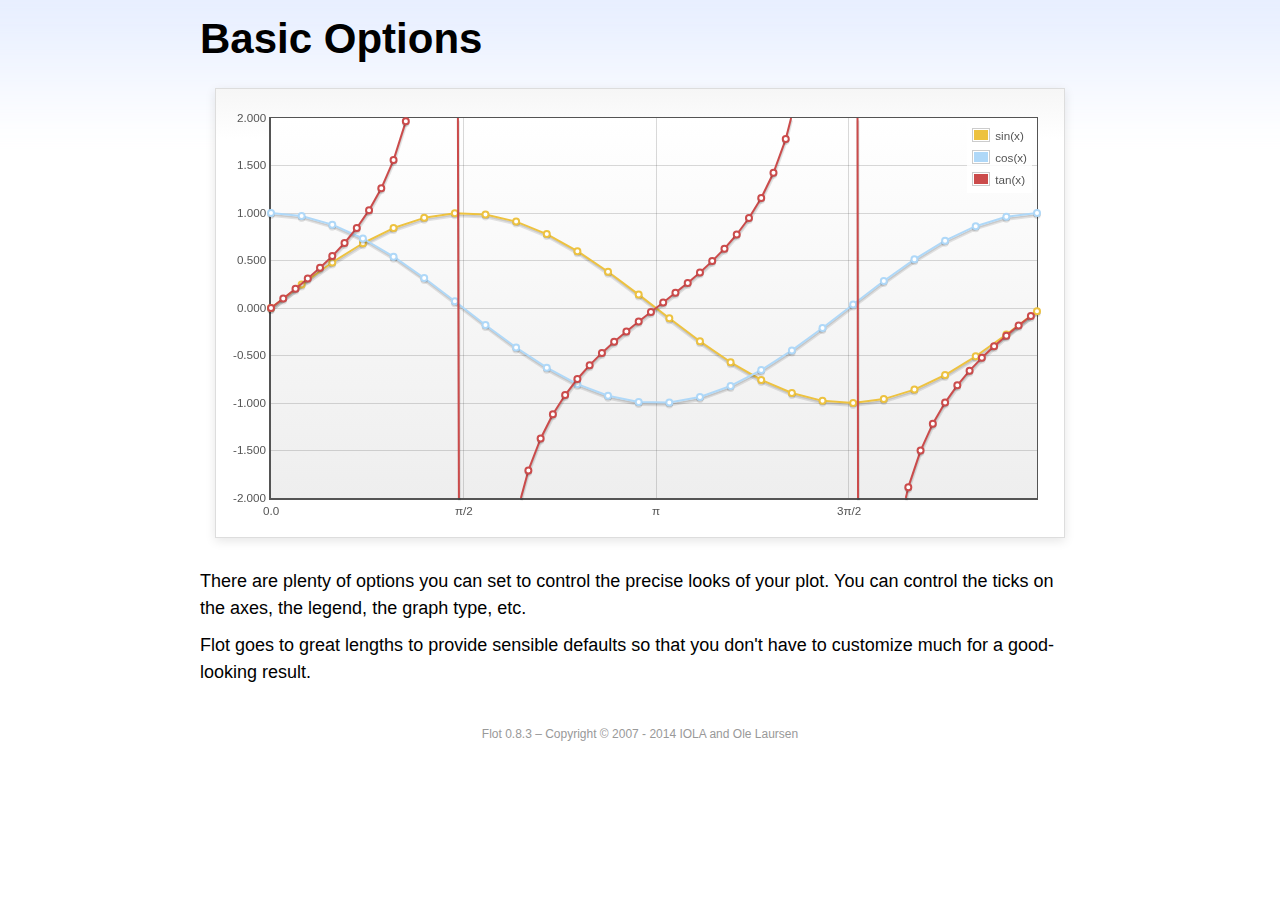
<file: assets/plugins/flot-chart/examples/basic-options/index.html>
<!DOCTYPE html PUBLIC "-//W3C//DTD HTML 4.01//EN" "http://www.w3.org/TR/html4/strict.dtd">
<html>
<head>
	<meta http-equiv="Content-Type" content="text/html; charset=utf-8">
	<title>Flot Examples: Basic Options</title>
	<link href="../examples.css" rel="stylesheet" type="text/css">
	<!--[if lte IE 8]><script language="javascript" type="text/javascript" src="../../excanvas.min.js"></script><![endif]-->
	<script language="javascript" type="text/javascript" src="../../jquery.js"></script>
	<script language="javascript" type="text/javascript" src="../../jquery.flot.js"></script>
	<script type="text/javascript">

	$(function () {

		var d1 = [];
		for (var i = 0; i < Math.PI * 2; i += 0.25) {
			d1.push([i, Math.sin(i)]);
		}

		var d2 = [];
		for (var i = 0; i < Math.PI * 2; i += 0.25) {
			d2.push([i, Math.cos(i)]);
		}

		var d3 = [];
		for (var i = 0; i < Math.PI * 2; i += 0.1) {
			d3.push([i, Math.tan(i)]);
		}

		$.plot("#placeholder", [
			{ label: "sin(x)", data: d1 },
			{ label: "cos(x)", data: d2 },
			{ label: "tan(x)", data: d3 }
		], {
			series: {
				lines: { show: true },
				points: { show: true }
			},
			xaxis: {
				ticks: [
					0, [ Math.PI/2, "\u03c0/2" ], [ Math.PI, "\u03c0" ],
					[ Math.PI * 3/2, "3\u03c0/2" ], [ Math.PI * 2, "2\u03c0" ]
				]
			},
			yaxis: {
				ticks: 10,
				min: -2,
				max: 2,
				tickDecimals: 3
			},
			grid: {
				backgroundColor: { colors: [ "#fff", "#eee" ] },
				borderWidth: {
					top: 1,
					right: 1,
					bottom: 2,
					left: 2
				}
			}
		});

		// Add the Flot version string to the footer

		$("#footer").prepend("Flot " + $.plot.version + " &ndash; ");
	});

	</script>
</head>
<body>

	<div id="header">
		<h2>Basic Options</h2>
	</div>

	<div id="content">

		<div class="demo-container">
			<div id="placeholder" class="demo-placeholder"></div>
		</div>

		<p>There are plenty of options you can set to control the precise looks of your plot. You can control the ticks on the axes, the legend, the graph type, etc.</p>

		<p>Flot goes to great lengths to provide sensible defaults so that you don't have to customize much for a good-looking result.</p>

	</div>

	<div id="footer">
		Copyright &copy; 2007 - 2014 IOLA and Ole Laursen
	</div>

</body>
</html>
</file>
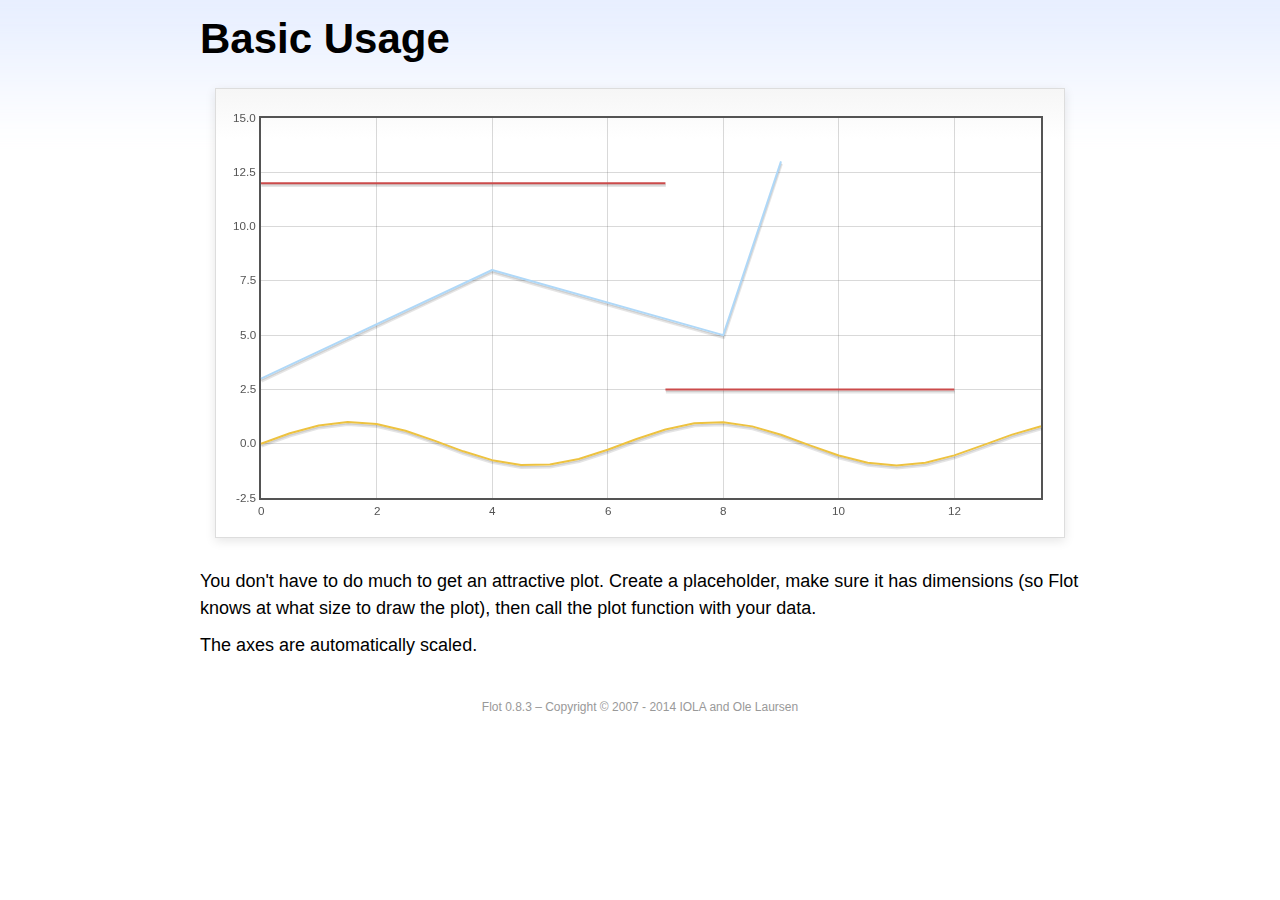
<file: assets/plugins/flot-chart/examples/basic-usage/index.html>
<!DOCTYPE html PUBLIC "-//W3C//DTD HTML 4.01//EN" "http://www.w3.org/TR/html4/strict.dtd">
<html>
<head>
	<meta http-equiv="Content-Type" content="text/html; charset=utf-8">
	<title>Flot Examples: Basic Usage</title>
	<link href="../examples.css" rel="stylesheet" type="text/css">
	<!--[if lte IE 8]><script language="javascript" type="text/javascript" src="../../excanvas.min.js"></script><![endif]-->
	<script language="javascript" type="text/javascript" src="../../jquery.js"></script>
	<script language="javascript" type="text/javascript" src="../../jquery.flot.js"></script>
	<script type="text/javascript">

	$(function() {

		var d1 = [];
		for (var i = 0; i < 14; i += 0.5) {
			d1.push([i, Math.sin(i)]);
		}

		var d2 = [[0, 3], [4, 8], [8, 5], [9, 13]];

		// A null signifies separate line segments

		var d3 = [[0, 12], [7, 12], null, [7, 2.5], [12, 2.5]];

		$.plot("#placeholder", [ d1, d2, d3 ]);

		// Add the Flot version string to the footer

		$("#footer").prepend("Flot " + $.plot.version + " &ndash; ");
	});

	</script>
</head>
<body>

	<div id="header">
		<h2>Basic Usage</h2>
	</div>

	<div id="content">

		<div class="demo-container">
			<div id="placeholder" class="demo-placeholder"></div>
		</div>

		<p>You don't have to do much to get an attractive plot.  Create a placeholder, make sure it has dimensions (so Flot knows at what size to draw the plot), then call the plot function with your data.</p>

		<p>The axes are automatically scaled.</p>

	</div>

	<div id="footer">
		Copyright &copy; 2007 - 2014 IOLA and Ole Laursen
	</div>

</body>
</html>
</file>
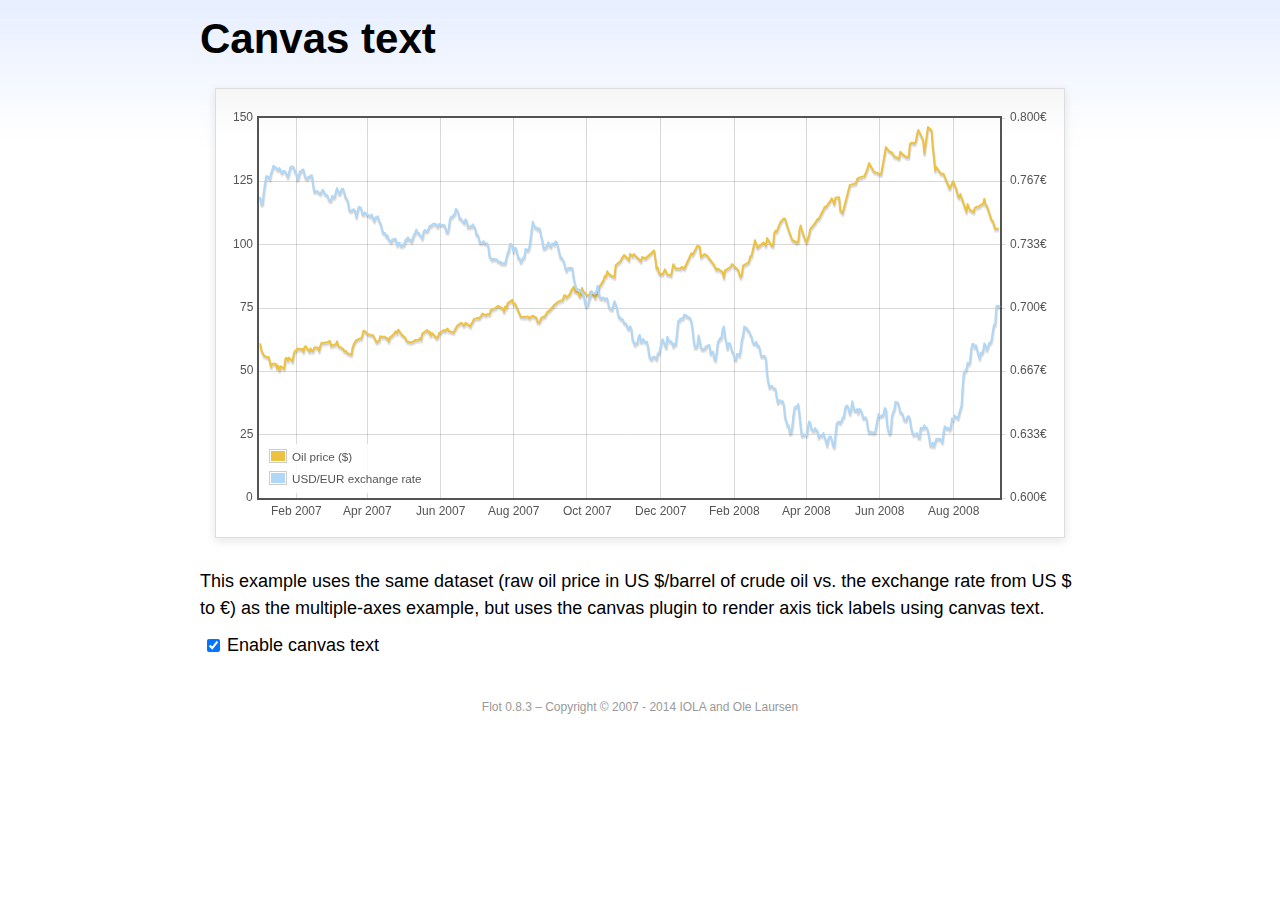
<file: assets/plugins/flot-chart/examples/canvas/index.html>
<!DOCTYPE html PUBLIC "-//W3C//DTD HTML 4.01//EN" "http://www.w3.org/TR/html4/strict.dtd">
<html>
<head>
	<meta http-equiv="Content-Type" content="text/html; charset=utf-8">
	<title>Flot Examples: Canvas text</title>
	<link href="../examples.css" rel="stylesheet" type="text/css">
	<!--[if lte IE 8]><script language="javascript" type="text/javascript" src="../../excanvas.min.js"></script><![endif]-->
	<script language="javascript" type="text/javascript" src="../../jquery.js"></script>
	<script language="javascript" type="text/javascript" src="../../jquery.flot.js"></script>
	<script language="javascript" type="text/javascript" src="../../jquery.flot.time.js"></script>
	<script language="javascript" type="text/javascript" src="../../jquery.flot.canvas.js"></script>
	<script type="text/javascript">

	$(function() {

		var oilPrices = [[1167692400000,61.05], [1167778800000,58.32], [1167865200000,57.35], [1167951600000,56.31], [1168210800000,55.55], [1168297200000,55.64], [1168383600000,54.02], [1168470000000,51.88], [1168556400000,52.99], [1168815600000,52.99], [1168902000000,51.21], [1168988400000,52.24], [1169074800000,50.48], [1169161200000,51.99], [1169420400000,51.13], [1169506800000,55.04], [1169593200000,55.37], [1169679600000,54.23], [1169766000000,55.42], [1170025200000,54.01], [1170111600000,56.97], [1170198000000,58.14], [1170284400000,58.14], [1170370800000,59.02], [1170630000000,58.74], [1170716400000,58.88], [1170802800000,57.71], [1170889200000,59.71], [1170975600000,59.89], [1171234800000,57.81], [1171321200000,59.06], [1171407600000,58.00], [1171494000000,57.99], [1171580400000,59.39], [1171839600000,59.39], [1171926000000,58.07], [1172012400000,60.07], [1172098800000,61.14], [1172444400000,61.39], [1172530800000,61.46], [1172617200000,61.79], [1172703600000,62.00], [1172790000000,60.07], [1173135600000,60.69], [1173222000000,61.82], [1173308400000,60.05], [1173654000000,58.91], [1173740400000,57.93], [1173826800000,58.16], [1173913200000,57.55], [1173999600000,57.11], [1174258800000,56.59], [1174345200000,59.61], [1174518000000,61.69], [1174604400000,62.28], [1174860000000,62.91], [1174946400000,62.93], [1175032800000,64.03], [1175119200000,66.03], [1175205600000,65.87], [1175464800000,64.64], [1175637600000,64.38], [1175724000000,64.28], [1175810400000,64.28], [1176069600000,61.51], [1176156000000,61.89], [1176242400000,62.01], [1176328800000,63.85], [1176415200000,63.63], [1176674400000,63.61], [1176760800000,63.10], [1176847200000,63.13], [1176933600000,61.83], [1177020000000,63.38], [1177279200000,64.58], [1177452000000,65.84], [1177538400000,65.06], [1177624800000,66.46], [1177884000000,64.40], [1178056800000,63.68], [1178143200000,63.19], [1178229600000,61.93], [1178488800000,61.47], [1178575200000,61.55], [1178748000000,61.81], [1178834400000,62.37], [1179093600000,62.46], [1179180000000,63.17], [1179266400000,62.55], [1179352800000,64.94], [1179698400000,66.27], [1179784800000,65.50], [1179871200000,65.77], [1179957600000,64.18], [1180044000000,65.20], [1180389600000,63.15], [1180476000000,63.49], [1180562400000,65.08], [1180908000000,66.30], [1180994400000,65.96], [1181167200000,66.93], [1181253600000,65.98], [1181599200000,65.35], [1181685600000,66.26], [1181858400000,68.00], [1182117600000,69.09], [1182204000000,69.10], [1182290400000,68.19], [1182376800000,68.19], [1182463200000,69.14], [1182722400000,68.19], [1182808800000,67.77], [1182895200000,68.97], [1182981600000,69.57], [1183068000000,70.68], [1183327200000,71.09], [1183413600000,70.92], [1183586400000,71.81], [1183672800000,72.81], [1183932000000,72.19], [1184018400000,72.56], [1184191200000,72.50], [1184277600000,74.15], [1184623200000,75.05], [1184796000000,75.92], [1184882400000,75.57], [1185141600000,74.89], [1185228000000,73.56], [1185314400000,75.57], [1185400800000,74.95], [1185487200000,76.83], [1185832800000,78.21], [1185919200000,76.53], [1186005600000,76.86], [1186092000000,76.00], [1186437600000,71.59], [1186696800000,71.47], [1186956000000,71.62], [1187042400000,71.00], [1187301600000,71.98], [1187560800000,71.12], [1187647200000,69.47], [1187733600000,69.26], [1187820000000,69.83], [1187906400000,71.09], [1188165600000,71.73], [1188338400000,73.36], [1188511200000,74.04], [1188856800000,76.30], [1189116000000,77.49], [1189461600000,78.23], [1189548000000,79.91], [1189634400000,80.09], [1189720800000,79.10], [1189980000000,80.57], [1190066400000,81.93], [1190239200000,83.32], [1190325600000,81.62], [1190584800000,80.95], [1190671200000,79.53], [1190757600000,80.30], [1190844000000,82.88], [1190930400000,81.66], [1191189600000,80.24], [1191276000000,80.05], [1191362400000,79.94], [1191448800000,81.44], [1191535200000,81.22], [1191794400000,79.02], [1191880800000,80.26], [1191967200000,80.30], [1192053600000,83.08], [1192140000000,83.69], [1192399200000,86.13], [1192485600000,87.61], [1192572000000,87.40], [1192658400000,89.47], [1192744800000,88.60], [1193004000000,87.56], [1193090400000,87.56], [1193176800000,87.10], [1193263200000,91.86], [1193612400000,93.53], [1193698800000,94.53], [1193871600000,95.93], [1194217200000,93.98], [1194303600000,96.37], [1194476400000,95.46], [1194562800000,96.32], [1195081200000,93.43], [1195167600000,95.10], [1195426800000,94.64], [1195513200000,95.10], [1196031600000,97.70], [1196118000000,94.42], [1196204400000,90.62], [1196290800000,91.01], [1196377200000,88.71], [1196636400000,88.32], [1196809200000,90.23], [1196982000000,88.28], [1197241200000,87.86], [1197327600000,90.02], [1197414000000,92.25], [1197586800000,90.63], [1197846000000,90.63], [1197932400000,90.49], [1198018800000,91.24], [1198105200000,91.06], [1198191600000,90.49], [1198710000000,96.62], [1198796400000,96.00], [1199142000000,99.62], [1199314800000,99.18], [1199401200000,95.09], [1199660400000,96.33], [1199833200000,95.67], [1200351600000,91.90], [1200438000000,90.84], [1200524400000,90.13], [1200610800000,90.57], [1200956400000,89.21], [1201042800000,86.99], [1201129200000,89.85], [1201474800000,90.99], [1201561200000,91.64], [1201647600000,92.33], [1201734000000,91.75], [1202079600000,90.02], [1202166000000,88.41], [1202252400000,87.14], [1202338800000,88.11], [1202425200000,91.77], [1202770800000,92.78], [1202857200000,93.27], [1202943600000,95.46], [1203030000000,95.46], [1203289200000,101.74], [1203462000000,98.81], [1203894000000,100.88], [1204066800000,99.64], [1204153200000,102.59], [1204239600000,101.84], [1204498800000,99.52], [1204585200000,99.52], [1204671600000,104.52], [1204758000000,105.47], [1204844400000,105.15], [1205103600000,108.75], [1205276400000,109.92], [1205362800000,110.33], [1205449200000,110.21], [1205708400000,105.68], [1205967600000,101.84], [1206313200000,100.86], [1206399600000,101.22], [1206486000000,105.90], [1206572400000,107.58], [1206658800000,105.62], [1206914400000,101.58], [1207000800000,100.98], [1207173600000,103.83], [1207260000000,106.23], [1207605600000,108.50], [1207778400000,110.11], [1207864800000,110.14], [1208210400000,113.79], [1208296800000,114.93], [1208383200000,114.86], [1208728800000,117.48], [1208815200000,118.30], [1208988000000,116.06], [1209074400000,118.52], [1209333600000,118.75], [1209420000000,113.46], [1209592800000,112.52], [1210024800000,121.84], [1210111200000,123.53], [1210197600000,123.69], [1210543200000,124.23], [1210629600000,125.80], [1210716000000,126.29], [1211148000000,127.05], [1211320800000,129.07], [1211493600000,132.19], [1211839200000,128.85], [1212357600000,127.76], [1212703200000,138.54], [1212962400000,136.80], [1213135200000,136.38], [1213308000000,134.86], [1213653600000,134.01], [1213740000000,136.68], [1213912800000,135.65], [1214172000000,134.62], [1214258400000,134.62], [1214344800000,134.62], [1214431200000,139.64], [1214517600000,140.21], [1214776800000,140.00], [1214863200000,140.97], [1214949600000,143.57], [1215036000000,145.29], [1215381600000,141.37], [1215468000000,136.04], [1215727200000,146.40], [1215986400000,145.18], [1216072800000,138.74], [1216159200000,134.60], [1216245600000,129.29], [1216332000000,130.65], [1216677600000,127.95], [1216850400000,127.95], [1217282400000,122.19], [1217455200000,124.08], [1217541600000,125.10], [1217800800000,121.41], [1217887200000,119.17], [1217973600000,118.58], [1218060000000,120.02], [1218405600000,114.45], [1218492000000,113.01], [1218578400000,116.00], [1218751200000,113.77], [1219010400000,112.87], [1219096800000,114.53], [1219269600000,114.98], [1219356000000,114.98], [1219701600000,116.27], [1219788000000,118.15], [1219874400000,115.59], [1219960800000,115.46], [1220306400000,109.71], [1220392800000,109.35], [1220565600000,106.23], [1220824800000,106.34]];

		var exchangeRates = [[1167606000000,0.7580], [1167692400000,0.7580], [1167778800000,0.75470], [1167865200000,0.75490], [1167951600000,0.76130], [1168038000000,0.76550], [1168124400000,0.76930], [1168210800000,0.76940], [1168297200000,0.76880], [1168383600000,0.76780], [1168470000000,0.77080], [1168556400000,0.77270], [1168642800000,0.77490], [1168729200000,0.77410], [1168815600000,0.77410], [1168902000000,0.77320], [1168988400000,0.77270], [1169074800000,0.77370], [1169161200000,0.77240], [1169247600000,0.77120], [1169334000000,0.7720], [1169420400000,0.77210], [1169506800000,0.77170], [1169593200000,0.77040], [1169679600000,0.7690], [1169766000000,0.77110], [1169852400000,0.7740], [1169938800000,0.77450], [1170025200000,0.77450], [1170111600000,0.7740], [1170198000000,0.77160], [1170284400000,0.77130], [1170370800000,0.76780], [1170457200000,0.76880], [1170543600000,0.77180], [1170630000000,0.77180], [1170716400000,0.77280], [1170802800000,0.77290], [1170889200000,0.76980], [1170975600000,0.76850], [1171062000000,0.76810], [1171148400000,0.7690], [1171234800000,0.7690], [1171321200000,0.76980], [1171407600000,0.76990], [1171494000000,0.76510], [1171580400000,0.76130], [1171666800000,0.76160], [1171753200000,0.76140], [1171839600000,0.76140], [1171926000000,0.76070], [1172012400000,0.76020], [1172098800000,0.76110], [1172185200000,0.76220], [1172271600000,0.76150], [1172358000000,0.75980], [1172444400000,0.75980], [1172530800000,0.75920], [1172617200000,0.75730], [1172703600000,0.75660], [1172790000000,0.75670], [1172876400000,0.75910], [1172962800000,0.75820], [1173049200000,0.75850], [1173135600000,0.76130], [1173222000000,0.76310], [1173308400000,0.76150], [1173394800000,0.760], [1173481200000,0.76130], [1173567600000,0.76270], [1173654000000,0.76270], [1173740400000,0.76080], [1173826800000,0.75830], [1173913200000,0.75750], [1173999600000,0.75620], [1174086000000,0.7520], [1174172400000,0.75120], [1174258800000,0.75120], [1174345200000,0.75170], [1174431600000,0.7520], [1174518000000,0.75110], [1174604400000,0.7480], [1174690800000,0.75090], [1174777200000,0.75310], [1174860000000,0.75310], [1174946400000,0.75270], [1175032800000,0.74980], [1175119200000,0.74930], [1175205600000,0.75040], [1175292000000,0.750], [1175378400000,0.74910], [1175464800000,0.74910], [1175551200000,0.74850], [1175637600000,0.74840], [1175724000000,0.74920], [1175810400000,0.74710], [1175896800000,0.74590], [1175983200000,0.74770], [1176069600000,0.74770], [1176156000000,0.74830], [1176242400000,0.74580], [1176328800000,0.74480], [1176415200000,0.7430], [1176501600000,0.73990], [1176588000000,0.73950], [1176674400000,0.73950], [1176760800000,0.73780], [1176847200000,0.73820], [1176933600000,0.73620], [1177020000000,0.73550], [1177106400000,0.73480], [1177192800000,0.73610], [1177279200000,0.73610], [1177365600000,0.73650], [1177452000000,0.73620], [1177538400000,0.73310], [1177624800000,0.73390], [1177711200000,0.73440], [1177797600000,0.73270], [1177884000000,0.73270], [1177970400000,0.73360], [1178056800000,0.73330], [1178143200000,0.73590], [1178229600000,0.73590], [1178316000000,0.73720], [1178402400000,0.7360], [1178488800000,0.7360], [1178575200000,0.7350], [1178661600000,0.73650], [1178748000000,0.73840], [1178834400000,0.73950], [1178920800000,0.74130], [1179007200000,0.73970], [1179093600000,0.73960], [1179180000000,0.73850], [1179266400000,0.73780], [1179352800000,0.73660], [1179439200000,0.740], [1179525600000,0.74110], [1179612000000,0.74060], [1179698400000,0.74050], [1179784800000,0.74140], [1179871200000,0.74310], [1179957600000,0.74310], [1180044000000,0.74380], [1180130400000,0.74430], [1180216800000,0.74430], [1180303200000,0.74430], [1180389600000,0.74340], [1180476000000,0.74290], [1180562400000,0.74420], [1180648800000,0.7440], [1180735200000,0.74390], [1180821600000,0.74370], [1180908000000,0.74370], [1180994400000,0.74290], [1181080800000,0.74030], [1181167200000,0.73990], [1181253600000,0.74180], [1181340000000,0.74680], [1181426400000,0.7480], [1181512800000,0.7480], [1181599200000,0.7490], [1181685600000,0.74940], [1181772000000,0.75220], [1181858400000,0.75150], [1181944800000,0.75020], [1182031200000,0.74720], [1182117600000,0.74720], [1182204000000,0.74620], [1182290400000,0.74550], [1182376800000,0.74490], [1182463200000,0.74670], [1182549600000,0.74580], [1182636000000,0.74270], [1182722400000,0.74270], [1182808800000,0.7430], [1182895200000,0.74290], [1182981600000,0.7440], [1183068000000,0.7430], [1183154400000,0.74220], [1183240800000,0.73880], [1183327200000,0.73880], [1183413600000,0.73690], [1183500000000,0.73450], [1183586400000,0.73450], [1183672800000,0.73450], [1183759200000,0.73520], [1183845600000,0.73410], [1183932000000,0.73410], [1184018400000,0.7340], [1184104800000,0.73240], [1184191200000,0.72720], [1184277600000,0.72640], [1184364000000,0.72550], [1184450400000,0.72580], [1184536800000,0.72580], [1184623200000,0.72560], [1184709600000,0.72570], [1184796000000,0.72470], [1184882400000,0.72430], [1184968800000,0.72440], [1185055200000,0.72350], [1185141600000,0.72350], [1185228000000,0.72350], [1185314400000,0.72350], [1185400800000,0.72620], [1185487200000,0.72880], [1185573600000,0.73010], [1185660000000,0.73370], [1185746400000,0.73370], [1185832800000,0.73240], [1185919200000,0.72970], [1186005600000,0.73170], [1186092000000,0.73150], [1186178400000,0.72880], [1186264800000,0.72630], [1186351200000,0.72630], [1186437600000,0.72420], [1186524000000,0.72530], [1186610400000,0.72640], [1186696800000,0.7270], [1186783200000,0.73120], [1186869600000,0.73050], [1186956000000,0.73050], [1187042400000,0.73180], [1187128800000,0.73580], [1187215200000,0.74090], [1187301600000,0.74540], [1187388000000,0.74370], [1187474400000,0.74240], [1187560800000,0.74240], [1187647200000,0.74150], [1187733600000,0.74190], [1187820000000,0.74140], [1187906400000,0.73770], [1187992800000,0.73550], [1188079200000,0.73150], [1188165600000,0.73150], [1188252000000,0.7320], [1188338400000,0.73320], [1188424800000,0.73460], [1188511200000,0.73280], [1188597600000,0.73230], [1188684000000,0.7340], [1188770400000,0.7340], [1188856800000,0.73360], [1188943200000,0.73510], [1189029600000,0.73460], [1189116000000,0.73210], [1189202400000,0.72940], [1189288800000,0.72660], [1189375200000,0.72660], [1189461600000,0.72540], [1189548000000,0.72420], [1189634400000,0.72130], [1189720800000,0.71970], [1189807200000,0.72090], [1189893600000,0.7210], [1189980000000,0.7210], [1190066400000,0.7210], [1190152800000,0.72090], [1190239200000,0.71590], [1190325600000,0.71330], [1190412000000,0.71050], [1190498400000,0.70990], [1190584800000,0.70990], [1190671200000,0.70930], [1190757600000,0.70930], [1190844000000,0.70760], [1190930400000,0.7070], [1191016800000,0.70490], [1191103200000,0.70120], [1191189600000,0.70110], [1191276000000,0.70190], [1191362400000,0.70460], [1191448800000,0.70630], [1191535200000,0.70890], [1191621600000,0.70770], [1191708000000,0.70770], [1191794400000,0.70770], [1191880800000,0.70910], [1191967200000,0.71180], [1192053600000,0.70790], [1192140000000,0.70530], [1192226400000,0.7050], [1192312800000,0.70550], [1192399200000,0.70550], [1192485600000,0.70450], [1192572000000,0.70510], [1192658400000,0.70510], [1192744800000,0.70170], [1192831200000,0.70], [1192917600000,0.69950], [1193004000000,0.69940], [1193090400000,0.70140], [1193176800000,0.70360], [1193263200000,0.70210], [1193349600000,0.70020], [1193436000000,0.69670], [1193522400000,0.6950], [1193612400000,0.6950], [1193698800000,0.69390], [1193785200000,0.6940], [1193871600000,0.69220], [1193958000000,0.69190], [1194044400000,0.69140], [1194130800000,0.68940], [1194217200000,0.68910], [1194303600000,0.69040], [1194390000000,0.6890], [1194476400000,0.68340], [1194562800000,0.68230], [1194649200000,0.68070], [1194735600000,0.68150], [1194822000000,0.68150], [1194908400000,0.68470], [1194994800000,0.68590], [1195081200000,0.68220], [1195167600000,0.68270], [1195254000000,0.68370], [1195340400000,0.68230], [1195426800000,0.68220], [1195513200000,0.68220], [1195599600000,0.67920], [1195686000000,0.67460], [1195772400000,0.67350], [1195858800000,0.67310], [1195945200000,0.67420], [1196031600000,0.67440], [1196118000000,0.67390], [1196204400000,0.67310], [1196290800000,0.67610], [1196377200000,0.67610], [1196463600000,0.67850], [1196550000000,0.68180], [1196636400000,0.68360], [1196722800000,0.68230], [1196809200000,0.68050], [1196895600000,0.67930], [1196982000000,0.68490], [1197068400000,0.68330], [1197154800000,0.68250], [1197241200000,0.68250], [1197327600000,0.68160], [1197414000000,0.67990], [1197500400000,0.68130], [1197586800000,0.68090], [1197673200000,0.68680], [1197759600000,0.69330], [1197846000000,0.69330], [1197932400000,0.69450], [1198018800000,0.69440], [1198105200000,0.69460], [1198191600000,0.69640], [1198278000000,0.69650], [1198364400000,0.69560], [1198450800000,0.69560], [1198537200000,0.6950], [1198623600000,0.69480], [1198710000000,0.69280], [1198796400000,0.68870], [1198882800000,0.68240], [1198969200000,0.67940], [1199055600000,0.67940], [1199142000000,0.68030], [1199228400000,0.68550], [1199314800000,0.68240], [1199401200000,0.67910], [1199487600000,0.67830], [1199574000000,0.67850], [1199660400000,0.67850], [1199746800000,0.67970], [1199833200000,0.680], [1199919600000,0.68030], [1200006000000,0.68050], [1200092400000,0.6760], [1200178800000,0.6770], [1200265200000,0.6770], [1200351600000,0.67360], [1200438000000,0.67260], [1200524400000,0.67640], [1200610800000,0.68210], [1200697200000,0.68310], [1200783600000,0.68420], [1200870000000,0.68420], [1200956400000,0.68870], [1201042800000,0.69030], [1201129200000,0.68480], [1201215600000,0.68240], [1201302000000,0.67880], [1201388400000,0.68140], [1201474800000,0.68140], [1201561200000,0.67970], [1201647600000,0.67690], [1201734000000,0.67650], [1201820400000,0.67330], [1201906800000,0.67290], [1201993200000,0.67580], [1202079600000,0.67580], [1202166000000,0.6750], [1202252400000,0.6780], [1202338800000,0.68330], [1202425200000,0.68560], [1202511600000,0.69030], [1202598000000,0.68960], [1202684400000,0.68960], [1202770800000,0.68820], [1202857200000,0.68790], [1202943600000,0.68620], [1203030000000,0.68520], [1203116400000,0.68230], [1203202800000,0.68130], [1203289200000,0.68130], [1203375600000,0.68220], [1203462000000,0.68020], [1203548400000,0.68020], [1203634800000,0.67840], [1203721200000,0.67480], [1203807600000,0.67470], [1203894000000,0.67470], [1203980400000,0.67480], [1204066800000,0.67330], [1204153200000,0.6650], [1204239600000,0.66110], [1204326000000,0.65830], [1204412400000,0.6590], [1204498800000,0.6590], [1204585200000,0.65810], [1204671600000,0.65780], [1204758000000,0.65740], [1204844400000,0.65320], [1204930800000,0.65020], [1205017200000,0.65140], [1205103600000,0.65140], [1205190000000,0.65070], [1205276400000,0.6510], [1205362800000,0.64890], [1205449200000,0.64240], [1205535600000,0.64060], [1205622000000,0.63820], [1205708400000,0.63820], [1205794800000,0.63410], [1205881200000,0.63440], [1205967600000,0.63780], [1206054000000,0.64390], [1206140400000,0.64780], [1206226800000,0.64810], [1206313200000,0.64810], [1206399600000,0.64940], [1206486000000,0.64380], [1206572400000,0.63770], [1206658800000,0.63290], [1206745200000,0.63360], [1206831600000,0.63330], [1206914400000,0.63330], [1207000800000,0.6330], [1207087200000,0.63710], [1207173600000,0.64030], [1207260000000,0.63960], [1207346400000,0.63640], [1207432800000,0.63560], [1207519200000,0.63560], [1207605600000,0.63680], [1207692000000,0.63570], [1207778400000,0.63540], [1207864800000,0.6320], [1207951200000,0.63320], [1208037600000,0.63280], [1208124000000,0.63310], [1208210400000,0.63420], [1208296800000,0.63210], [1208383200000,0.63020], [1208469600000,0.62780], [1208556000000,0.63080], [1208642400000,0.63240], [1208728800000,0.63240], [1208815200000,0.63070], [1208901600000,0.62770], [1208988000000,0.62690], [1209074400000,0.63350], [1209160800000,0.63920], [1209247200000,0.640], [1209333600000,0.64010], [1209420000000,0.63960], [1209506400000,0.64070], [1209592800000,0.64230], [1209679200000,0.64290], [1209765600000,0.64720], [1209852000000,0.64850], [1209938400000,0.64860], [1210024800000,0.64670], [1210111200000,0.64440], [1210197600000,0.64670], [1210284000000,0.65090], [1210370400000,0.64780], [1210456800000,0.64610], [1210543200000,0.64610], [1210629600000,0.64680], [1210716000000,0.64490], [1210802400000,0.6470], [1210888800000,0.64610], [1210975200000,0.64520], [1211061600000,0.64220], [1211148000000,0.64220], [1211234400000,0.64250], [1211320800000,0.64140], [1211407200000,0.63660], [1211493600000,0.63460], [1211580000000,0.6350], [1211666400000,0.63460], [1211752800000,0.63460], [1211839200000,0.63430], [1211925600000,0.63460], [1212012000000,0.63790], [1212098400000,0.64160], [1212184800000,0.64420], [1212271200000,0.64310], [1212357600000,0.64310], [1212444000000,0.64350], [1212530400000,0.6440], [1212616800000,0.64730], [1212703200000,0.64690], [1212789600000,0.63860], [1212876000000,0.63560], [1212962400000,0.6340], [1213048800000,0.63460], [1213135200000,0.6430], [1213221600000,0.64520], [1213308000000,0.64670], [1213394400000,0.65060], [1213480800000,0.65040], [1213567200000,0.65030], [1213653600000,0.64810], [1213740000000,0.64510], [1213826400000,0.6450], [1213912800000,0.64410], [1213999200000,0.64140], [1214085600000,0.64090], [1214172000000,0.64090], [1214258400000,0.64280], [1214344800000,0.64310], [1214431200000,0.64180], [1214517600000,0.63710], [1214604000000,0.63490], [1214690400000,0.63330], [1214776800000,0.63340], [1214863200000,0.63380], [1214949600000,0.63420], [1215036000000,0.6320], [1215122400000,0.63180], [1215208800000,0.6370], [1215295200000,0.63680], [1215381600000,0.63680], [1215468000000,0.63830], [1215554400000,0.63710], [1215640800000,0.63710], [1215727200000,0.63550], [1215813600000,0.6320], [1215900000000,0.62770], [1215986400000,0.62760], [1216072800000,0.62910], [1216159200000,0.62740], [1216245600000,0.62930], [1216332000000,0.63110], [1216418400000,0.6310], [1216504800000,0.63120], [1216591200000,0.63120], [1216677600000,0.63040], [1216764000000,0.62940], [1216850400000,0.63480], [1216936800000,0.63780], [1217023200000,0.63680], [1217109600000,0.63680], [1217196000000,0.63680], [1217282400000,0.6360], [1217368800000,0.6370], [1217455200000,0.64180], [1217541600000,0.64110], [1217628000000,0.64350], [1217714400000,0.64270], [1217800800000,0.64270], [1217887200000,0.64190], [1217973600000,0.64460], [1218060000000,0.64680], [1218146400000,0.64870], [1218232800000,0.65940], [1218319200000,0.66660], [1218405600000,0.66660], [1218492000000,0.66780], [1218578400000,0.67120], [1218664800000,0.67050], [1218751200000,0.67180], [1218837600000,0.67840], [1218924000000,0.68110], [1219010400000,0.68110], [1219096800000,0.67940], [1219183200000,0.68040], [1219269600000,0.67810], [1219356000000,0.67560], [1219442400000,0.67350], [1219528800000,0.67630], [1219615200000,0.67620], [1219701600000,0.67770], [1219788000000,0.68150], [1219874400000,0.68020], [1219960800000,0.6780], [1220047200000,0.67960], [1220133600000,0.68170], [1220220000000,0.68170], [1220306400000,0.68320], [1220392800000,0.68770], [1220479200000,0.69120], [1220565600000,0.69140], [1220652000000,0.70090], [1220738400000,0.70120], [1220824800000,0.7010], [1220911200000,0.70050]];

		var data = [
			{ data: oilPrices, label: "Oil price ($)" },
			{ data: exchangeRates, label: "USD/EUR exchange rate", yaxis: 2 }
		];

		var options = {
			canvas: true,
			xaxes: [ { mode: "time" } ],
			yaxes: [ { min: 0 }, {
				position: "right",
				alignTicksWithAxis: 1,
				tickFormatter: function(value, axis) {
					return value.toFixed(axis.tickDecimals) + "€";
				}
			} ],
			legend: { position: "sw" }
		}

		$.plot("#placeholder", data, options);

		$("input").change(function () {
			options.canvas = $(this).is(":checked");
			$.plot("#placeholder", data, options);
		});

		// Add the Flot version string to the footer

		$("#footer").prepend("Flot " + $.plot.version + " &ndash; ");
	});

	</script>
</head>
<body>

	<div id="header">
		<h2>Canvas text</h2>
	</div>

	<div id="content">

		<div class="demo-container">
			<div id="placeholder" class="demo-placeholder"></div>
		</div>

		<p>This example uses the same dataset (raw oil price in US $/barrel of crude oil vs. the exchange rate from US $ to €) as the multiple-axes example, but uses the canvas plugin to render axis tick labels using canvas text.</p>

		<p><input type="checkbox" checked="checked">Enable canvas text</input></p>

	</div>

	<div id="footer">
		Copyright &copy; 2007 - 2014 IOLA and Ole Laursen
	</div>

</body>
</html>
</file>
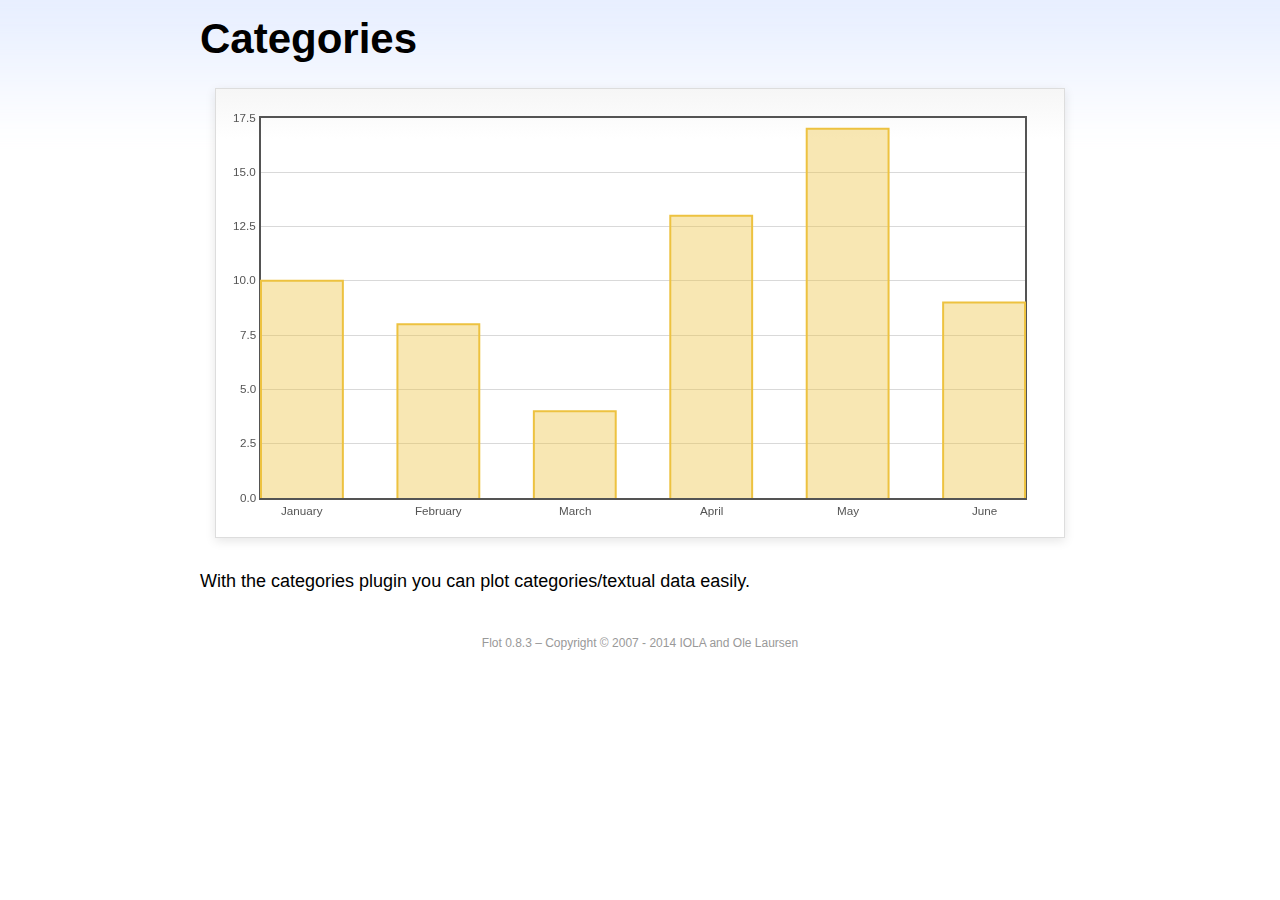
<file: assets/plugins/flot-chart/examples/categories/index.html>
<!DOCTYPE html PUBLIC "-//W3C//DTD HTML 4.01//EN" "http://www.w3.org/TR/html4/strict.dtd">
<html>
<head>
	<meta http-equiv="Content-Type" content="text/html; charset=utf-8">
	<title>Flot Examples: Categories</title>
	<link href="../examples.css" rel="stylesheet" type="text/css">
	<!--[if lte IE 8]><script language="javascript" type="text/javascript" src="../../excanvas.min.js"></script><![endif]-->
	<script language="javascript" type="text/javascript" src="../../jquery.js"></script>
	<script language="javascript" type="text/javascript" src="../../jquery.flot.js"></script>
	<script language="javascript" type="text/javascript" src="../../jquery.flot.categories.js"></script>
	<script type="text/javascript">

	$(function() {

		var data = [ ["January", 10], ["February", 8], ["March", 4], ["April", 13], ["May", 17], ["June", 9] ];

		$.plot("#placeholder", [ data ], {
			series: {
				bars: {
					show: true,
					barWidth: 0.6,
					align: "center"
				}
			},
			xaxis: {
				mode: "categories",
				tickLength: 0
			}
		});

		// Add the Flot version string to the footer

		$("#footer").prepend("Flot " + $.plot.version + " &ndash; ");
	});

	</script>
</head>
<body>

	<div id="header">
		<h2>Categories</h2>
	</div>

	<div id="content">

		<div class="demo-container">
			<div id="placeholder" class="demo-placeholder"></div>
		</div>

		<p>With the categories plugin you can plot categories/textual data easily.</p>

	</div>

	<div id="footer">
		Copyright &copy; 2007 - 2014 IOLA and Ole Laursen
	</div>

</body>
</html>
</file>
<file: assets/plugins/ckeditor/samples/sample.css>
/*
Copyright (c) 2003-2014, CKSource - Frederico Knabben. All rights reserved.
For licensing, see LICENSE.md or http://ckeditor.com/license
*/

html, body, h1, h2, h3, h4, h5, h6, div, span, blockquote, p, address, form, fieldset, img, ul, ol, dl, dt, dd, li, hr, table, td, th, strong, em, sup, sub, dfn, ins, del, q, cite, var, samp, code, kbd, tt, pre
{
	line-height: 1.5;
}

body
{
	padding: 10px 30px;
}

input, textarea, select, option, optgroup, button, td, th
{
	font-size: 100%;
}

pre
{
	-moz-tab-size: 4;
	-o-tab-size: 4;
	-webkit-tab-size: 4;
	tab-size: 4;
}

pre, code, kbd, samp, tt
{
	font-family: monospace,monospace;
	font-size: 1em;
}

body {
	width: 960px;
	margin: 0 auto;
}

code
{
	background: #f3f3f3;
	border: 1px solid #ddd;
	padding: 1px 4px;

	-moz-border-radius: 3px;
	-webkit-border-radius: 3px;
	border-radius: 3px;
}

abbr
{
	border-bottom: 1px dotted #555;
	cursor: pointer;
}

.new, .beta
{
	text-transform: uppercase;
	font-size: 10px;
	font-weight: bold;
	padding: 1px 4px;
	margin: 0 0 0 5px;
	color: #fff;
	float: right;

	-moz-border-radius: 3px;
	-webkit-border-radius: 3px;
	border-radius: 3px;
}

.new
{
	background: #FF7E00;
	border: 1px solid #DA8028;
	text-shadow: 0 1px 0 #C97626;

	-moz-box-shadow: 0 2px 3px 0 #FFA54E inset;
	-webkit-box-shadow: 0 2px 3px 0 #FFA54E inset;
	box-shadow: 0 2px 3px 0 #FFA54E inset;
}

.beta
{
	background: #18C0DF;
	border: 1px solid #19AAD8;
	text-shadow: 0 1px 0 #048CAD;
	font-style: italic;

	-moz-box-shadow: 0 2px 3px 0 #50D4FD inset;
	-webkit-box-shadow: 0 2px 3px 0 #50D4FD inset;
	box-shadow: 0 2px 3px 0 #50D4FD inset;
}

h1.samples
{
	color: #0782C1;
	font-size: 200%;
	font-weight: normal;
	margin: 0;
	padding: 0;
}

h1.samples a
{
	color: #0782C1;
	text-decoration: none;
	border-bottom: 1px dotted #0782C1;
}

.samples a:hover
{
	border-bottom: 1px dotted #0782C1;
}

h2.samples
{
	color: #000000;
	font-size: 130%;
	margin: 15px 0 0 0;
	padding: 0;
}

p, blockquote, address, form, pre, dl, h1.samples, h2.samples
{
	margin-bottom: 15px;
}

ul.samples
{
	margin-bottom: 15px;
}

.clear
{
	clear: both;
}

fieldset
{
	margin: 0;
	padding: 10px;
}

body, input, textarea
{
	color: #333333;
	font-family: Arial, Helvetica, sans-serif;
}

body
{
	font-size: 75%;
}

a.samples
{
	color: #189DE1;
	text-decoration: none;
}

form
{
	margin: 0;
	padding: 0;
}

pre.samples
{
	background-color: #F7F7F7;
	border: 1px solid #D7D7D7;
	overflow: auto;
	padding: 0.25em;
	white-space: pre-wrap; /* CSS 2.1 */
	word-wrap: break-word; /* IE7 */
}

#footer
{
	clear: both;
	padding-top: 10px;
}

#footer hr
{
	margin: 10px 0 15px 0;
	height: 1px;
	border: solid 1px gray;
	border-bottom: none;
}

#footer p
{
	margin: 0 10px 10px 10px;
	float: left;
}

#footer #copy
{
	float: right;
}

#outputSample
{
	width: 100%;
	table-layout: fixed;
}

#outputSample thead th
{
	color: #dddddd;
	background-color: #999999;
	padding: 4px;
	white-space: nowrap;
}

#outputSample tbody th
{
	vertical-align: top;
	text-align: left;
}

#outputSample pre
{
	margin: 0;
	padding: 0;
}

.description
{
	border: 1px dotted #B7B7B7;
	margin-bottom: 10px;
	padding: 10px 10px 0;
	overflow: hidden;
}

label
{
	display: block;
	margin-bottom: 6px;
}

/**
 *	CKEditor editables are automatically set with the "cke_editable" class
 *	plus cke_editable_(inline|themed) depending on the editor type.
 */

/* Style a bit the inline editables. */
.cke_editable.cke_editable_inline
{
	cursor: pointer;
}

/* Once an editable element gets focused, the "cke_focus" class is
   added to it, so we can style it differently. */
.cke_editable.cke_editable_inline.cke_focus
{
	box-shadow: inset 0px 0px 20px 3px #ddd, inset 0 0 1px #000;
	outline: none;
	background: #eee;
	cursor: text;
}

/* Avoid pre-formatted overflows inline editable. */
.cke_editable_inline pre
{
	white-space: pre-wrap;
	word-wrap: break-word;
}

/**
 *	Samples index styles.
 */

.twoColumns,
.twoColumnsLeft,
.twoColumnsRight
{
	overflow: hidden;
}

.twoColumnsLeft,
.twoColumnsRight
{
	width: 45%;
}

.twoColumnsLeft
{
	float: left;
}

.twoColumnsRight
{
	float: right;
}

dl.samples
{
	padding: 0 0 0 40px;
}
dl.samples > dt
{
	display: list-item;
	list-style-type: disc;
	list-style-position: outside;
	margin: 0 0 3px;
}
dl.samples > dd
{
	margin: 0 0 3px;
}
.warning
{
	color: #ff0000;
	background-color: #FFCCBA;
	border: 2px dotted #ff0000;
	padding: 15px 10px;
	margin: 10px 0;
}

/* Used on inline samples */

blockquote
{
	font-style: italic;
	font-family: Georgia, Times, "Times New Roman", serif;
	padding: 2px 0;
	border-style: solid;
	border-color: #ccc;
	border-width: 0;
}

.cke_contents_ltr blockquote
{
	padding-left: 20px;
	padding-right: 8px;
	border-left-width: 5px;
}

.cke_contents_rtl blockquote
{
	padding-left: 8px;
	padding-right: 20px;
	border-right-width: 5px;
}

img.right {
	border: 1px solid #ccc;
	float: right;
	margin-left: 15px;
	padding: 5px;
}

img.left {
	border: 1px solid #ccc;
	float: left;
	margin-right: 15px;
	padding: 5px;
}

.marker
{
	background-color: Yellow;
}
</file>
<file: assets/plugins/flot-chart/examples/examples.css>
* {	padding: 0; margin: 0; vertical-align: top; }

body {
	background: url(background.png) repeat-x;
	font: 18px/1.5em "proxima-nova", Helvetica, Arial, sans-serif;
}

a {	color: #069; }
a:hover { color: #28b; }

h2 {
	margin-top: 15px;
	font: normal 32px "omnes-pro", Helvetica, Arial, sans-serif;
}

h3 {
	margin-left: 30px;
	font: normal 26px "omnes-pro", Helvetica, Arial, sans-serif;
	color: #666;
}

p {
	margin-top: 10px;
}

button {
	font-size: 18px;
	padding: 1px 7px;
}

input {
	font-size: 18px;
}

input[type=checkbox] {
	margin: 7px;
}

#header {
	position: relative;
	width: 900px;
	margin: auto;
}

#header h2 {
	margin-left: 10px;
	vertical-align: middle;
	font-size: 42px;
	font-weight: bold;
	text-decoration: none;
	color: #000;
}

#content {
	width: 880px;
	margin: 0 auto;
	padding: 10px;
}

#footer {
	margin-top: 25px;
	margin-bottom: 10px;
	text-align: center;
	font-size: 12px;
	color: #999;
}

.demo-container {
	box-sizing: border-box;
	width: 850px;
	height: 450px;
	padding: 20px 15px 15px 15px;
	margin: 15px auto 30px auto;
	border: 1px solid #ddd;
	background: #fff;
	background: linear-gradient(#f6f6f6 0, #fff 50px);
	background: -o-linear-gradient(#f6f6f6 0, #fff 50px);
	background: -ms-linear-gradient(#f6f6f6 0, #fff 50px);
	background: -moz-linear-gradient(#f6f6f6 0, #fff 50px);
	background: -webkit-linear-gradient(#f6f6f6 0, #fff 50px);
	box-shadow: 0 3px 10px rgba(0,0,0,0.15);
	-o-box-shadow: 0 3px 10px rgba(0,0,0,0.1);
	-ms-box-shadow: 0 3px 10px rgba(0,0,0,0.1);
	-moz-box-shadow: 0 3px 10px rgba(0,0,0,0.1);
	-webkit-box-shadow: 0 3px 10px rgba(0,0,0,0.1);
}

.demo-placeholder {
	width: 100%;
	height: 100%;
	font-size: 14px;
	line-height: 1.2em;
}

.legend table {
	border-spacing: 5px;
}
</file>
